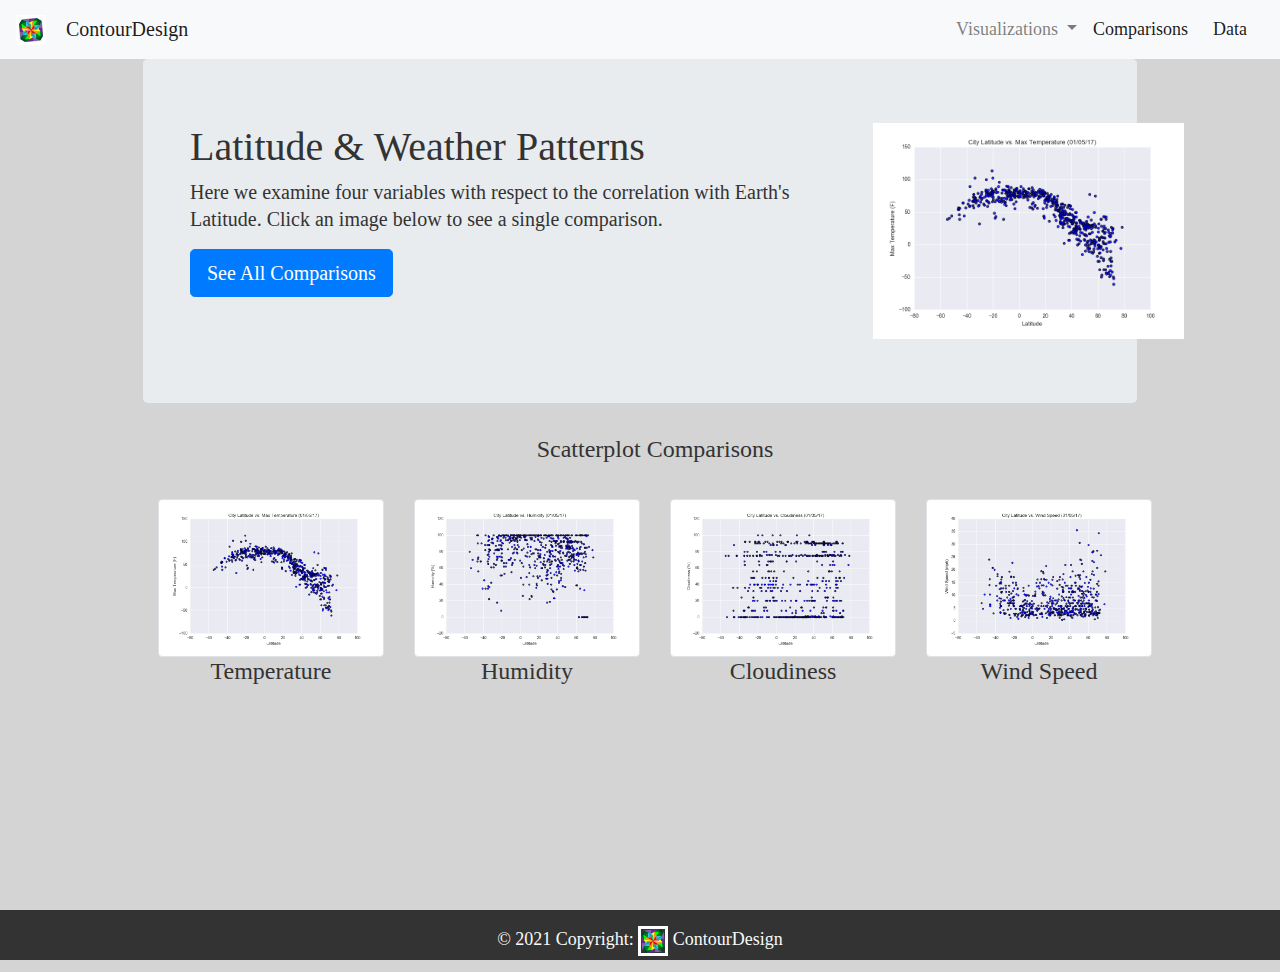
<file: index.html>
<!DOCTYPE html>
<html lang="en">
<head>
    <meta charset="UTF-8">
    <meta http-equiv="X-UA-Compatible" content="IE=edge">
    <meta name="viewport" content="width=device-width, initial-scale=1.0">
    <title>Analytics | ContourDesign</title>
    <link rel="stylesheet" href="https://stackpath.bootstrapcdn.com/bootstrap/4.3.1/css/bootstrap.min.css" integrity="sha384-ggOyR0iXCbMQv3Xipma34MD+dH/1fQ784/j6cY/iJTQUOhcWr7x9JvoRxT2MZw1T" crossorigin="anonymous">
    <link rel="stylesheet" href="https://contourdesign.github.io/web-visualization-challenge/style.css">
  
</head>
<body>

    <nav class="navbar navbar-expand-lg navbar-light bg-light">
        <img class="logo" src="Resources/polygons.png" width="30" height="30">
        <a class="navbar-brand" href="https://contourdesign.github.io/web-visualization-challenge/index.html"> &nbsp;&nbsp;&nbsp;&nbsp;ContourDesign</a>
        <button class="navbar-toggler" type="button" data-toggle="collapse" data-target="#navbarSupportedContent" aria-controls="navbarSupportedContent" aria-expanded="false" aria-label="Toggle navigation">
          <span class="navbar-toggler-icon"></span>
        </button>
    
        <div class="collapse navbar-collapse" id="navbarSupportedContent">
          <ul class="navbar-nav mr-auto">
            <li class="nav-item active">
              <a class="nav-link" href="#"> <span class="sr-only"> </span></a>
            </li>
            <li class="nav-item">
              <a class="nav-link" href="#"> </a>
            </li>
            
          </ul>
          <ul class="nav navbar-nav navbar-right">
            <li class="nav-item dropdown">
              <a class="nav-link dropdown-toggle" href="#" id="navbarDropdown" role="button" data-toggle="dropdown" aria-haspopup="true" aria-expanded="false">
                &nbsp;&nbsp;Visualizations
              </a>
              <div class="dropdown-menu" aria-labelledby="navbarDropdown">
                <a class="dropdown-item" href="https://contourdesign.github.io/web-visualization-challenge/temp.html">Temperature</a>
                <a class="dropdown-item" href="https://contourdesign.github.io/web-visualization-challenge/humidity.html">Humidity</a>
                <a class="dropdown-item" href="https://contourdesign.github.io/web-visualization-challenge/cloudiness.html">Cloudiness</a>
                <a class="dropdown-item" href="https://contourdesign.github.io/web-visualization-challenge/windspeed.html">Wind Speed</a>
              </div>
            </li>
            <li class="nav-item active">
              <a class="nav-link" href="https://contourdesign.github.io/web-visualization-challenge/comparisons.html"> Comparisons&nbsp;&nbsp;<span class="sr-only">(current)</span></a>
            </li>
            <li class="nav-item active">
              <a class="nav-link" href="https://contourdesign.github.io/web-visualization-challenge/Data.html"> Data&nbsp;&nbsp;<span class="sr-only">(current)</span></a>
            </li>
          </ul>

        </div>
      </nav>

      


      <div class="container">
        <div class="jumbotron">
            <div class="container text-center text-lg-left">
    
                <div class="row">
                  <div class="col-lg-8">
                      <h1 class="display-5" >Latitude & Weather Patterns</h1>
              <p class="lead">Here we examine four variables with respect to the correlation with Earth's Latitude. Click an image below to see a single comparison.</p>
                    <span class="text-center d-inline-block">
                      <a class="btn btn-primary btn-lg w-100" href="https://contourdesign.github.io/web-visualization-challenge/comparisons.html" role="button">See All Comparisons</a>
                    </span>
                    
                  </div>
                  <div class="col-lg-4 align-items-center d-flex">
                    <img src="Resources/Fig1.png" alt="Temperature vs. Latitiude" class="img-fluid">
                  </div>
                </div>
            
             
            </div>
        </div>
        

    
        <div class="container">
          <h3 class="text-center">Scatterplot Comparisons</h3><br>
            <div class="row">
                <div class="col-md-3">
                  <div class="thumbnail">
                    <a href="https://contourdesign.github.io/web-visualization-challenge/temp.html"><img src="Resources/Fig1.png" alt="Temperature vs. Latitiude" class="img-thumbnail"></a>
                  </div>
                  <div class="caption">
                      <h3 style="text-align:center">Temperature</h3>
                      </div>
                </div>
                <div class="col-md-3">
                    <div class="thumbnail">
                        <a href="https://contourdesign.github.io/web-visualization-challenge/humidity.html"><img src="Resources/Fig2.png" alt="Humidity vs. Latitiude" class="img-thumbnail"></a>
                    </div>
                  <div class="caption">
                      <h3 style="text-align:center">Humidity</h3>
                      </div>
                </div>
                <div class="col-md-3">
                    <div class="thumbnail">
                        <a href="https://contourdesign.github.io/web-visualization-challenge/cloudiness.html"><img src="Resources/Fig3.png" alt="Cloudiness vs. Latitiude" class="img-thumbnail"></a>
                    </div>
                    <div class="caption">
                        <h3 style="text-align:center">Cloudiness</h3>
                        </div>
                </div>
                <div class="col-md-3">
                    <div class="thumbnail">
                        <a href="https://contourdesign.github.io/web-visualization-challenge/windspeed.html"><img src="Resources/Fig4.png" alt="Wind Speed vs. Latitiude" class="img-thumbnail"></a>
                    </div>
                    <div class="caption">
                        <h3 style="text-align:center">Wind Speed</h3>
                        </div>
                </div>
            </div>
    
    
    
      </div>
        <br><br><br><br><br><br><br><br>
    
    

    <script src="https://code.jquery.com/jquery-3.3.1.slim.min.js" integrity="sha384-q8i/X+965DzO0rT7abK41JStQIAqVgRVzpbzo5smXKp4YfRvH+8abtTE1Pi6jizo" crossorigin="anonymous"></script>
    <script src="https://cdnjs.cloudflare.com/ajax/libs/popper.js/1.14.7/umd/popper.min.js" integrity="sha384-UO2eT0CpHqdSJQ6hJty5KVphtPhzWj9WO1clHTMGa3JDZwrnQq4sF86dIHNDz0W1" crossorigin="anonymous"></script>
    <script src="https://stackpath.bootstrapcdn.com/bootstrap/4.3.1/js/bootstrap.min.js" integrity="sha384-JjSmVgyd0p3pXB1rRibZUAYoIIy6OrQ6VrjIEaFf/nJGzIxFDsf4x0xIM+B07jRM" crossorigin="anonymous"></script>
    <footer class="footer">
        <div class="container">
            <div class="text-center p-3" class="text-light">
                <a class="text-light">© 2021 Copyright:</a>
                <img class="logo" src="Resources/polygons.png" width="30" height="30">
                <a class="text-light" href="#">ContourDesign</a>
              </div>
        </div>
      </footer>
</body>
</html>
</file>
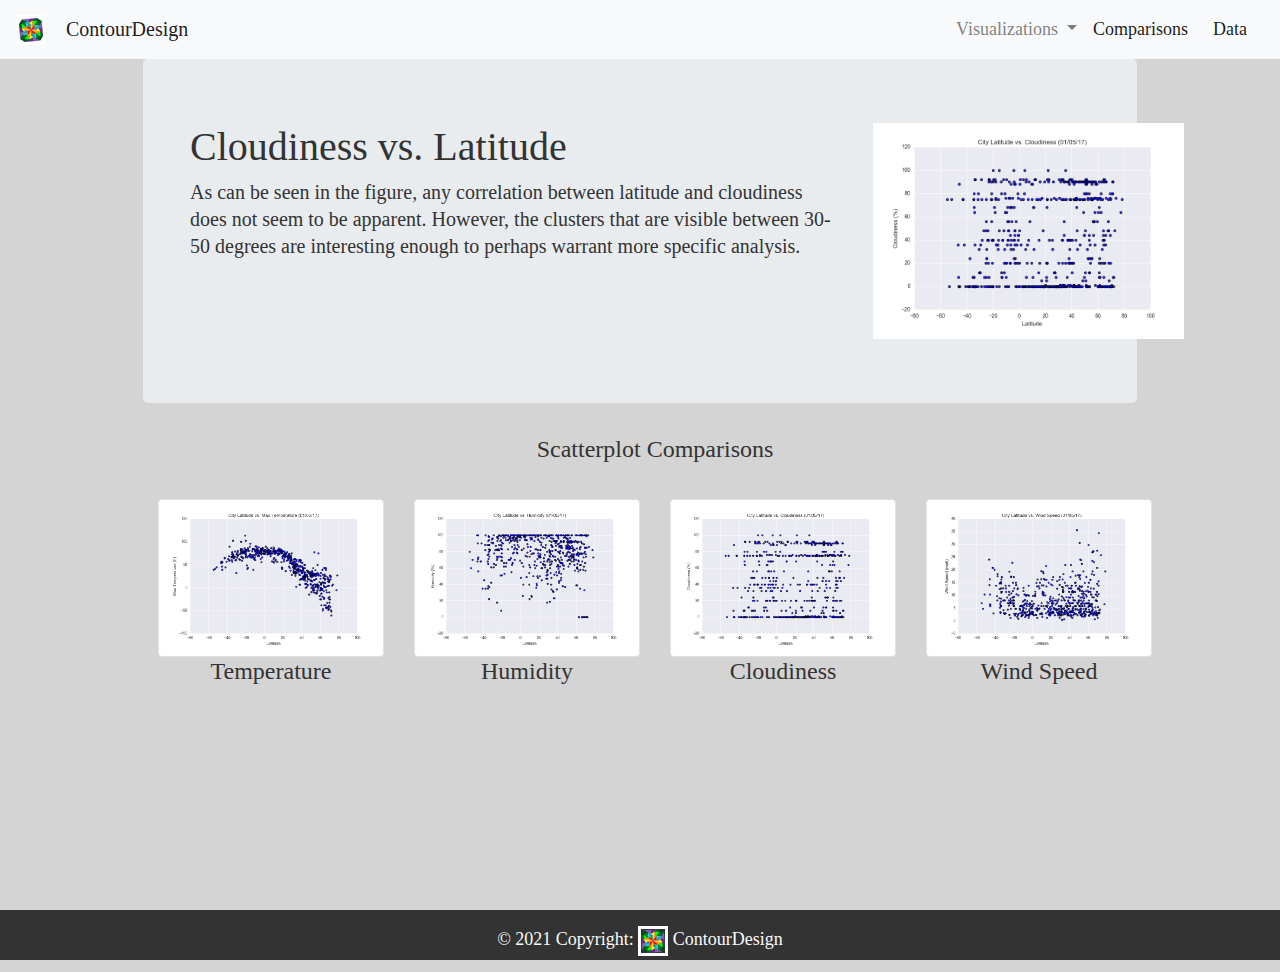
<file: cloudiness.html>
<!DOCTYPE html>
<html lang="en">
<head>
    <meta charset="UTF-8">
    <meta http-equiv="X-UA-Compatible" content="IE=edge">
    <meta name="viewport" content="width=device-width, initial-scale=1.0">
    <title>Cloudiness | ContourDesign</title>
    <link rel="stylesheet" href="https://stackpath.bootstrapcdn.com/bootstrap/4.3.1/css/bootstrap.min.css" integrity="sha384-ggOyR0iXCbMQv3Xipma34MD+dH/1fQ784/j6cY/iJTQUOhcWr7x9JvoRxT2MZw1T" crossorigin="anonymous">
    <link rel="stylesheet" href="style.css">
  
</head>
<body>

    <nav class="navbar navbar-expand-lg navbar-light bg-light">
        <img class="logo" src="Resources/polygons.png" width="30" height="30">
        <a class="navbar-brand" href="https://contourdesign.github.io/web-visualization-challenge/index.html"> &nbsp;&nbsp;&nbsp;&nbsp;ContourDesign</a>
        <button class="navbar-toggler" type="button" data-toggle="collapse" data-target="#navbarSupportedContent" aria-controls="navbarSupportedContent" aria-expanded="false" aria-label="Toggle navigation">
          <span class="navbar-toggler-icon"></span>
        </button>
    
        <div class="collapse navbar-collapse" id="navbarSupportedContent">
          <ul class="navbar-nav mr-auto">
            <li class="nav-item active">
              <a class="nav-link" href="#"> <span class="sr-only"> </span></a>
            </li>
            <li class="nav-item">
              <a class="nav-link" href="#"> </a>
            </li>
            
          </ul>
          <ul class="nav navbar-nav navbar-right">
            <li class="nav-item dropdown">
              <a class="nav-link dropdown-toggle" href="#" id="navbarDropdown" role="button" data-toggle="dropdown" aria-haspopup="true" aria-expanded="false">
                &nbsp;&nbsp;Visualizations
              </a>
              <div class="dropdown-menu" aria-labelledby="navbarDropdown">
                <a class="dropdown-item" href="https://contourdesign.github.io/web-visualization-challenge/temp.html">Temperature</a>
                <a class="dropdown-item" href="https://contourdesign.github.io/web-visualization-challenge/humidity.html">Humidity</a>
                <a class="dropdown-item" href="https://contourdesign.github.io/web-visualization-challenge/cloudiness.html">Cloudiness</a>
                <a class="dropdown-item" href="https://contourdesign.github.io/web-visualization-challenge/windspeed.html">Wind Speed</a>
              </div>
            </li>
            <li class="nav-item active">
              <a class="nav-link" href="https://contourdesign.github.io/web-visualization-challenge/comparisons.html"> Comparisons&nbsp;&nbsp;<span class="sr-only">(current)</span></a>
            </li>
            <li class="nav-item active">
              <a class="nav-link" href="https://contourdesign.github.io/web-visualization-challenge/Data.html"> Data&nbsp;&nbsp;<span class="sr-only">(current)</span></a>
            </li>
          </ul>

        </div>
      </nav>

      


      <div class="container">
        <div class="jumbotron">
            <div class="container text-center text-lg-left">
    
                <div class="row">
                  <div class="col-lg-8">
                      <h1 class="display-5" >Cloudiness vs. Latitude</h1>
              <p class="lead">As can be seen in the figure, any correlation between latitude and cloudiness does not seem to be apparent. However, the clusters that are visible between 30-50 degrees are interesting enough to perhaps warrant more specific analysis.</p>

                  </div>
                  <div class="col-lg-4 align-items-center d-flex">
                    <img src="Resources/Fig3.png" alt="Cloudiness vs. Latitiude" class="img-fluid">
                  </div>
                </div>
            </div>
        </div>
        

    
        <div class="container">
          <h3 class="text-center">Scatterplot Comparisons</h3><br>
            <div class="row">
                <div class="col-md-3">
                  <div class="thumbnail">
                    <a href="https://contourdesign.github.io/web-visualization-challenge/temp.html"><img src="Resources/Fig1.png" alt="Temperature vs. Latitiude" class="img-thumbnail"></a>
                  </div>
                  <div class="caption">
                      <h3 style="text-align:center">Temperature</h3>
                      </div>
                </div>
                <div class="col-md-3">
                    <div class="thumbnail">
                        <a href="https://contourdesign.github.io/web-visualization-challenge/humidity.html"><img src="Resources/Fig2.png" alt="Humidity vs. Latitiude" class="img-thumbnail"></a>
                    </div>
                  <div class="caption">
                      <h3 style="text-align:center">Humidity</h3>
                      </div>
                </div>
                <div class="col-md-3">
                    <div class="thumbnail">
                        <a href="https://contourdesign.github.io/web-visualization-challenge/cloudiness.html"><img src="Resources/Fig3.png" alt="Cloudiness vs. Latitiude" class="img-thumbnail"></a>
                    </div>
                    <div class="caption">
                        <h3 style="text-align:center">Cloudiness</h3>
                        </div>
                </div>
                <div class="col-md-3">
                    <div class="thumbnail">
                        <a href="https://contourdesign.github.io/web-visualization-challenge/windspeed.html"><img src="Resources/Fig4.png" alt="Wind Speed vs. Latitiude" class="img-thumbnail"></a>
                    </div>
                    <div class="caption">
                        <h3 style="text-align:center">Wind Speed</h3>
                        </div>
                </div>
            </div>
    
    
    
      </div>
        <br><br><br><br><br><br><br><br>
    
    

    <script src="https://code.jquery.com/jquery-3.3.1.slim.min.js" integrity="sha384-q8i/X+965DzO0rT7abK41JStQIAqVgRVzpbzo5smXKp4YfRvH+8abtTE1Pi6jizo" crossorigin="anonymous"></script>
    <script src="https://cdnjs.cloudflare.com/ajax/libs/popper.js/1.14.7/umd/popper.min.js" integrity="sha384-UO2eT0CpHqdSJQ6hJty5KVphtPhzWj9WO1clHTMGa3JDZwrnQq4sF86dIHNDz0W1" crossorigin="anonymous"></script>
    <script src="https://stackpath.bootstrapcdn.com/bootstrap/4.3.1/js/bootstrap.min.js" integrity="sha384-JjSmVgyd0p3pXB1rRibZUAYoIIy6OrQ6VrjIEaFf/nJGzIxFDsf4x0xIM+B07jRM" crossorigin="anonymous"></script>
    <footer class="footer">
        <div class="container">
            <div class="text-center p-3" class="text-light">
                <a class="text-light">© 2021 Copyright:</a>
                <img class="logo" src="Resources/polygons.png" width="30" height="30">
                <a class="text-light" href="#">ContourDesign</a>
              </div>
        </div>
      </footer>
</body>
</html>
</file>
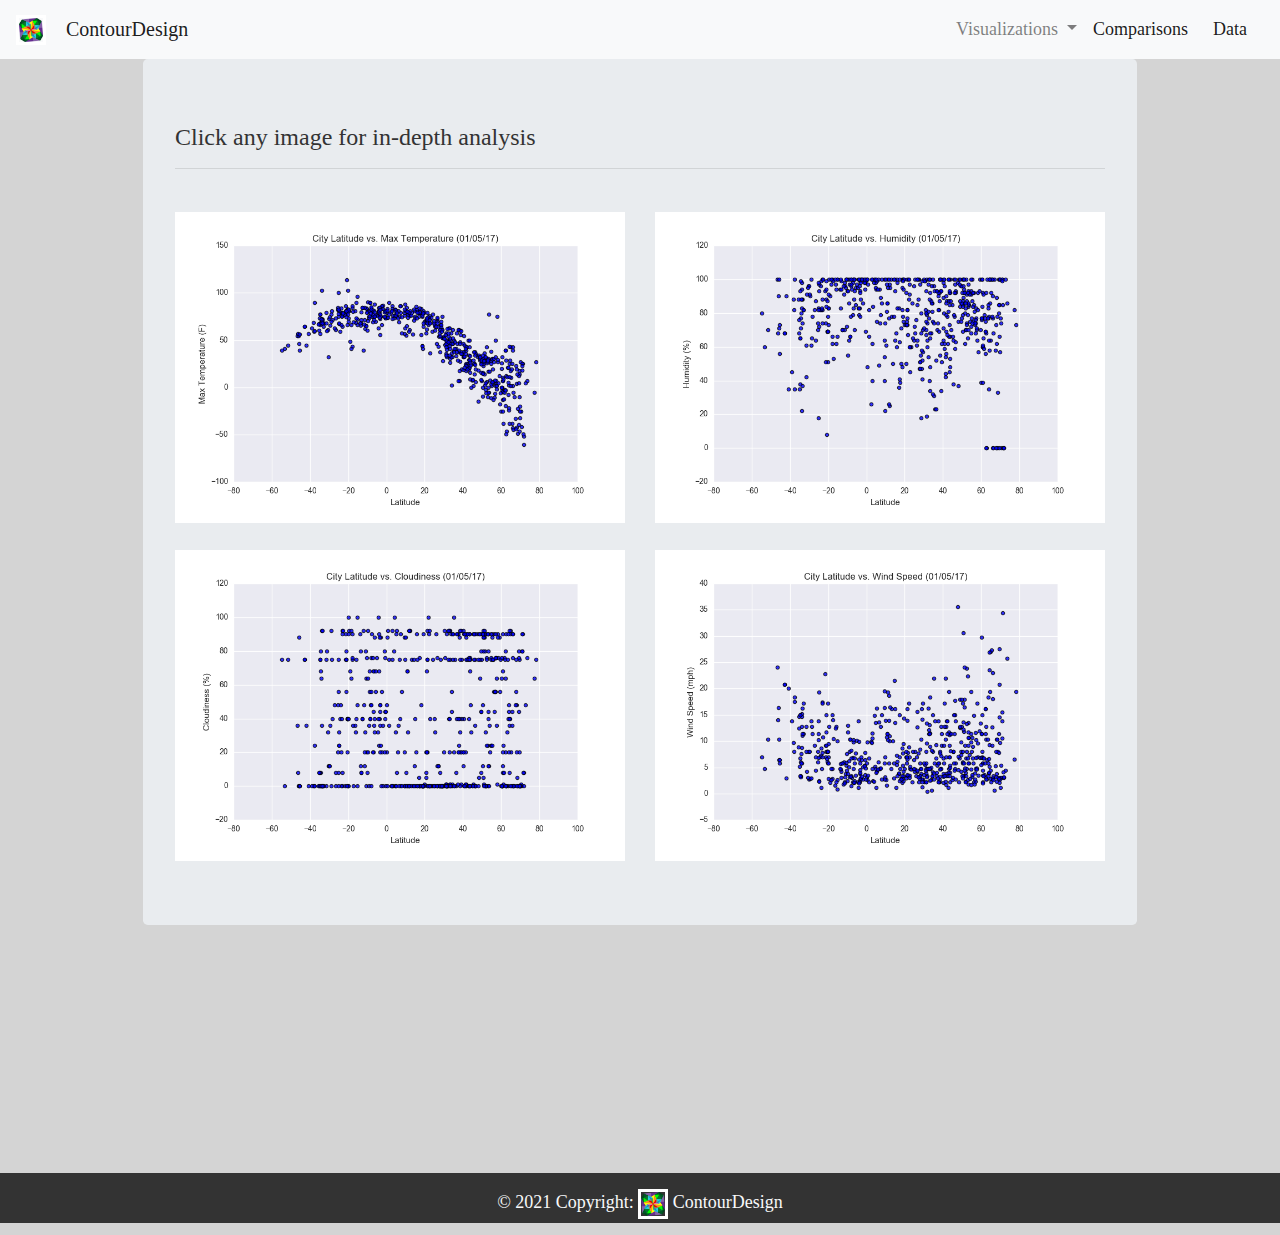
<file: comparisons.html>
<!DOCTYPE html>
<html lang="en">
<head>
    <meta charset="UTF-8">
    <meta http-equiv="X-UA-Compatible" content="IE=edge">
    <meta name="viewport" content="width=device-width, initial-scale=1.0">
    <title>Comparisons | ContourDesign</title>
    <link rel="stylesheet" href="https://stackpath.bootstrapcdn.com/bootstrap/4.3.1/css/bootstrap.min.css" integrity="sha384-ggOyR0iXCbMQv3Xipma34MD+dH/1fQ784/j6cY/iJTQUOhcWr7x9JvoRxT2MZw1T" crossorigin="anonymous">
    <link rel="stylesheet" href="style.css">
  
</head>
<body>

    <nav class="navbar navbar-expand-lg navbar-light bg-light">
        <img class="logo" src="Resources/polygons.png" width="30" height="30">
        <a class="navbar-brand" href="https://contourdesign.github.io/web-visualization-challenge/index.html"> &nbsp;&nbsp;&nbsp;&nbsp;ContourDesign</a>
        <button class="navbar-toggler" type="button" data-toggle="collapse" data-target="#navbarSupportedContent" aria-controls="navbarSupportedContent" aria-expanded="false" aria-label="Toggle navigation">
          <span class="navbar-toggler-icon"></span>
        </button>
    
        <div class="collapse navbar-collapse" id="navbarSupportedContent">
          <ul class="navbar-nav mr-auto">
            <li class="nav-item active">
              <a class="nav-link" href="#"> <span class="sr-only"> </span></a>
            </li>
            <li class="nav-item">
              <a class="nav-link" href="#"> </a>
            </li>
            
          </ul>
          <ul class="nav navbar-nav navbar-right">
            <li class="nav-item dropdown">
              <a class="nav-link dropdown-toggle" href="#" id="navbarDropdown" role="button" data-toggle="dropdown" aria-haspopup="true" aria-expanded="false">
                &nbsp;&nbsp;Visualizations
              </a>
              <div class="dropdown-menu" aria-labelledby="navbarDropdown">
                <a class="dropdown-item" href="https://contourdesign.github.io/web-visualization-challenge/temp.html">Temperature</a>
                <a class="dropdown-item" href="https://contourdesign.github.io/web-visualization-challenge/humidity.html">Humidity</a>
                <a class="dropdown-item" href="https://contourdesign.github.io/web-visualization-challenge/cloudiness.html">Cloudiness</a>
                <a class="dropdown-item" href="https://contourdesign.github.io/web-visualization-challenge/windspeed.html">Wind Speed</a>
              </div>
            </li>
            <li class="nav-item active">
              <a class="nav-link" href="#"> Comparisons&nbsp;&nbsp;<span class="sr-only">(current)</span></a>
            </li>
            <li class="nav-item active">
              <a class="nav-link" href="https://contourdesign.github.io/web-visualization-challenge/Data.html"> Data&nbsp;&nbsp;<span class="sr-only">(current)</span></a>
            </li>
          </ul>

        </div>
      </nav>
      <div class='container'>
      <div class="jumbotron">
        <div width=80%>
            <div><h3>Click any image for in-depth analysis</h3></div><hr><br>
            <div class="row">
              <div class="col-md-6"><a href="https://contourdesign.github.io/web-visualization-challenge/temp.html"><img src="Resources/Fig1.png" alt="Temperature vs. Latitiude" class="img-fluid"></a></div>
              <div class="col-md-6"><a href="https://contourdesign.github.io/web-visualization-challenge/humidity.html"><img src="Resources/Fig2.png" alt="Humidity vs. Latitiude" class="img-fluid"></div>
            </div><br>
            <div class="row">
              <div class="col-md-6"><a href="https://contourdesign.github.io/web-visualization-challenge/cloudiness.html"><img src="Resources/Fig3.png" alt="Cloudiness vs. Latitiude" class="img-fluid"></div>
              <div class="col-md-6"><a href="https://contourdesign.github.io/web-visualization-challenge/windspeed.html"><img src="Resources/Fig4.png" alt="Wind Speed vs. Latitiude" class="img-fluid"></div>
            </div>
          </div>
      </div></div>



      <br><br><br><br><br><br><br><br>

      <script src="https://code.jquery.com/jquery-3.3.1.slim.min.js" integrity="sha384-q8i/X+965DzO0rT7abK41JStQIAqVgRVzpbzo5smXKp4YfRvH+8abtTE1Pi6jizo" crossorigin="anonymous"></script>
      <script src="https://cdnjs.cloudflare.com/ajax/libs/popper.js/1.14.7/umd/popper.min.js" integrity="sha384-UO2eT0CpHqdSJQ6hJty5KVphtPhzWj9WO1clHTMGa3JDZwrnQq4sF86dIHNDz0W1" crossorigin="anonymous"></script>
      <script src="https://stackpath.bootstrapcdn.com/bootstrap/4.3.1/js/bootstrap.min.js" integrity="sha384-JjSmVgyd0p3pXB1rRibZUAYoIIy6OrQ6VrjIEaFf/nJGzIxFDsf4x0xIM+B07jRM" crossorigin="anonymous"></script>
      <footer class="footer">
          <div class="container">
              <div class="text-center p-3" class="text-light">
                  <a class="text-light">© 2021 Copyright:</a>
                  <img class="logo" src="Resources/polygons.png" width="30" height="30">
                  <a class="text-light" href="#">ContourDesign</a>
                </div>
          </div>
        </footer>
  </body>
  </html>
</file>
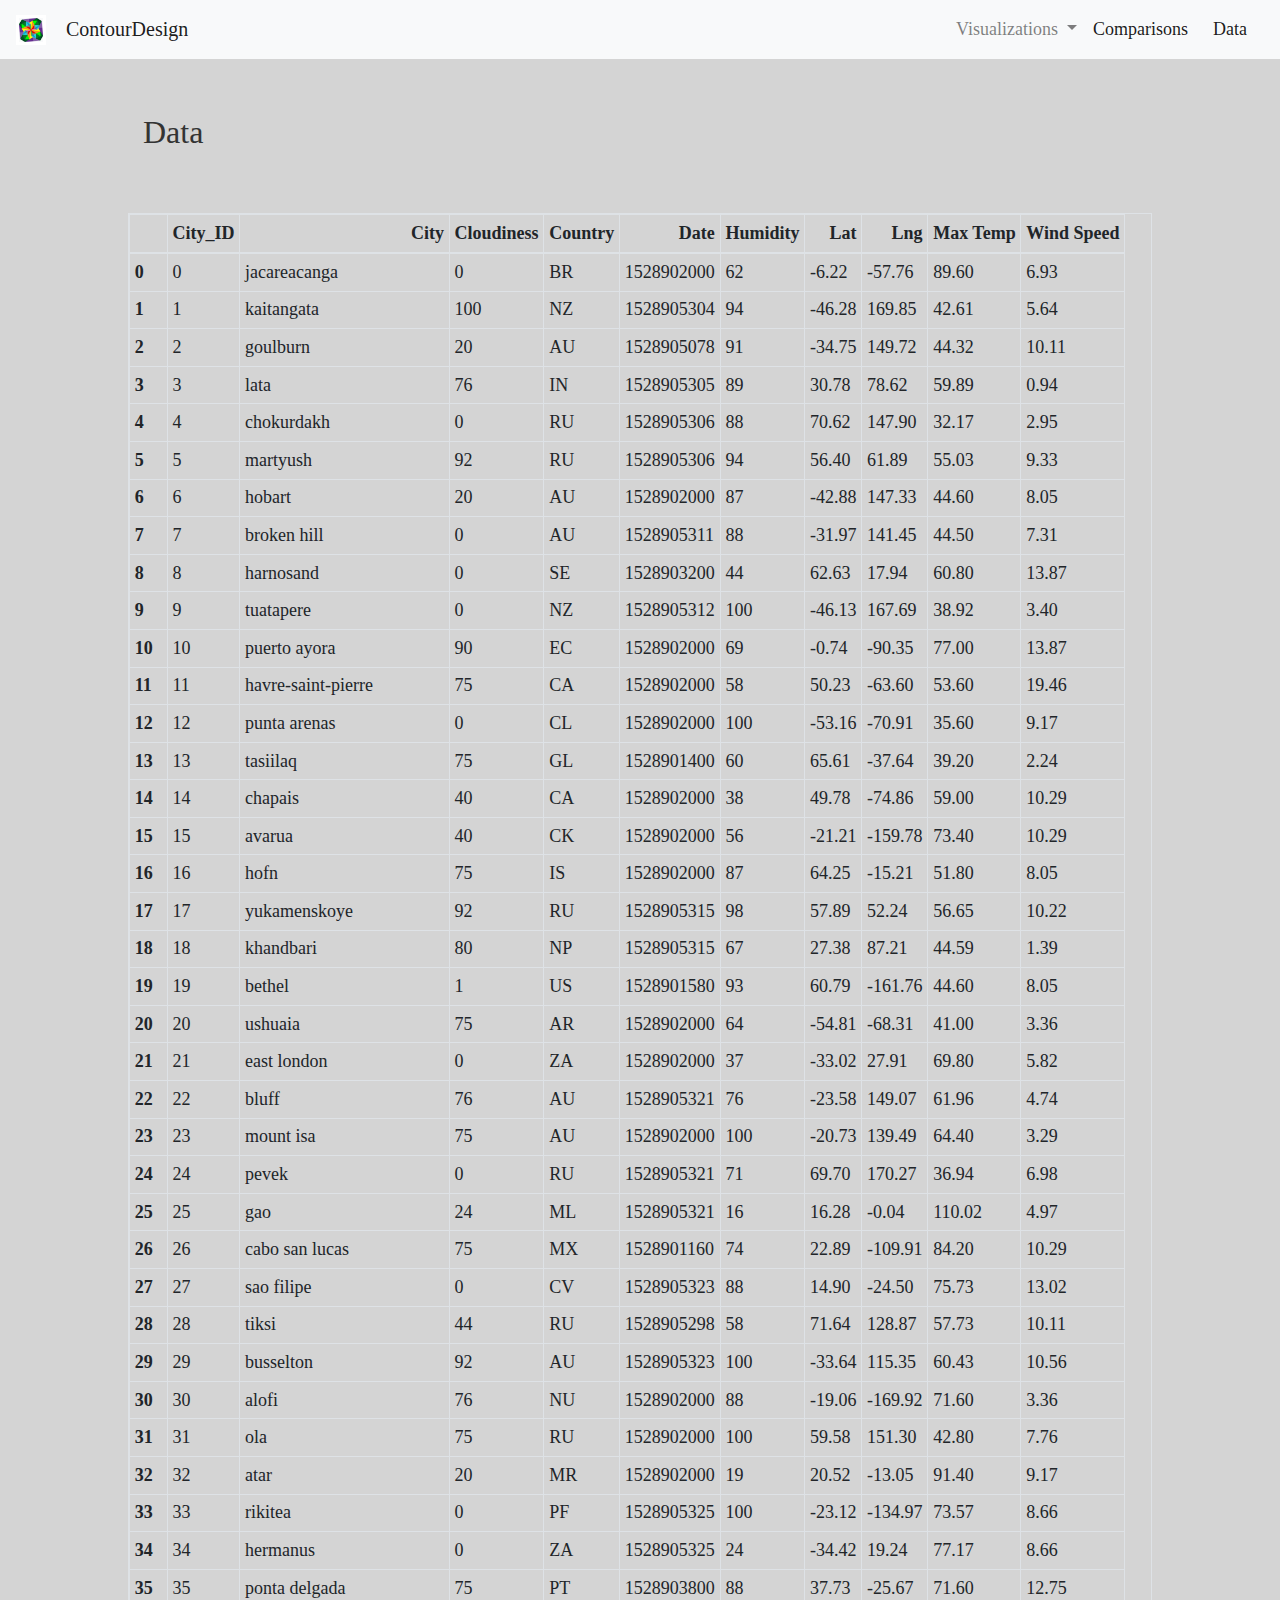
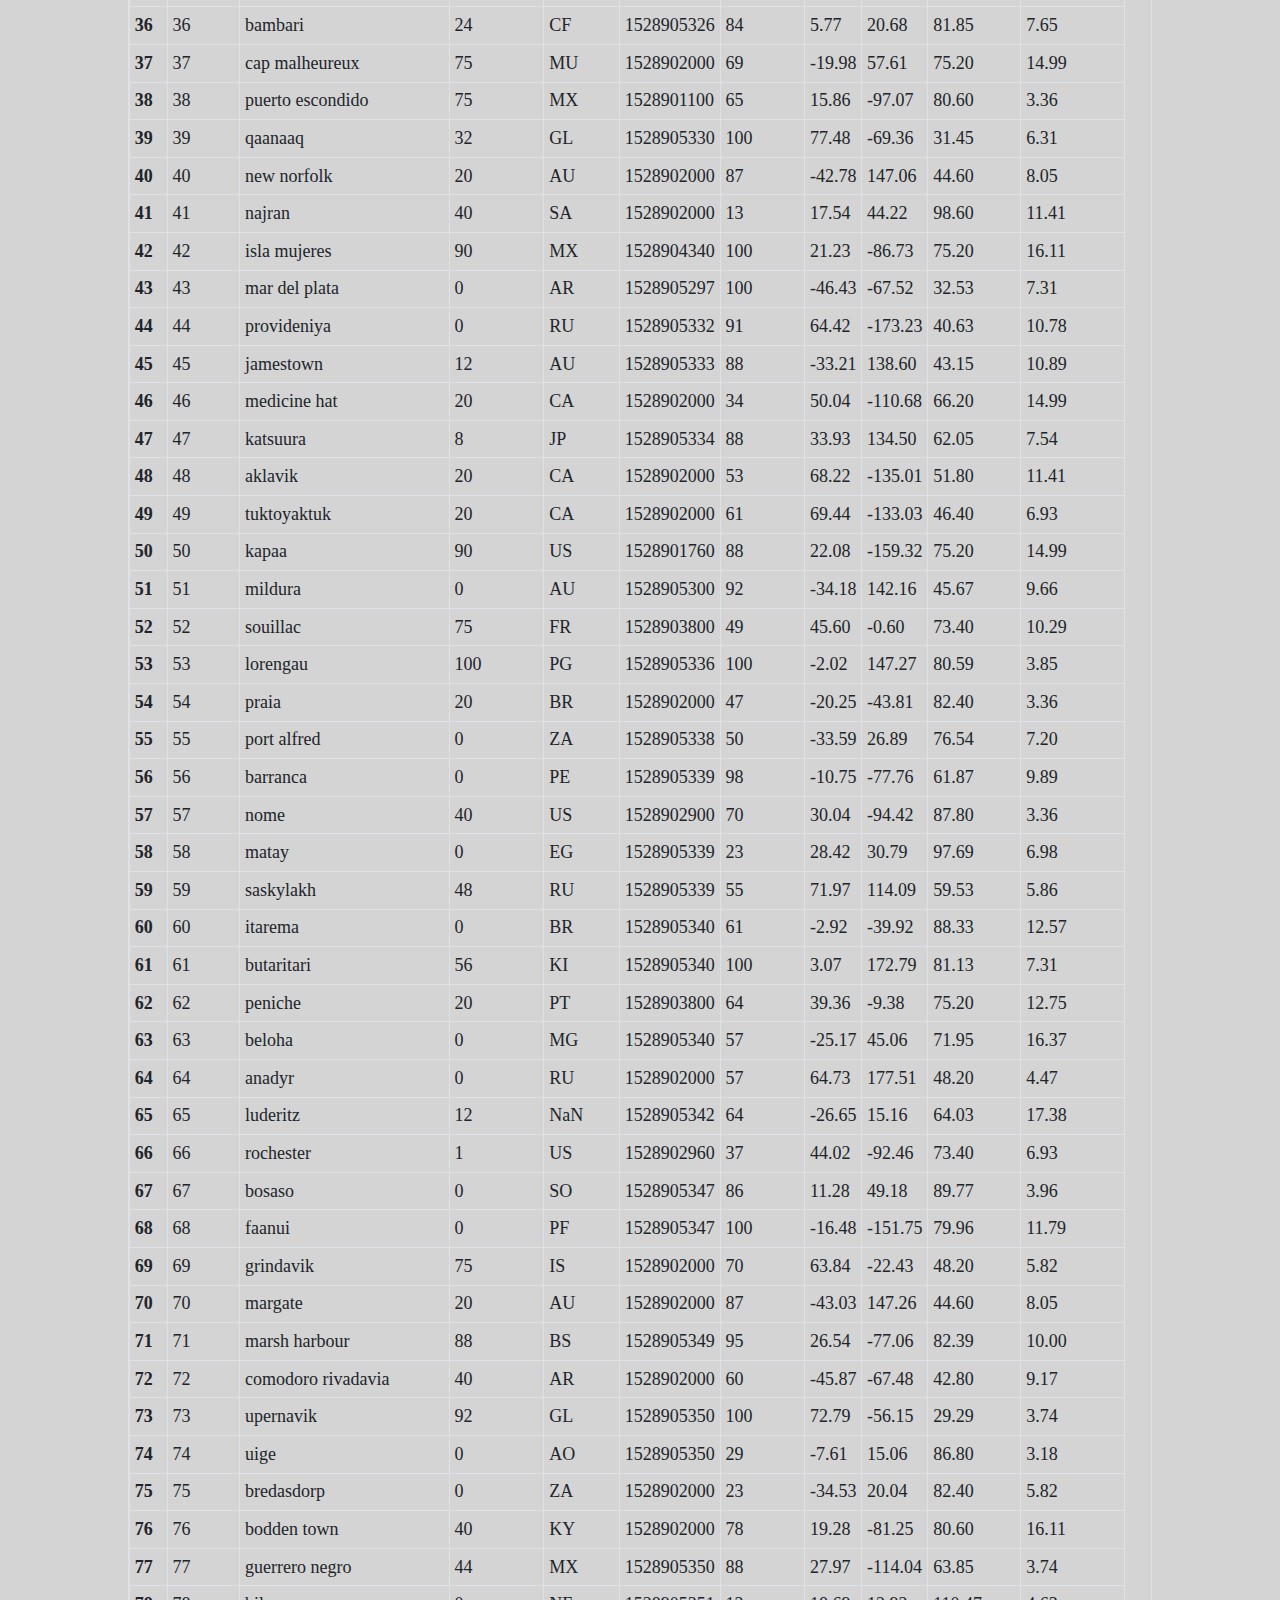
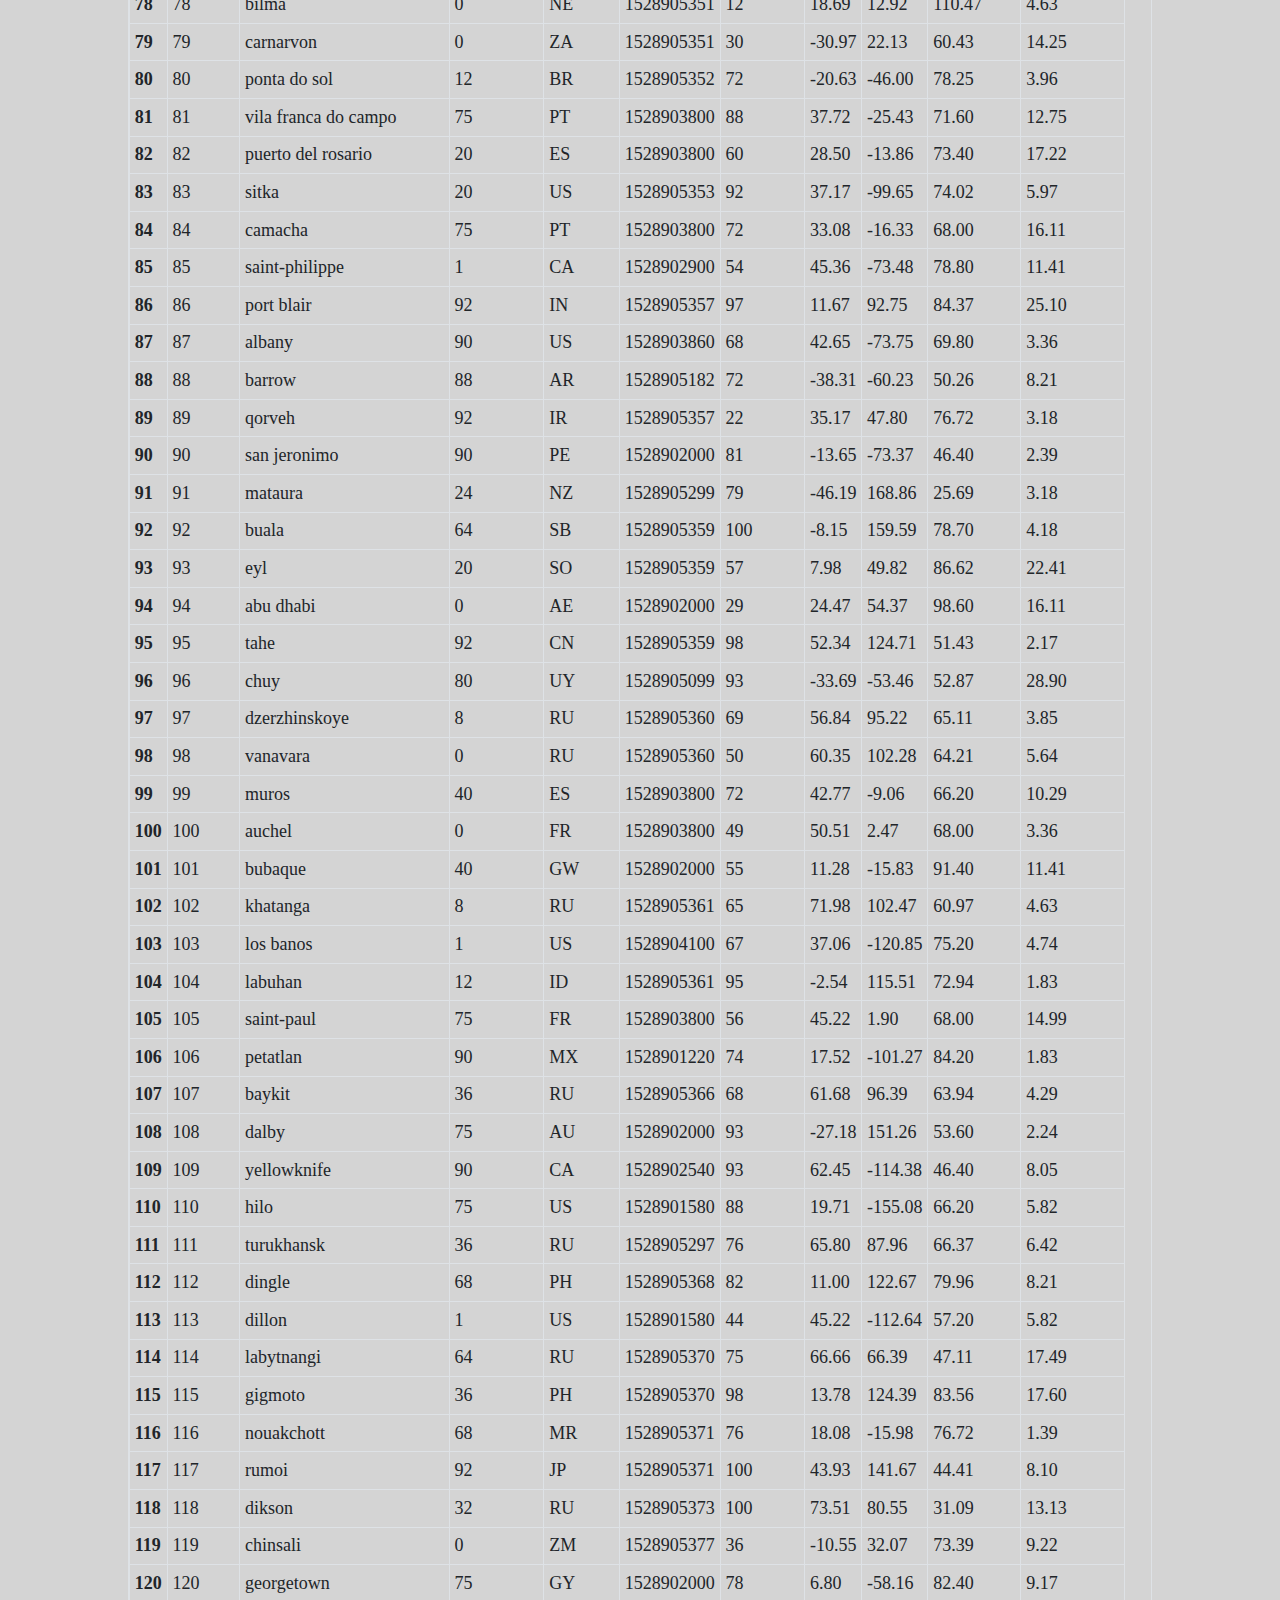
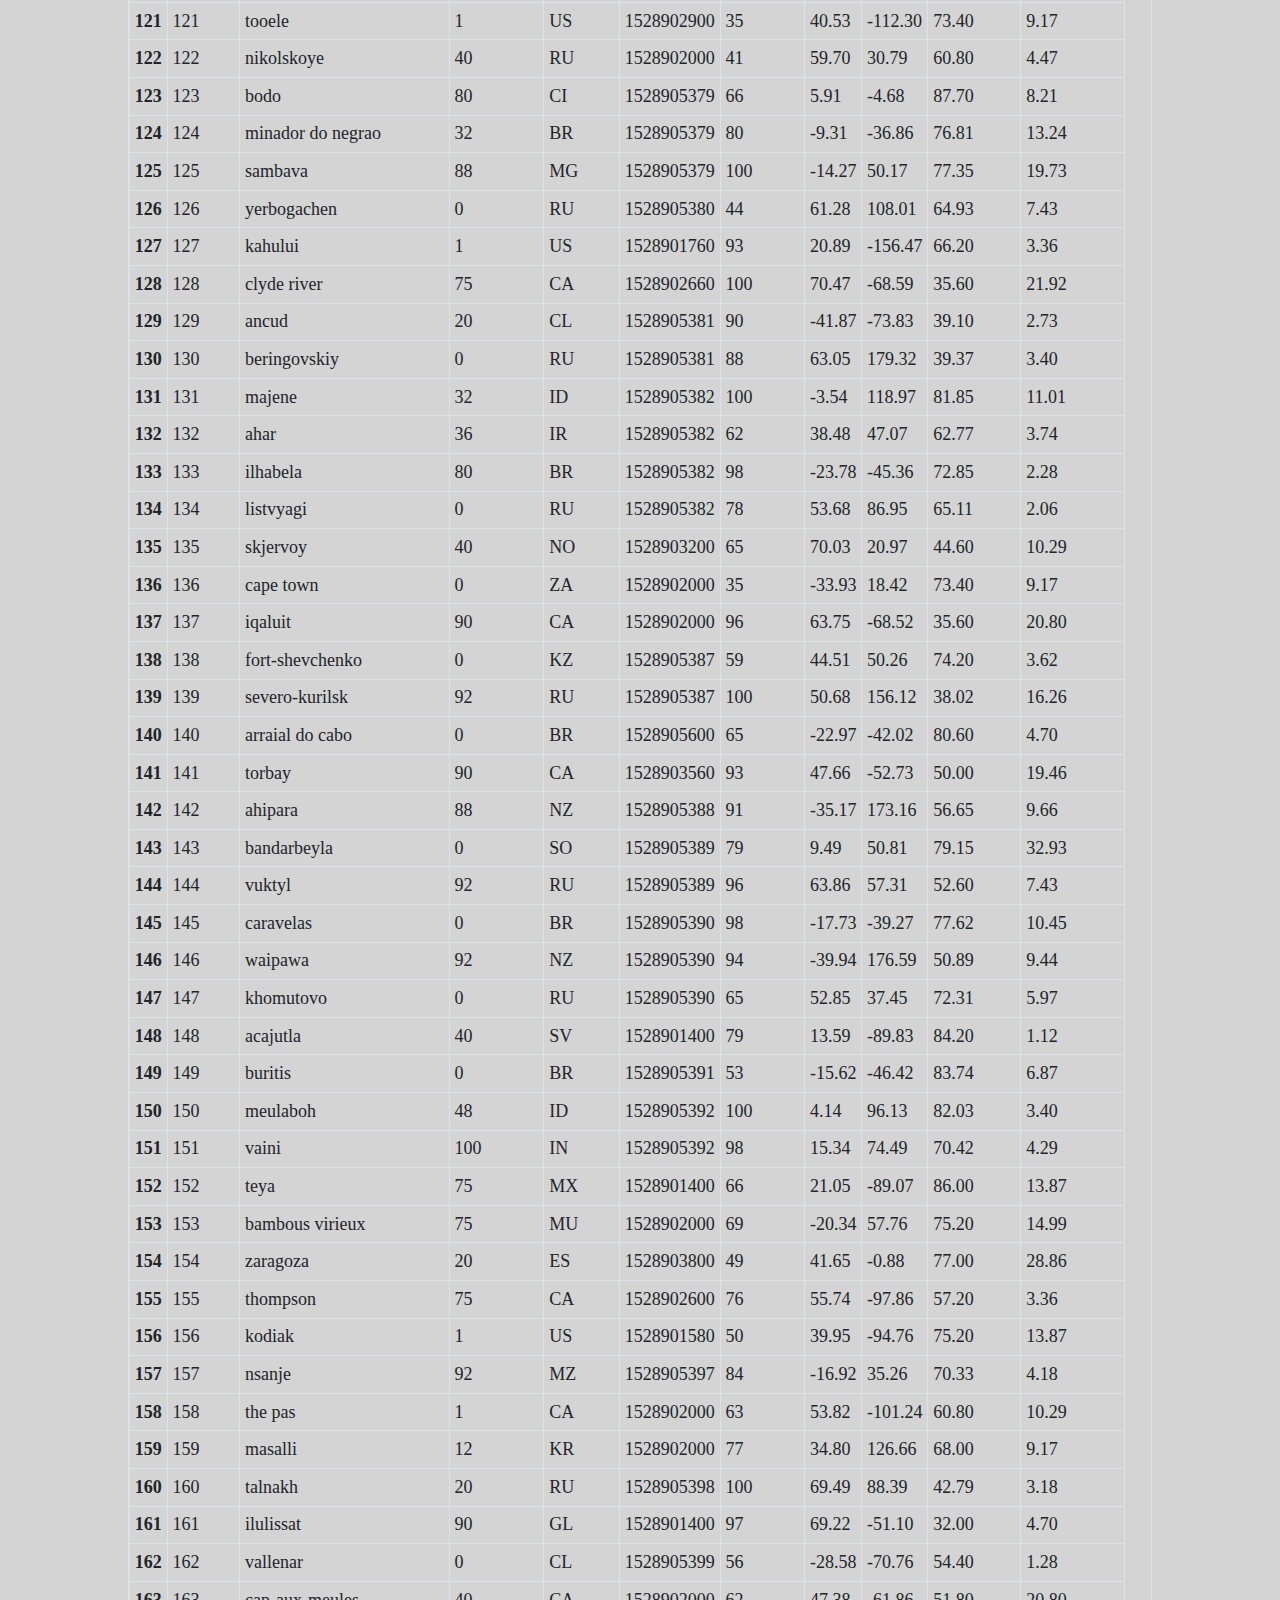
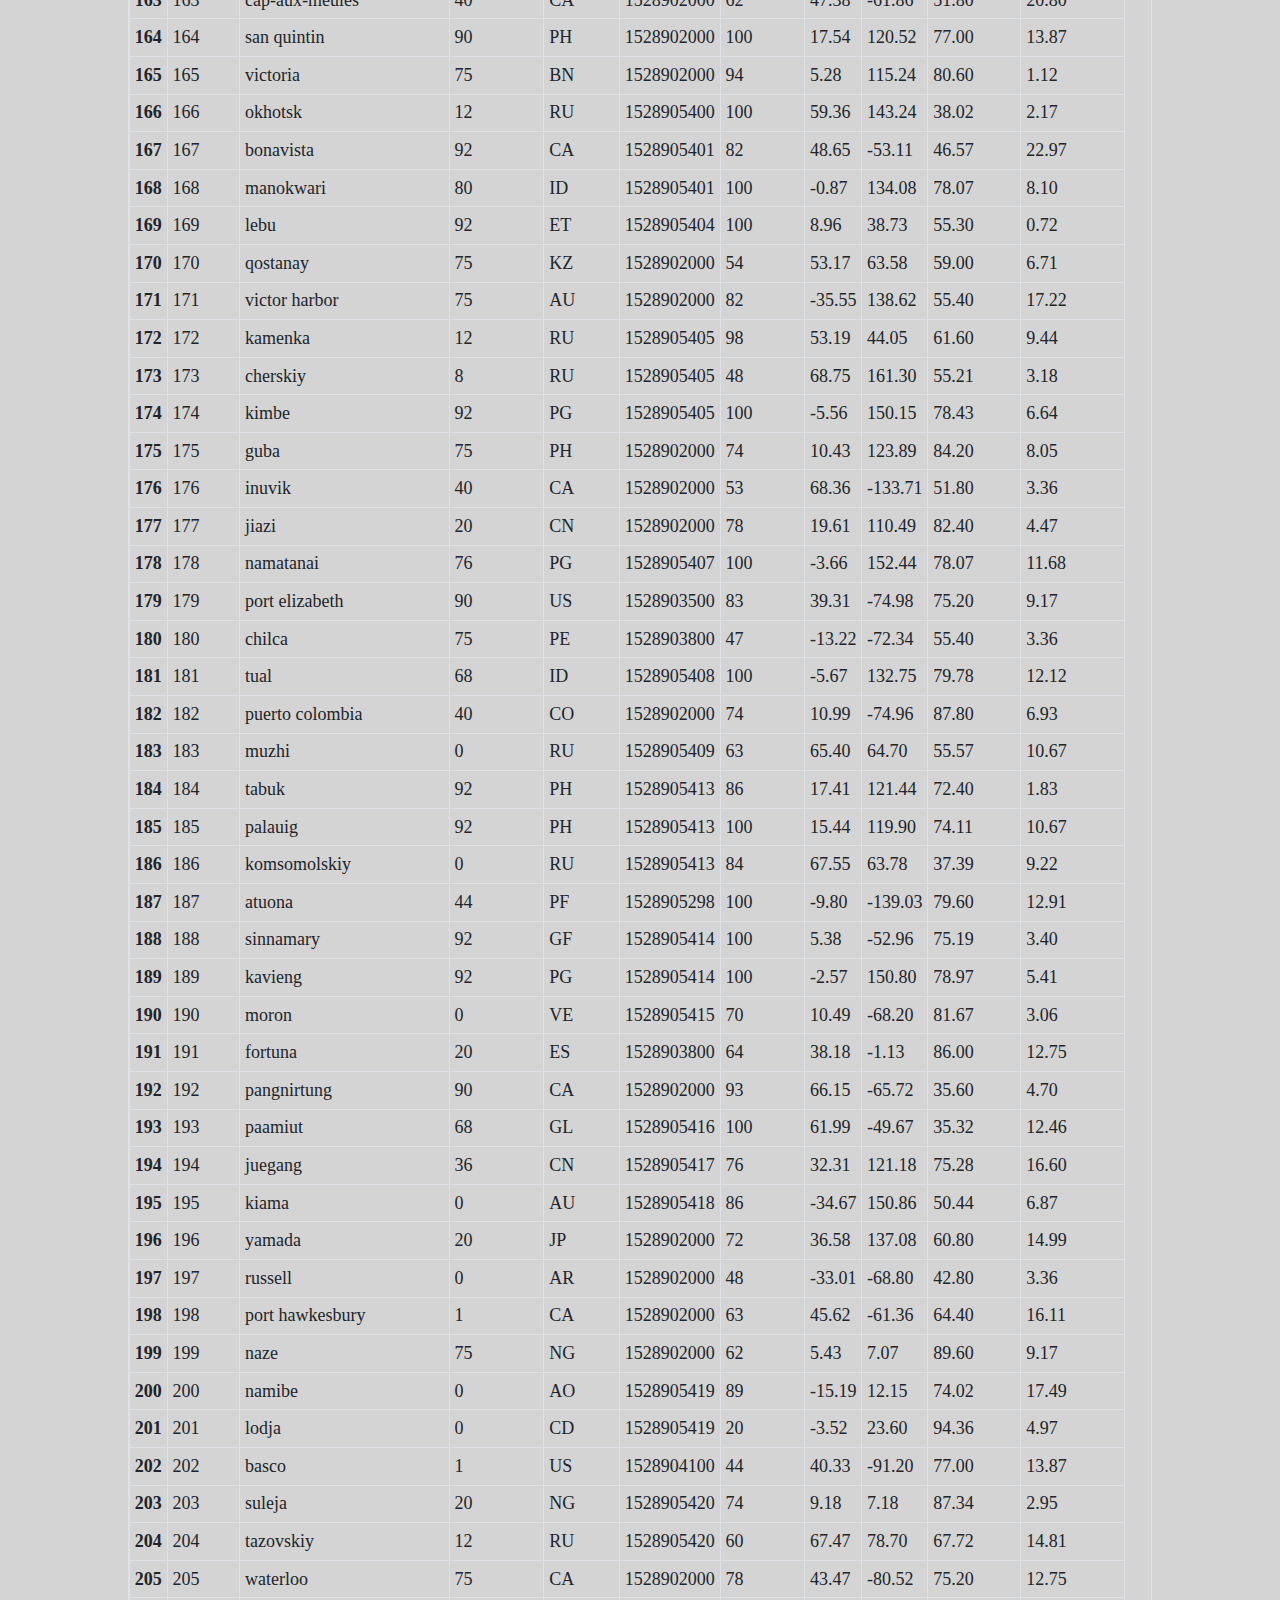
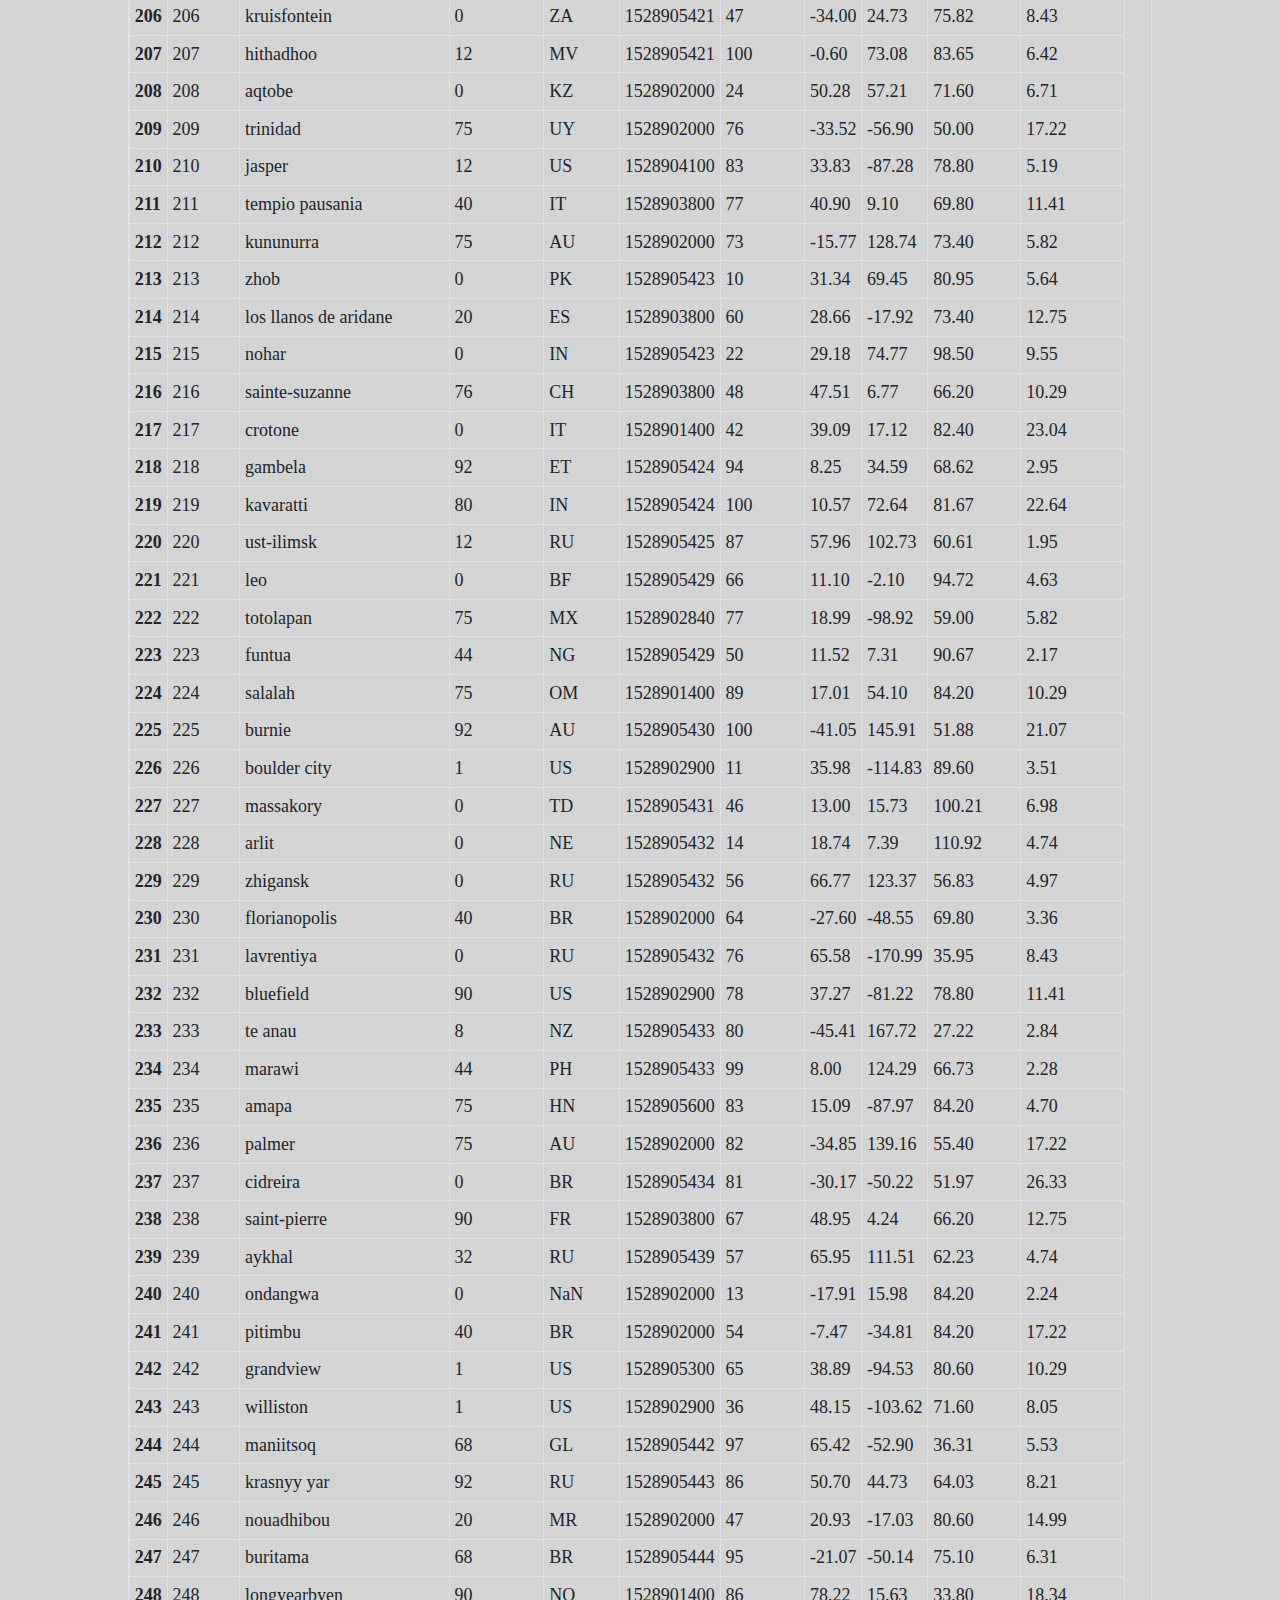
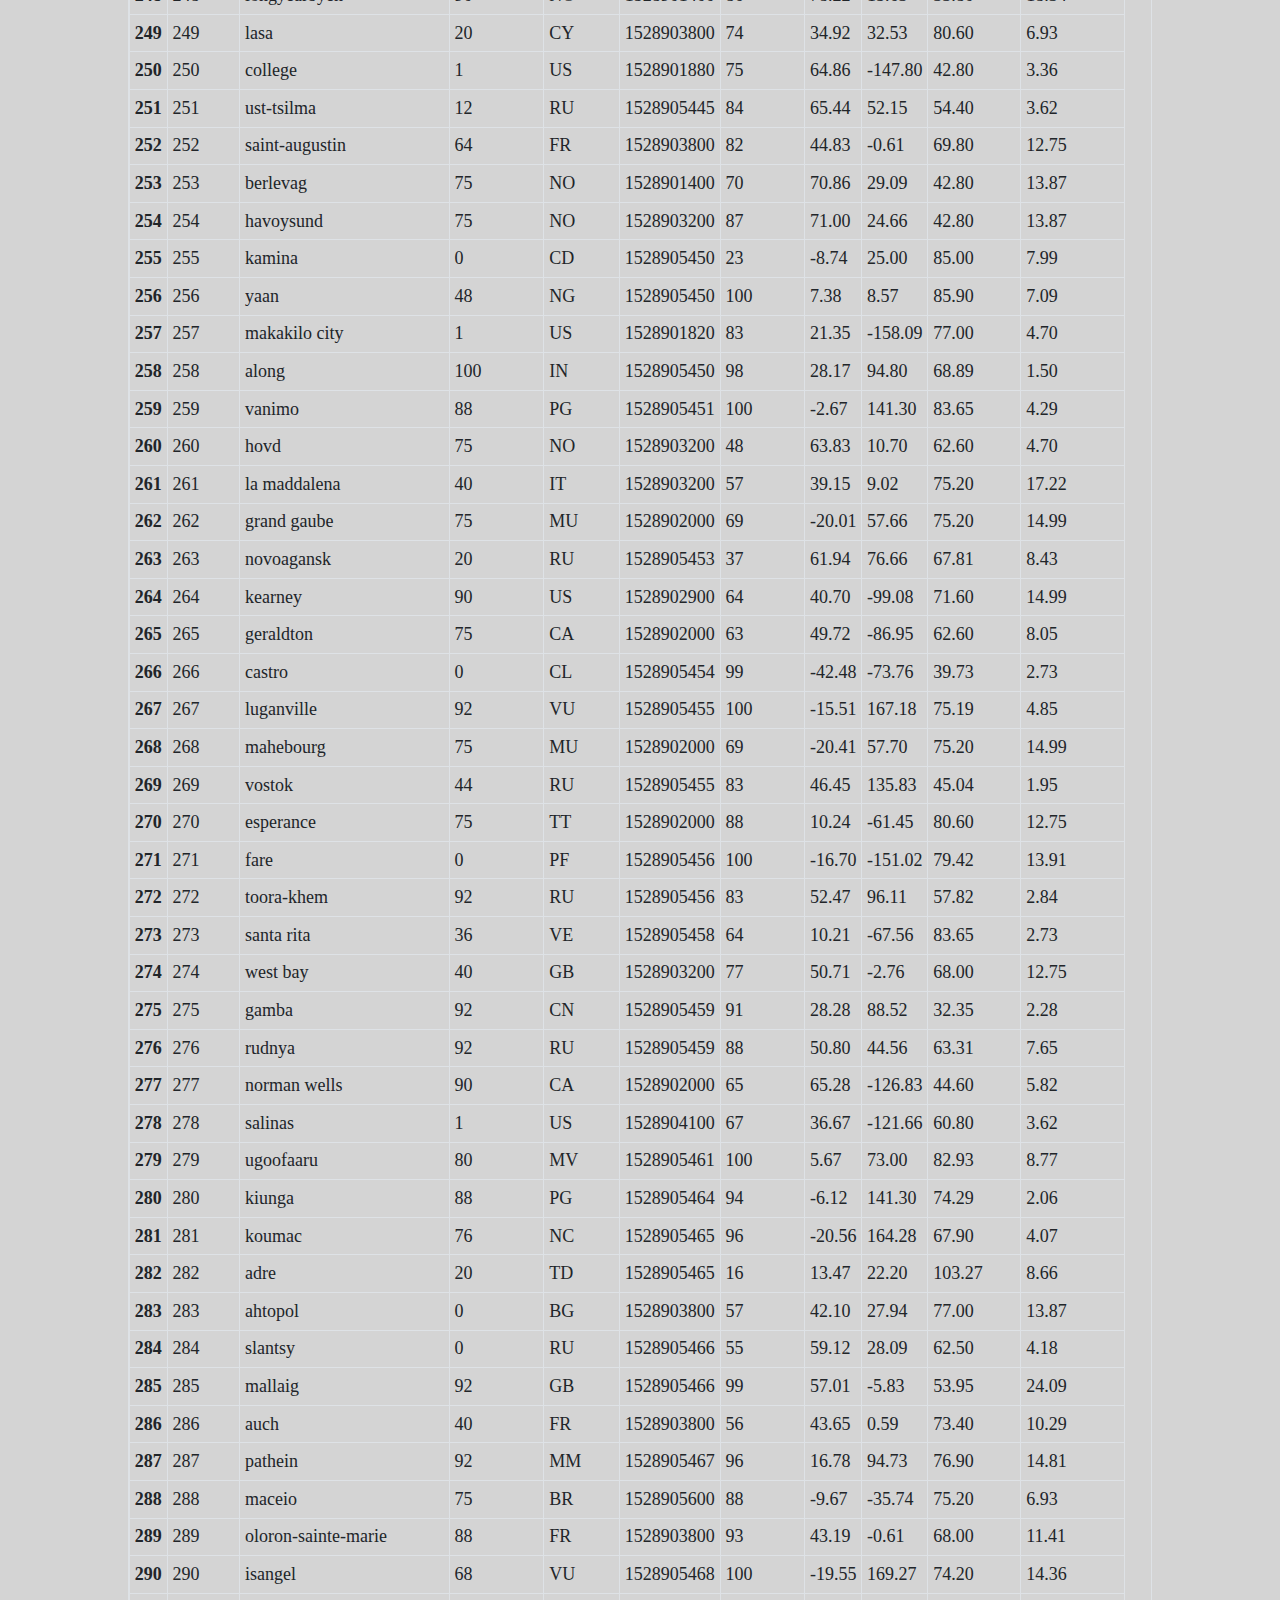
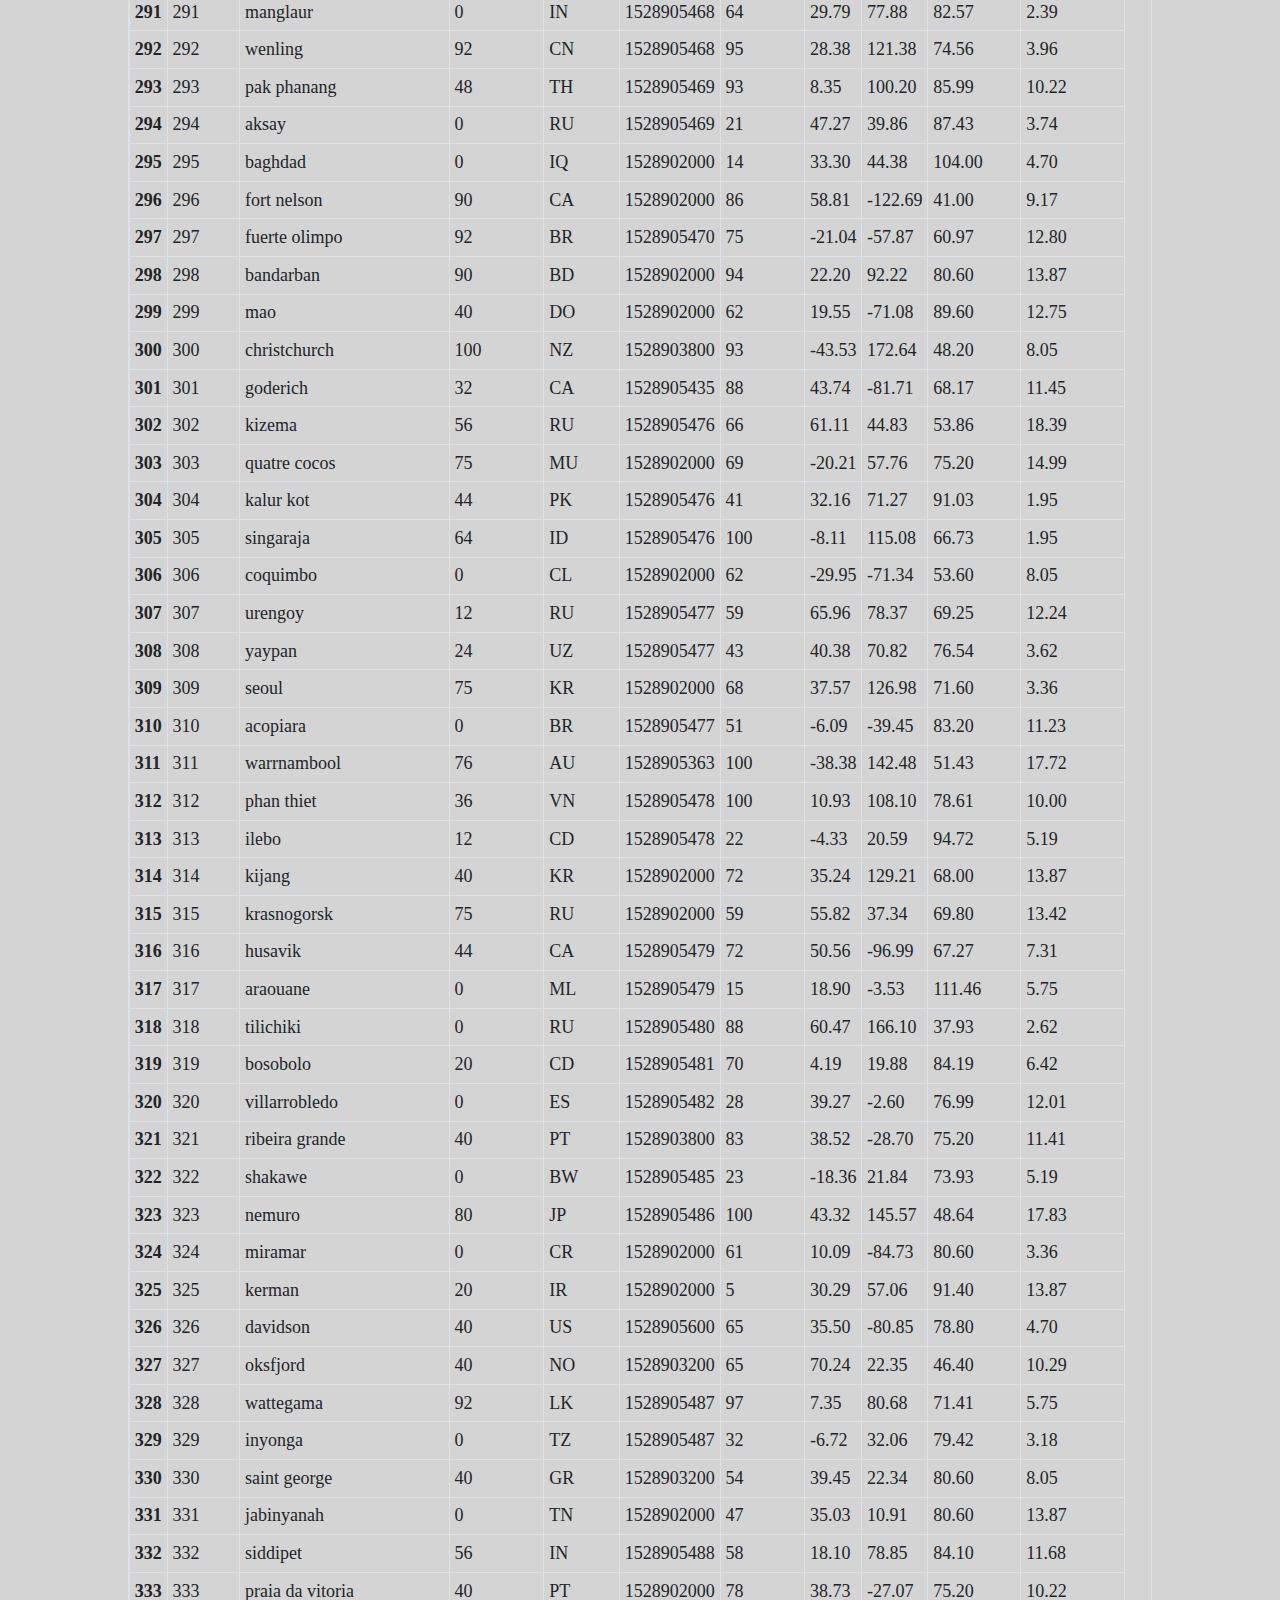
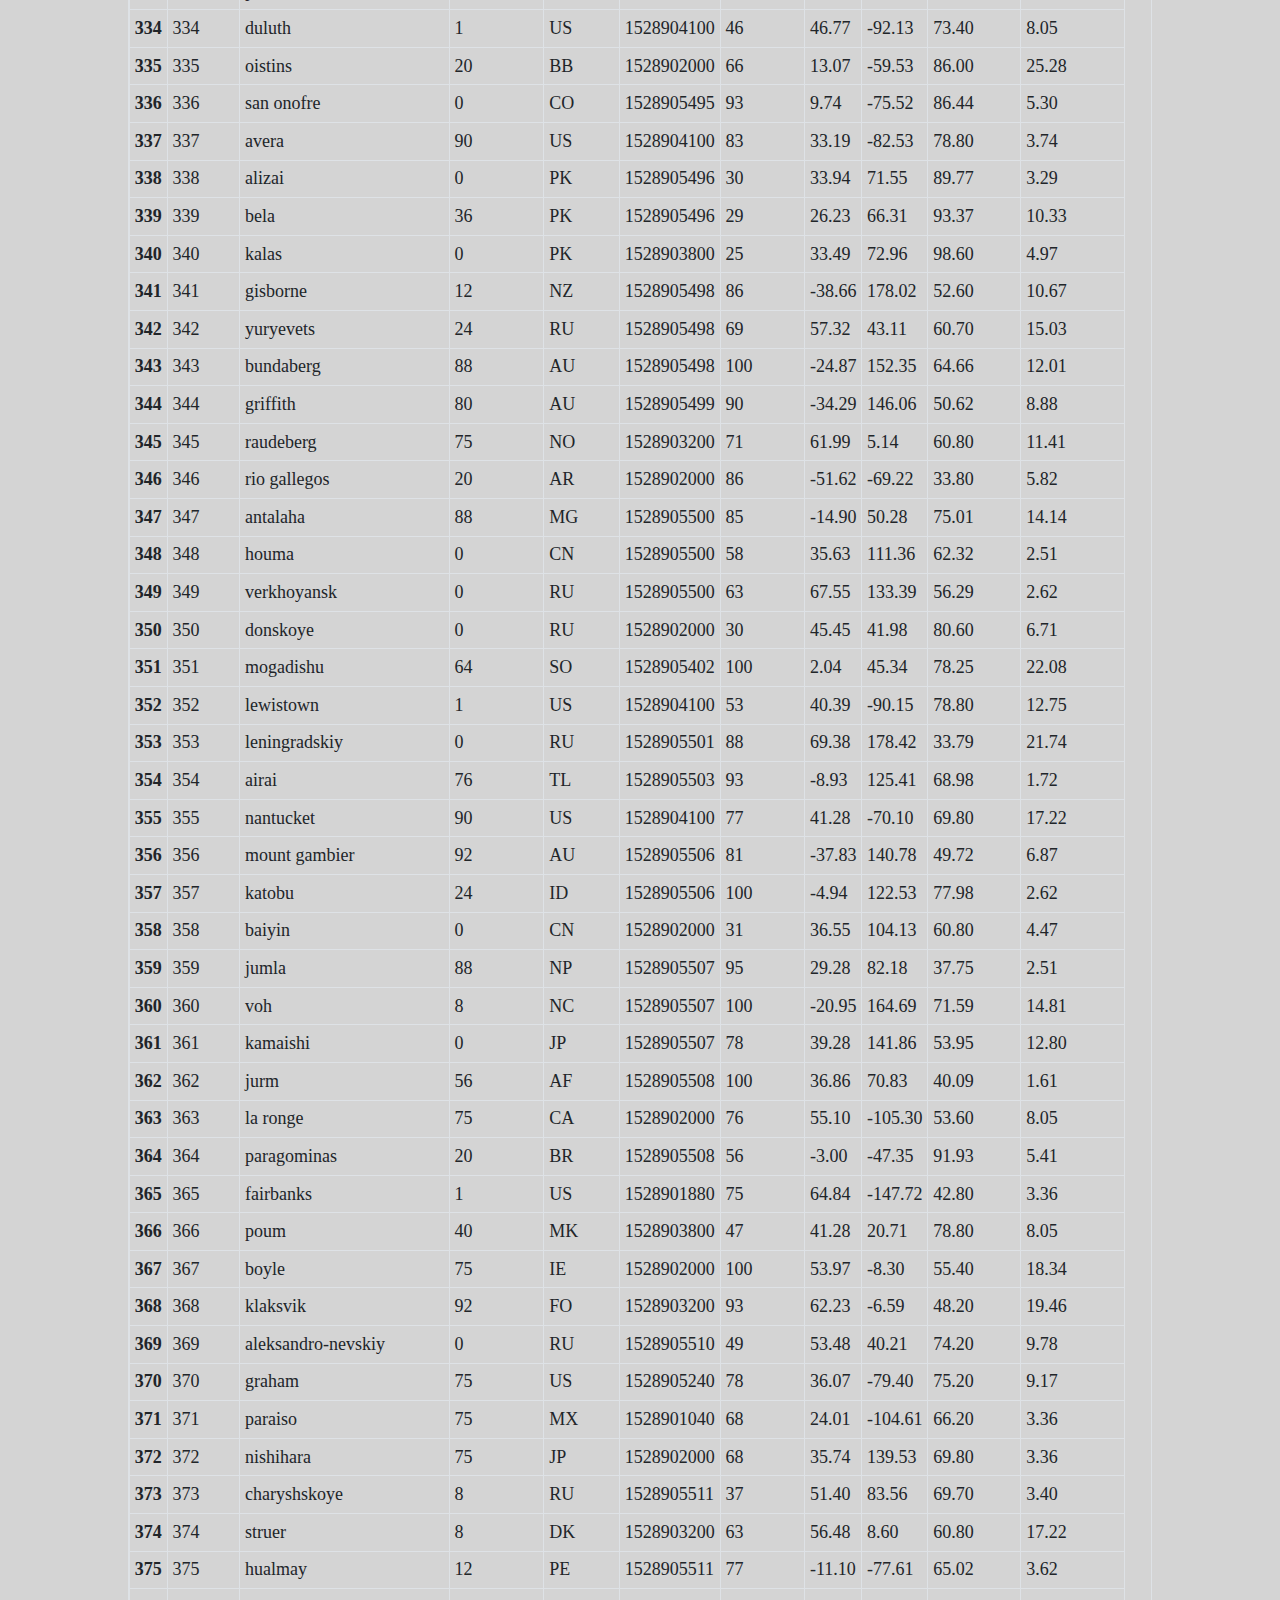
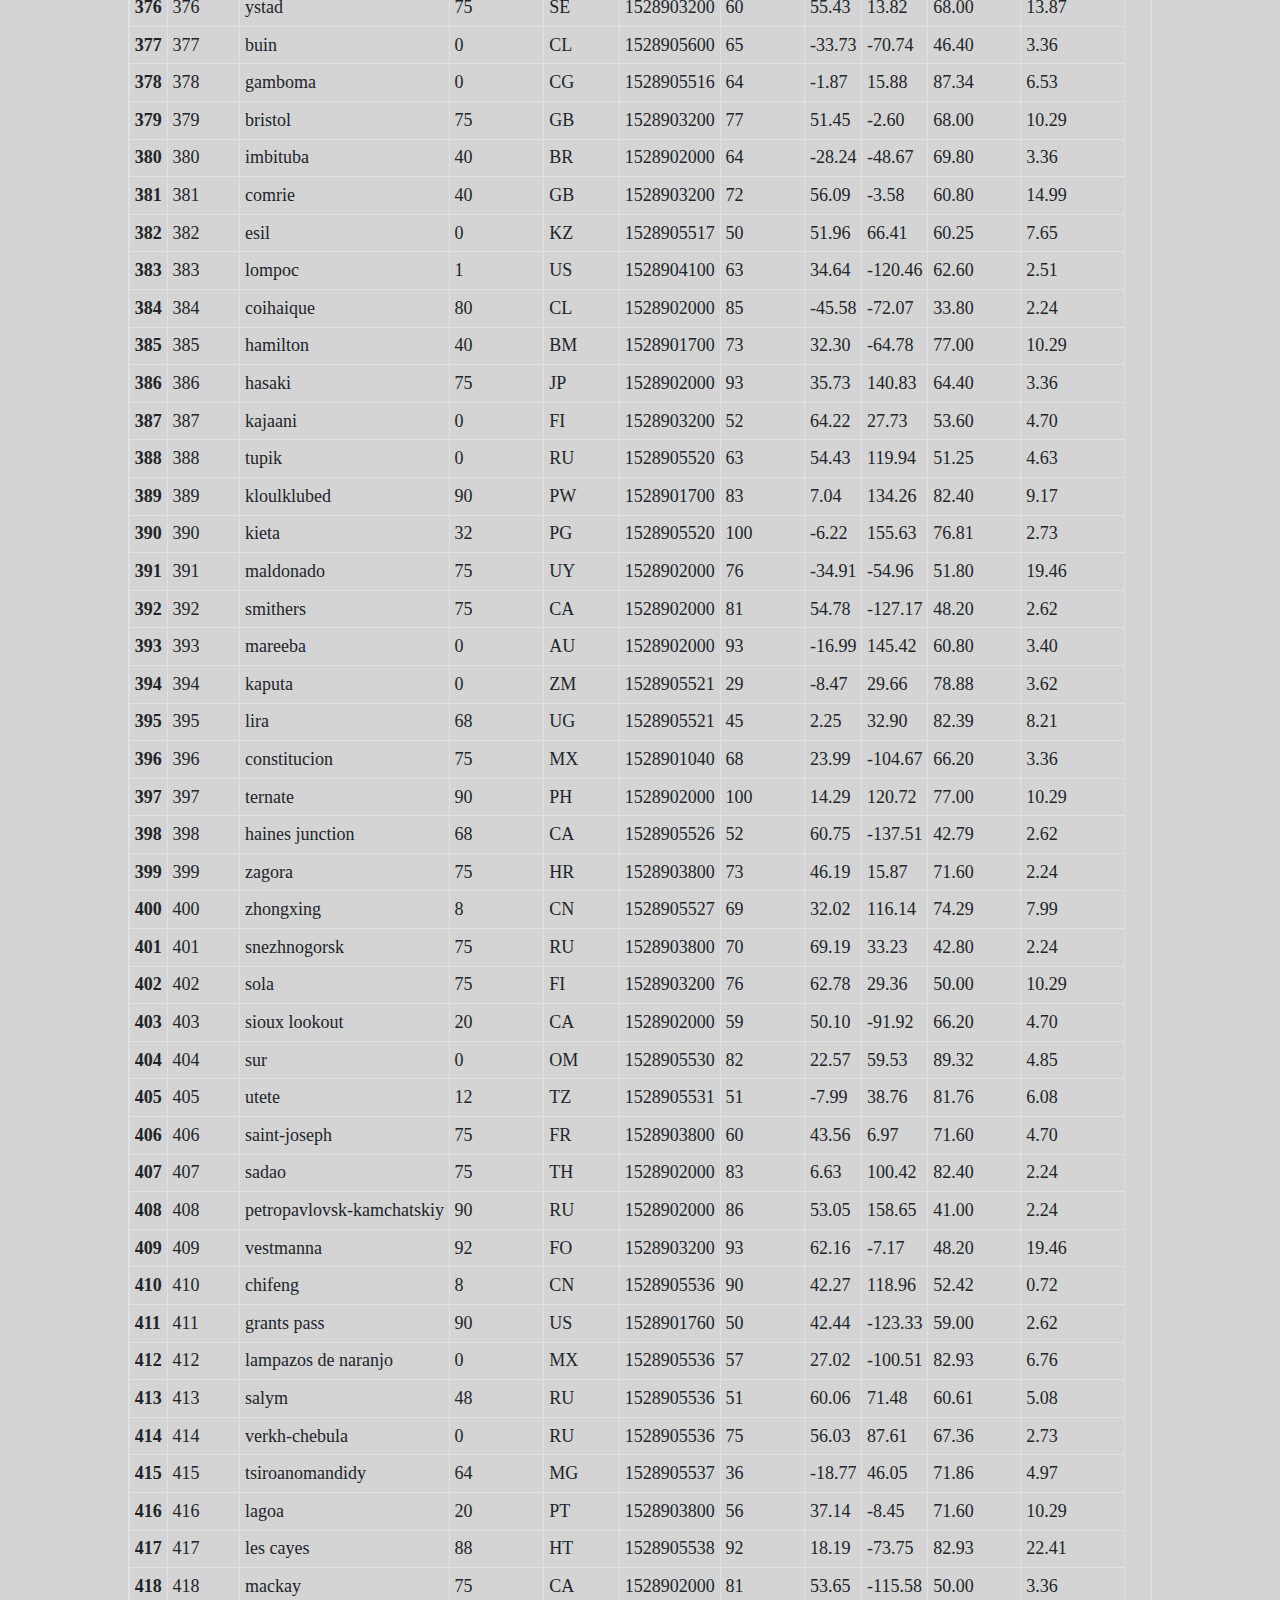
<file: Data.html>
<!DOCTYPE html>
<html lang="en">
<head>
    <meta charset="UTF-8">
    <meta http-equiv="X-UA-Compatible" content="IE=edge">
    <meta name="viewport" content="width=device-width, initial-scale=1.0">
    <title>DATA | ContourDesign</title>
    <link rel="stylesheet" href="https://stackpath.bootstrapcdn.com/bootstrap/4.3.1/css/bootstrap.min.css" integrity="sha384-ggOyR0iXCbMQv3Xipma34MD+dH/1fQ784/j6cY/iJTQUOhcWr7x9JvoRxT2MZw1T" crossorigin="anonymous">
    <link rel="stylesheet" href="style.css">
  
</head>
<body>

  <nav class="navbar navbar-expand-lg navbar-light bg-light">
    <img class="logo" src="Resources/polygons.png" width="30" height="30">
    <a class="navbar-brand" href="https://contourdesign.github.io/web-visualization-challenge/index.html"> &nbsp;&nbsp;&nbsp;&nbsp;ContourDesign</a>
    <button class="navbar-toggler" type="button" data-toggle="collapse" data-target="#navbarSupportedContent" aria-controls="navbarSupportedContent" aria-expanded="false" aria-label="Toggle navigation">
      <span class="navbar-toggler-icon"></span>
    </button>

    <div class="collapse navbar-collapse" id="navbarSupportedContent">
      <ul class="navbar-nav mr-auto">
        <li class="nav-item active">
          <a class="nav-link" href="#"> <span class="sr-only"> </span></a>
        </li>
        <li class="nav-item">
          <a class="nav-link" href="#"> </a>
        </li>
        
      </ul>
      <ul class="nav navbar-nav navbar-right">
        <li class="nav-item dropdown">
          <a class="nav-link dropdown-toggle" href="#" id="navbarDropdown" role="button" data-toggle="dropdown" aria-haspopup="true" aria-expanded="false">
            &nbsp;&nbsp;Visualizations
          </a>
          <div class="dropdown-menu" aria-labelledby="navbarDropdown">
            <a class="dropdown-item" href="https://contourdesign.github.io/web-visualization-challenge/temp.html">Temperature</a>
            <a class="dropdown-item" href="https://contourdesign.github.io/web-visualization-challenge/humidity.html">Humidity</a>
            <a class="dropdown-item" href="https://contourdesign.github.io/web-visualization-challenge/cloudiness.html">Cloudiness</a>
            <a class="dropdown-item" href="https://contourdesign.github.io/web-visualization-challenge/windspeed.html">Wind Speed</a>
          </div>
        </li>
        <li class="nav-item active">
          <a class="nav-link" href="https://contourdesign.github.io/web-visualization-challenge/comparisons.html"> Comparisons&nbsp;&nbsp;<span class="sr-only">(current)</span></a>
        </li>
        <li class="nav-item active">
          <a class="nav-link" href="#"> Data&nbsp;&nbsp;<span class="sr-only">(current)</span></a>
        </li>
      </ul>

    </div>
  </nav>

<div class="container"><br><br>
  <div class="row">
    <div class="col-md-6">
      <h2> Data</h2><br><br>
    </div>
    <div class="col-md-6">
      <h2> </h2>
  </div>
<table class="table table-bordered table-hover table-sm table-responsive {-sm|-md|-lg|-xl}">
  <thead>
    <tr style="text-align: right;">
      <th></th>
      <th>City_ID</th>
      <th>City</th>
      <th>Cloudiness</th>
      <th>Country</th>
      <th>Date</th>
      <th>Humidity</th>
      <th>Lat</th>
      <th>Lng</th>
      <th>Max Temp</th>
      <th>Wind Speed</th>
    </tr>
  </thead>
  <tbody>
    <tr>
      <th>0</th>
      <td>0</td>
      <td>jacareacanga</td>
      <td>0</td>
      <td>BR</td>
      <td>1528902000</td>
      <td>62</td>
      <td>-6.22</td>
      <td>-57.76</td>
      <td>89.60</td>
      <td>6.93</td>
    </tr>
    <tr>
      <th>1</th>
      <td>1</td>
      <td>kaitangata</td>
      <td>100</td>
      <td>NZ</td>
      <td>1528905304</td>
      <td>94</td>
      <td>-46.28</td>
      <td>169.85</td>
      <td>42.61</td>
      <td>5.64</td>
    </tr>
    <tr>
      <th>2</th>
      <td>2</td>
      <td>goulburn</td>
      <td>20</td>
      <td>AU</td>
      <td>1528905078</td>
      <td>91</td>
      <td>-34.75</td>
      <td>149.72</td>
      <td>44.32</td>
      <td>10.11</td>
    </tr>
    <tr>
      <th>3</th>
      <td>3</td>
      <td>lata</td>
      <td>76</td>
      <td>IN</td>
      <td>1528905305</td>
      <td>89</td>
      <td>30.78</td>
      <td>78.62</td>
      <td>59.89</td>
      <td>0.94</td>
    </tr>
    <tr>
      <th>4</th>
      <td>4</td>
      <td>chokurdakh</td>
      <td>0</td>
      <td>RU</td>
      <td>1528905306</td>
      <td>88</td>
      <td>70.62</td>
      <td>147.90</td>
      <td>32.17</td>
      <td>2.95</td>
    </tr>
    <tr>
      <th>5</th>
      <td>5</td>
      <td>martyush</td>
      <td>92</td>
      <td>RU</td>
      <td>1528905306</td>
      <td>94</td>
      <td>56.40</td>
      <td>61.89</td>
      <td>55.03</td>
      <td>9.33</td>
    </tr>
    <tr>
      <th>6</th>
      <td>6</td>
      <td>hobart</td>
      <td>20</td>
      <td>AU</td>
      <td>1528902000</td>
      <td>87</td>
      <td>-42.88</td>
      <td>147.33</td>
      <td>44.60</td>
      <td>8.05</td>
    </tr>
    <tr>
      <th>7</th>
      <td>7</td>
      <td>broken hill</td>
      <td>0</td>
      <td>AU</td>
      <td>1528905311</td>
      <td>88</td>
      <td>-31.97</td>
      <td>141.45</td>
      <td>44.50</td>
      <td>7.31</td>
    </tr>
    <tr>
      <th>8</th>
      <td>8</td>
      <td>harnosand</td>
      <td>0</td>
      <td>SE</td>
      <td>1528903200</td>
      <td>44</td>
      <td>62.63</td>
      <td>17.94</td>
      <td>60.80</td>
      <td>13.87</td>
    </tr>
    <tr>
      <th>9</th>
      <td>9</td>
      <td>tuatapere</td>
      <td>0</td>
      <td>NZ</td>
      <td>1528905312</td>
      <td>100</td>
      <td>-46.13</td>
      <td>167.69</td>
      <td>38.92</td>
      <td>3.40</td>
    </tr>
    <tr>
      <th>10</th>
      <td>10</td>
      <td>puerto ayora</td>
      <td>90</td>
      <td>EC</td>
      <td>1528902000</td>
      <td>69</td>
      <td>-0.74</td>
      <td>-90.35</td>
      <td>77.00</td>
      <td>13.87</td>
    </tr>
    <tr>
      <th>11</th>
      <td>11</td>
      <td>havre-saint-pierre</td>
      <td>75</td>
      <td>CA</td>
      <td>1528902000</td>
      <td>58</td>
      <td>50.23</td>
      <td>-63.60</td>
      <td>53.60</td>
      <td>19.46</td>
    </tr>
    <tr>
      <th>12</th>
      <td>12</td>
      <td>punta arenas</td>
      <td>0</td>
      <td>CL</td>
      <td>1528902000</td>
      <td>100</td>
      <td>-53.16</td>
      <td>-70.91</td>
      <td>35.60</td>
      <td>9.17</td>
    </tr>
    <tr>
      <th>13</th>
      <td>13</td>
      <td>tasiilaq</td>
      <td>75</td>
      <td>GL</td>
      <td>1528901400</td>
      <td>60</td>
      <td>65.61</td>
      <td>-37.64</td>
      <td>39.20</td>
      <td>2.24</td>
    </tr>
    <tr>
      <th>14</th>
      <td>14</td>
      <td>chapais</td>
      <td>40</td>
      <td>CA</td>
      <td>1528902000</td>
      <td>38</td>
      <td>49.78</td>
      <td>-74.86</td>
      <td>59.00</td>
      <td>10.29</td>
    </tr>
    <tr>
      <th>15</th>
      <td>15</td>
      <td>avarua</td>
      <td>40</td>
      <td>CK</td>
      <td>1528902000</td>
      <td>56</td>
      <td>-21.21</td>
      <td>-159.78</td>
      <td>73.40</td>
      <td>10.29</td>
    </tr>
    <tr>
      <th>16</th>
      <td>16</td>
      <td>hofn</td>
      <td>75</td>
      <td>IS</td>
      <td>1528902000</td>
      <td>87</td>
      <td>64.25</td>
      <td>-15.21</td>
      <td>51.80</td>
      <td>8.05</td>
    </tr>
    <tr>
      <th>17</th>
      <td>17</td>
      <td>yukamenskoye</td>
      <td>92</td>
      <td>RU</td>
      <td>1528905315</td>
      <td>98</td>
      <td>57.89</td>
      <td>52.24</td>
      <td>56.65</td>
      <td>10.22</td>
    </tr>
    <tr>
      <th>18</th>
      <td>18</td>
      <td>khandbari</td>
      <td>80</td>
      <td>NP</td>
      <td>1528905315</td>
      <td>67</td>
      <td>27.38</td>
      <td>87.21</td>
      <td>44.59</td>
      <td>1.39</td>
    </tr>
    <tr>
      <th>19</th>
      <td>19</td>
      <td>bethel</td>
      <td>1</td>
      <td>US</td>
      <td>1528901580</td>
      <td>93</td>
      <td>60.79</td>
      <td>-161.76</td>
      <td>44.60</td>
      <td>8.05</td>
    </tr>
    <tr>
      <th>20</th>
      <td>20</td>
      <td>ushuaia</td>
      <td>75</td>
      <td>AR</td>
      <td>1528902000</td>
      <td>64</td>
      <td>-54.81</td>
      <td>-68.31</td>
      <td>41.00</td>
      <td>3.36</td>
    </tr>
    <tr>
      <th>21</th>
      <td>21</td>
      <td>east london</td>
      <td>0</td>
      <td>ZA</td>
      <td>1528902000</td>
      <td>37</td>
      <td>-33.02</td>
      <td>27.91</td>
      <td>69.80</td>
      <td>5.82</td>
    </tr>
    <tr>
      <th>22</th>
      <td>22</td>
      <td>bluff</td>
      <td>76</td>
      <td>AU</td>
      <td>1528905321</td>
      <td>76</td>
      <td>-23.58</td>
      <td>149.07</td>
      <td>61.96</td>
      <td>4.74</td>
    </tr>
    <tr>
      <th>23</th>
      <td>23</td>
      <td>mount isa</td>
      <td>75</td>
      <td>AU</td>
      <td>1528902000</td>
      <td>100</td>
      <td>-20.73</td>
      <td>139.49</td>
      <td>64.40</td>
      <td>3.29</td>
    </tr>
    <tr>
      <th>24</th>
      <td>24</td>
      <td>pevek</td>
      <td>0</td>
      <td>RU</td>
      <td>1528905321</td>
      <td>71</td>
      <td>69.70</td>
      <td>170.27</td>
      <td>36.94</td>
      <td>6.98</td>
    </tr>
    <tr>
      <th>25</th>
      <td>25</td>
      <td>gao</td>
      <td>24</td>
      <td>ML</td>
      <td>1528905321</td>
      <td>16</td>
      <td>16.28</td>
      <td>-0.04</td>
      <td>110.02</td>
      <td>4.97</td>
    </tr>
    <tr>
      <th>26</th>
      <td>26</td>
      <td>cabo san lucas</td>
      <td>75</td>
      <td>MX</td>
      <td>1528901160</td>
      <td>74</td>
      <td>22.89</td>
      <td>-109.91</td>
      <td>84.20</td>
      <td>10.29</td>
    </tr>
    <tr>
      <th>27</th>
      <td>27</td>
      <td>sao filipe</td>
      <td>0</td>
      <td>CV</td>
      <td>1528905323</td>
      <td>88</td>
      <td>14.90</td>
      <td>-24.50</td>
      <td>75.73</td>
      <td>13.02</td>
    </tr>
    <tr>
      <th>28</th>
      <td>28</td>
      <td>tiksi</td>
      <td>44</td>
      <td>RU</td>
      <td>1528905298</td>
      <td>58</td>
      <td>71.64</td>
      <td>128.87</td>
      <td>57.73</td>
      <td>10.11</td>
    </tr>
    <tr>
      <th>29</th>
      <td>29</td>
      <td>busselton</td>
      <td>92</td>
      <td>AU</td>
      <td>1528905323</td>
      <td>100</td>
      <td>-33.64</td>
      <td>115.35</td>
      <td>60.43</td>
      <td>10.56</td>
    </tr>
    <tr>
      <th>30</th>
      <td>30</td>
      <td>alofi</td>
      <td>76</td>
      <td>NU</td>
      <td>1528902000</td>
      <td>88</td>
      <td>-19.06</td>
      <td>-169.92</td>
      <td>71.60</td>
      <td>3.36</td>
    </tr>
    <tr>
      <th>31</th>
      <td>31</td>
      <td>ola</td>
      <td>75</td>
      <td>RU</td>
      <td>1528902000</td>
      <td>100</td>
      <td>59.58</td>
      <td>151.30</td>
      <td>42.80</td>
      <td>7.76</td>
    </tr>
    <tr>
      <th>32</th>
      <td>32</td>
      <td>atar</td>
      <td>20</td>
      <td>MR</td>
      <td>1528902000</td>
      <td>19</td>
      <td>20.52</td>
      <td>-13.05</td>
      <td>91.40</td>
      <td>9.17</td>
    </tr>
    <tr>
      <th>33</th>
      <td>33</td>
      <td>rikitea</td>
      <td>0</td>
      <td>PF</td>
      <td>1528905325</td>
      <td>100</td>
      <td>-23.12</td>
      <td>-134.97</td>
      <td>73.57</td>
      <td>8.66</td>
    </tr>
    <tr>
      <th>34</th>
      <td>34</td>
      <td>hermanus</td>
      <td>0</td>
      <td>ZA</td>
      <td>1528905325</td>
      <td>24</td>
      <td>-34.42</td>
      <td>19.24</td>
      <td>77.17</td>
      <td>8.66</td>
    </tr>
    <tr>
      <th>35</th>
      <td>35</td>
      <td>ponta delgada</td>
      <td>75</td>
      <td>PT</td>
      <td>1528903800</td>
      <td>88</td>
      <td>37.73</td>
      <td>-25.67</td>
      <td>71.60</td>
      <td>12.75</td>
    </tr>
    <tr>
      <th>36</th>
      <td>36</td>
      <td>bambari</td>
      <td>24</td>
      <td>CF</td>
      <td>1528905326</td>
      <td>84</td>
      <td>5.77</td>
      <td>20.68</td>
      <td>81.85</td>
      <td>7.65</td>
    </tr>
    <tr>
      <th>37</th>
      <td>37</td>
      <td>cap malheureux</td>
      <td>75</td>
      <td>MU</td>
      <td>1528902000</td>
      <td>69</td>
      <td>-19.98</td>
      <td>57.61</td>
      <td>75.20</td>
      <td>14.99</td>
    </tr>
    <tr>
      <th>38</th>
      <td>38</td>
      <td>puerto escondido</td>
      <td>75</td>
      <td>MX</td>
      <td>1528901100</td>
      <td>65</td>
      <td>15.86</td>
      <td>-97.07</td>
      <td>80.60</td>
      <td>3.36</td>
    </tr>
    <tr>
      <th>39</th>
      <td>39</td>
      <td>qaanaaq</td>
      <td>32</td>
      <td>GL</td>
      <td>1528905330</td>
      <td>100</td>
      <td>77.48</td>
      <td>-69.36</td>
      <td>31.45</td>
      <td>6.31</td>
    </tr>
    <tr>
      <th>40</th>
      <td>40</td>
      <td>new norfolk</td>
      <td>20</td>
      <td>AU</td>
      <td>1528902000</td>
      <td>87</td>
      <td>-42.78</td>
      <td>147.06</td>
      <td>44.60</td>
      <td>8.05</td>
    </tr>
    <tr>
      <th>41</th>
      <td>41</td>
      <td>najran</td>
      <td>40</td>
      <td>SA</td>
      <td>1528902000</td>
      <td>13</td>
      <td>17.54</td>
      <td>44.22</td>
      <td>98.60</td>
      <td>11.41</td>
    </tr>
    <tr>
      <th>42</th>
      <td>42</td>
      <td>isla mujeres</td>
      <td>90</td>
      <td>MX</td>
      <td>1528904340</td>
      <td>100</td>
      <td>21.23</td>
      <td>-86.73</td>
      <td>75.20</td>
      <td>16.11</td>
    </tr>
    <tr>
      <th>43</th>
      <td>43</td>
      <td>mar del plata</td>
      <td>0</td>
      <td>AR</td>
      <td>1528905297</td>
      <td>100</td>
      <td>-46.43</td>
      <td>-67.52</td>
      <td>32.53</td>
      <td>7.31</td>
    </tr>
    <tr>
      <th>44</th>
      <td>44</td>
      <td>provideniya</td>
      <td>0</td>
      <td>RU</td>
      <td>1528905332</td>
      <td>91</td>
      <td>64.42</td>
      <td>-173.23</td>
      <td>40.63</td>
      <td>10.78</td>
    </tr>
    <tr>
      <th>45</th>
      <td>45</td>
      <td>jamestown</td>
      <td>12</td>
      <td>AU</td>
      <td>1528905333</td>
      <td>88</td>
      <td>-33.21</td>
      <td>138.60</td>
      <td>43.15</td>
      <td>10.89</td>
    </tr>
    <tr>
      <th>46</th>
      <td>46</td>
      <td>medicine hat</td>
      <td>20</td>
      <td>CA</td>
      <td>1528902000</td>
      <td>34</td>
      <td>50.04</td>
      <td>-110.68</td>
      <td>66.20</td>
      <td>14.99</td>
    </tr>
    <tr>
      <th>47</th>
      <td>47</td>
      <td>katsuura</td>
      <td>8</td>
      <td>JP</td>
      <td>1528905334</td>
      <td>88</td>
      <td>33.93</td>
      <td>134.50</td>
      <td>62.05</td>
      <td>7.54</td>
    </tr>
    <tr>
      <th>48</th>
      <td>48</td>
      <td>aklavik</td>
      <td>20</td>
      <td>CA</td>
      <td>1528902000</td>
      <td>53</td>
      <td>68.22</td>
      <td>-135.01</td>
      <td>51.80</td>
      <td>11.41</td>
    </tr>
    <tr>
      <th>49</th>
      <td>49</td>
      <td>tuktoyaktuk</td>
      <td>20</td>
      <td>CA</td>
      <td>1528902000</td>
      <td>61</td>
      <td>69.44</td>
      <td>-133.03</td>
      <td>46.40</td>
      <td>6.93</td>
    </tr>
    <tr>
      <th>50</th>
      <td>50</td>
      <td>kapaa</td>
      <td>90</td>
      <td>US</td>
      <td>1528901760</td>
      <td>88</td>
      <td>22.08</td>
      <td>-159.32</td>
      <td>75.20</td>
      <td>14.99</td>
    </tr>
    <tr>
      <th>51</th>
      <td>51</td>
      <td>mildura</td>
      <td>0</td>
      <td>AU</td>
      <td>1528905300</td>
      <td>92</td>
      <td>-34.18</td>
      <td>142.16</td>
      <td>45.67</td>
      <td>9.66</td>
    </tr>
    <tr>
      <th>52</th>
      <td>52</td>
      <td>souillac</td>
      <td>75</td>
      <td>FR</td>
      <td>1528903800</td>
      <td>49</td>
      <td>45.60</td>
      <td>-0.60</td>
      <td>73.40</td>
      <td>10.29</td>
    </tr>
    <tr>
      <th>53</th>
      <td>53</td>
      <td>lorengau</td>
      <td>100</td>
      <td>PG</td>
      <td>1528905336</td>
      <td>100</td>
      <td>-2.02</td>
      <td>147.27</td>
      <td>80.59</td>
      <td>3.85</td>
    </tr>
    <tr>
      <th>54</th>
      <td>54</td>
      <td>praia</td>
      <td>20</td>
      <td>BR</td>
      <td>1528902000</td>
      <td>47</td>
      <td>-20.25</td>
      <td>-43.81</td>
      <td>82.40</td>
      <td>3.36</td>
    </tr>
    <tr>
      <th>55</th>
      <td>55</td>
      <td>port alfred</td>
      <td>0</td>
      <td>ZA</td>
      <td>1528905338</td>
      <td>50</td>
      <td>-33.59</td>
      <td>26.89</td>
      <td>76.54</td>
      <td>7.20</td>
    </tr>
    <tr>
      <th>56</th>
      <td>56</td>
      <td>barranca</td>
      <td>0</td>
      <td>PE</td>
      <td>1528905339</td>
      <td>98</td>
      <td>-10.75</td>
      <td>-77.76</td>
      <td>61.87</td>
      <td>9.89</td>
    </tr>
    <tr>
      <th>57</th>
      <td>57</td>
      <td>nome</td>
      <td>40</td>
      <td>US</td>
      <td>1528902900</td>
      <td>70</td>
      <td>30.04</td>
      <td>-94.42</td>
      <td>87.80</td>
      <td>3.36</td>
    </tr>
    <tr>
      <th>58</th>
      <td>58</td>
      <td>matay</td>
      <td>0</td>
      <td>EG</td>
      <td>1528905339</td>
      <td>23</td>
      <td>28.42</td>
      <td>30.79</td>
      <td>97.69</td>
      <td>6.98</td>
    </tr>
    <tr>
      <th>59</th>
      <td>59</td>
      <td>saskylakh</td>
      <td>48</td>
      <td>RU</td>
      <td>1528905339</td>
      <td>55</td>
      <td>71.97</td>
      <td>114.09</td>
      <td>59.53</td>
      <td>5.86</td>
    </tr>
    <tr>
      <th>60</th>
      <td>60</td>
      <td>itarema</td>
      <td>0</td>
      <td>BR</td>
      <td>1528905340</td>
      <td>61</td>
      <td>-2.92</td>
      <td>-39.92</td>
      <td>88.33</td>
      <td>12.57</td>
    </tr>
    <tr>
      <th>61</th>
      <td>61</td>
      <td>butaritari</td>
      <td>56</td>
      <td>KI</td>
      <td>1528905340</td>
      <td>100</td>
      <td>3.07</td>
      <td>172.79</td>
      <td>81.13</td>
      <td>7.31</td>
    </tr>
    <tr>
      <th>62</th>
      <td>62</td>
      <td>peniche</td>
      <td>20</td>
      <td>PT</td>
      <td>1528903800</td>
      <td>64</td>
      <td>39.36</td>
      <td>-9.38</td>
      <td>75.20</td>
      <td>12.75</td>
    </tr>
    <tr>
      <th>63</th>
      <td>63</td>
      <td>beloha</td>
      <td>0</td>
      <td>MG</td>
      <td>1528905340</td>
      <td>57</td>
      <td>-25.17</td>
      <td>45.06</td>
      <td>71.95</td>
      <td>16.37</td>
    </tr>
    <tr>
      <th>64</th>
      <td>64</td>
      <td>anadyr</td>
      <td>0</td>
      <td>RU</td>
      <td>1528902000</td>
      <td>57</td>
      <td>64.73</td>
      <td>177.51</td>
      <td>48.20</td>
      <td>4.47</td>
    </tr>
    <tr>
      <th>65</th>
      <td>65</td>
      <td>luderitz</td>
      <td>12</td>
      <td>NaN</td>
      <td>1528905342</td>
      <td>64</td>
      <td>-26.65</td>
      <td>15.16</td>
      <td>64.03</td>
      <td>17.38</td>
    </tr>
    <tr>
      <th>66</th>
      <td>66</td>
      <td>rochester</td>
      <td>1</td>
      <td>US</td>
      <td>1528902960</td>
      <td>37</td>
      <td>44.02</td>
      <td>-92.46</td>
      <td>73.40</td>
      <td>6.93</td>
    </tr>
    <tr>
      <th>67</th>
      <td>67</td>
      <td>bosaso</td>
      <td>0</td>
      <td>SO</td>
      <td>1528905347</td>
      <td>86</td>
      <td>11.28</td>
      <td>49.18</td>
      <td>89.77</td>
      <td>3.96</td>
    </tr>
    <tr>
      <th>68</th>
      <td>68</td>
      <td>faanui</td>
      <td>0</td>
      <td>PF</td>
      <td>1528905347</td>
      <td>100</td>
      <td>-16.48</td>
      <td>-151.75</td>
      <td>79.96</td>
      <td>11.79</td>
    </tr>
    <tr>
      <th>69</th>
      <td>69</td>
      <td>grindavik</td>
      <td>75</td>
      <td>IS</td>
      <td>1528902000</td>
      <td>70</td>
      <td>63.84</td>
      <td>-22.43</td>
      <td>48.20</td>
      <td>5.82</td>
    </tr>
    <tr>
      <th>70</th>
      <td>70</td>
      <td>margate</td>
      <td>20</td>
      <td>AU</td>
      <td>1528902000</td>
      <td>87</td>
      <td>-43.03</td>
      <td>147.26</td>
      <td>44.60</td>
      <td>8.05</td>
    </tr>
    <tr>
      <th>71</th>
      <td>71</td>
      <td>marsh harbour</td>
      <td>88</td>
      <td>BS</td>
      <td>1528905349</td>
      <td>95</td>
      <td>26.54</td>
      <td>-77.06</td>
      <td>82.39</td>
      <td>10.00</td>
    </tr>
    <tr>
      <th>72</th>
      <td>72</td>
      <td>comodoro rivadavia</td>
      <td>40</td>
      <td>AR</td>
      <td>1528902000</td>
      <td>60</td>
      <td>-45.87</td>
      <td>-67.48</td>
      <td>42.80</td>
      <td>9.17</td>
    </tr>
    <tr>
      <th>73</th>
      <td>73</td>
      <td>upernavik</td>
      <td>92</td>
      <td>GL</td>
      <td>1528905350</td>
      <td>100</td>
      <td>72.79</td>
      <td>-56.15</td>
      <td>29.29</td>
      <td>3.74</td>
    </tr>
    <tr>
      <th>74</th>
      <td>74</td>
      <td>uige</td>
      <td>0</td>
      <td>AO</td>
      <td>1528905350</td>
      <td>29</td>
      <td>-7.61</td>
      <td>15.06</td>
      <td>86.80</td>
      <td>3.18</td>
    </tr>
    <tr>
      <th>75</th>
      <td>75</td>
      <td>bredasdorp</td>
      <td>0</td>
      <td>ZA</td>
      <td>1528902000</td>
      <td>23</td>
      <td>-34.53</td>
      <td>20.04</td>
      <td>82.40</td>
      <td>5.82</td>
    </tr>
    <tr>
      <th>76</th>
      <td>76</td>
      <td>bodden town</td>
      <td>40</td>
      <td>KY</td>
      <td>1528902000</td>
      <td>78</td>
      <td>19.28</td>
      <td>-81.25</td>
      <td>80.60</td>
      <td>16.11</td>
    </tr>
    <tr>
      <th>77</th>
      <td>77</td>
      <td>guerrero negro</td>
      <td>44</td>
      <td>MX</td>
      <td>1528905350</td>
      <td>88</td>
      <td>27.97</td>
      <td>-114.04</td>
      <td>63.85</td>
      <td>3.74</td>
    </tr>
    <tr>
      <th>78</th>
      <td>78</td>
      <td>bilma</td>
      <td>0</td>
      <td>NE</td>
      <td>1528905351</td>
      <td>12</td>
      <td>18.69</td>
      <td>12.92</td>
      <td>110.47</td>
      <td>4.63</td>
    </tr>
    <tr>
      <th>79</th>
      <td>79</td>
      <td>carnarvon</td>
      <td>0</td>
      <td>ZA</td>
      <td>1528905351</td>
      <td>30</td>
      <td>-30.97</td>
      <td>22.13</td>
      <td>60.43</td>
      <td>14.25</td>
    </tr>
    <tr>
      <th>80</th>
      <td>80</td>
      <td>ponta do sol</td>
      <td>12</td>
      <td>BR</td>
      <td>1528905352</td>
      <td>72</td>
      <td>-20.63</td>
      <td>-46.00</td>
      <td>78.25</td>
      <td>3.96</td>
    </tr>
    <tr>
      <th>81</th>
      <td>81</td>
      <td>vila franca do campo</td>
      <td>75</td>
      <td>PT</td>
      <td>1528903800</td>
      <td>88</td>
      <td>37.72</td>
      <td>-25.43</td>
      <td>71.60</td>
      <td>12.75</td>
    </tr>
    <tr>
      <th>82</th>
      <td>82</td>
      <td>puerto del rosario</td>
      <td>20</td>
      <td>ES</td>
      <td>1528903800</td>
      <td>60</td>
      <td>28.50</td>
      <td>-13.86</td>
      <td>73.40</td>
      <td>17.22</td>
    </tr>
    <tr>
      <th>83</th>
      <td>83</td>
      <td>sitka</td>
      <td>20</td>
      <td>US</td>
      <td>1528905353</td>
      <td>92</td>
      <td>37.17</td>
      <td>-99.65</td>
      <td>74.02</td>
      <td>5.97</td>
    </tr>
    <tr>
      <th>84</th>
      <td>84</td>
      <td>camacha</td>
      <td>75</td>
      <td>PT</td>
      <td>1528903800</td>
      <td>72</td>
      <td>33.08</td>
      <td>-16.33</td>
      <td>68.00</td>
      <td>16.11</td>
    </tr>
    <tr>
      <th>85</th>
      <td>85</td>
      <td>saint-philippe</td>
      <td>1</td>
      <td>CA</td>
      <td>1528902900</td>
      <td>54</td>
      <td>45.36</td>
      <td>-73.48</td>
      <td>78.80</td>
      <td>11.41</td>
    </tr>
    <tr>
      <th>86</th>
      <td>86</td>
      <td>port blair</td>
      <td>92</td>
      <td>IN</td>
      <td>1528905357</td>
      <td>97</td>
      <td>11.67</td>
      <td>92.75</td>
      <td>84.37</td>
      <td>25.10</td>
    </tr>
    <tr>
      <th>87</th>
      <td>87</td>
      <td>albany</td>
      <td>90</td>
      <td>US</td>
      <td>1528903860</td>
      <td>68</td>
      <td>42.65</td>
      <td>-73.75</td>
      <td>69.80</td>
      <td>3.36</td>
    </tr>
    <tr>
      <th>88</th>
      <td>88</td>
      <td>barrow</td>
      <td>88</td>
      <td>AR</td>
      <td>1528905182</td>
      <td>72</td>
      <td>-38.31</td>
      <td>-60.23</td>
      <td>50.26</td>
      <td>8.21</td>
    </tr>
    <tr>
      <th>89</th>
      <td>89</td>
      <td>qorveh</td>
      <td>92</td>
      <td>IR</td>
      <td>1528905357</td>
      <td>22</td>
      <td>35.17</td>
      <td>47.80</td>
      <td>76.72</td>
      <td>3.18</td>
    </tr>
    <tr>
      <th>90</th>
      <td>90</td>
      <td>san jeronimo</td>
      <td>90</td>
      <td>PE</td>
      <td>1528902000</td>
      <td>81</td>
      <td>-13.65</td>
      <td>-73.37</td>
      <td>46.40</td>
      <td>2.39</td>
    </tr>
    <tr>
      <th>91</th>
      <td>91</td>
      <td>mataura</td>
      <td>24</td>
      <td>NZ</td>
      <td>1528905299</td>
      <td>79</td>
      <td>-46.19</td>
      <td>168.86</td>
      <td>25.69</td>
      <td>3.18</td>
    </tr>
    <tr>
      <th>92</th>
      <td>92</td>
      <td>buala</td>
      <td>64</td>
      <td>SB</td>
      <td>1528905359</td>
      <td>100</td>
      <td>-8.15</td>
      <td>159.59</td>
      <td>78.70</td>
      <td>4.18</td>
    </tr>
    <tr>
      <th>93</th>
      <td>93</td>
      <td>eyl</td>
      <td>20</td>
      <td>SO</td>
      <td>1528905359</td>
      <td>57</td>
      <td>7.98</td>
      <td>49.82</td>
      <td>86.62</td>
      <td>22.41</td>
    </tr>
    <tr>
      <th>94</th>
      <td>94</td>
      <td>abu dhabi</td>
      <td>0</td>
      <td>AE</td>
      <td>1528902000</td>
      <td>29</td>
      <td>24.47</td>
      <td>54.37</td>
      <td>98.60</td>
      <td>16.11</td>
    </tr>
    <tr>
      <th>95</th>
      <td>95</td>
      <td>tahe</td>
      <td>92</td>
      <td>CN</td>
      <td>1528905359</td>
      <td>98</td>
      <td>52.34</td>
      <td>124.71</td>
      <td>51.43</td>
      <td>2.17</td>
    </tr>
    <tr>
      <th>96</th>
      <td>96</td>
      <td>chuy</td>
      <td>80</td>
      <td>UY</td>
      <td>1528905099</td>
      <td>93</td>
      <td>-33.69</td>
      <td>-53.46</td>
      <td>52.87</td>
      <td>28.90</td>
    </tr>
    <tr>
      <th>97</th>
      <td>97</td>
      <td>dzerzhinskoye</td>
      <td>8</td>
      <td>RU</td>
      <td>1528905360</td>
      <td>69</td>
      <td>56.84</td>
      <td>95.22</td>
      <td>65.11</td>
      <td>3.85</td>
    </tr>
    <tr>
      <th>98</th>
      <td>98</td>
      <td>vanavara</td>
      <td>0</td>
      <td>RU</td>
      <td>1528905360</td>
      <td>50</td>
      <td>60.35</td>
      <td>102.28</td>
      <td>64.21</td>
      <td>5.64</td>
    </tr>
    <tr>
      <th>99</th>
      <td>99</td>
      <td>muros</td>
      <td>40</td>
      <td>ES</td>
      <td>1528903800</td>
      <td>72</td>
      <td>42.77</td>
      <td>-9.06</td>
      <td>66.20</td>
      <td>10.29</td>
    </tr>
    <tr>
      <th>100</th>
      <td>100</td>
      <td>auchel</td>
      <td>0</td>
      <td>FR</td>
      <td>1528903800</td>
      <td>49</td>
      <td>50.51</td>
      <td>2.47</td>
      <td>68.00</td>
      <td>3.36</td>
    </tr>
    <tr>
      <th>101</th>
      <td>101</td>
      <td>bubaque</td>
      <td>40</td>
      <td>GW</td>
      <td>1528902000</td>
      <td>55</td>
      <td>11.28</td>
      <td>-15.83</td>
      <td>91.40</td>
      <td>11.41</td>
    </tr>
    <tr>
      <th>102</th>
      <td>102</td>
      <td>khatanga</td>
      <td>8</td>
      <td>RU</td>
      <td>1528905361</td>
      <td>65</td>
      <td>71.98</td>
      <td>102.47</td>
      <td>60.97</td>
      <td>4.63</td>
    </tr>
    <tr>
      <th>103</th>
      <td>103</td>
      <td>los banos</td>
      <td>1</td>
      <td>US</td>
      <td>1528904100</td>
      <td>67</td>
      <td>37.06</td>
      <td>-120.85</td>
      <td>75.20</td>
      <td>4.74</td>
    </tr>
    <tr>
      <th>104</th>
      <td>104</td>
      <td>labuhan</td>
      <td>12</td>
      <td>ID</td>
      <td>1528905361</td>
      <td>95</td>
      <td>-2.54</td>
      <td>115.51</td>
      <td>72.94</td>
      <td>1.83</td>
    </tr>
    <tr>
      <th>105</th>
      <td>105</td>
      <td>saint-paul</td>
      <td>75</td>
      <td>FR</td>
      <td>1528903800</td>
      <td>56</td>
      <td>45.22</td>
      <td>1.90</td>
      <td>68.00</td>
      <td>14.99</td>
    </tr>
    <tr>
      <th>106</th>
      <td>106</td>
      <td>petatlan</td>
      <td>90</td>
      <td>MX</td>
      <td>1528901220</td>
      <td>74</td>
      <td>17.52</td>
      <td>-101.27</td>
      <td>84.20</td>
      <td>1.83</td>
    </tr>
    <tr>
      <th>107</th>
      <td>107</td>
      <td>baykit</td>
      <td>36</td>
      <td>RU</td>
      <td>1528905366</td>
      <td>68</td>
      <td>61.68</td>
      <td>96.39</td>
      <td>63.94</td>
      <td>4.29</td>
    </tr>
    <tr>
      <th>108</th>
      <td>108</td>
      <td>dalby</td>
      <td>75</td>
      <td>AU</td>
      <td>1528902000</td>
      <td>93</td>
      <td>-27.18</td>
      <td>151.26</td>
      <td>53.60</td>
      <td>2.24</td>
    </tr>
    <tr>
      <th>109</th>
      <td>109</td>
      <td>yellowknife</td>
      <td>90</td>
      <td>CA</td>
      <td>1528902540</td>
      <td>93</td>
      <td>62.45</td>
      <td>-114.38</td>
      <td>46.40</td>
      <td>8.05</td>
    </tr>
    <tr>
      <th>110</th>
      <td>110</td>
      <td>hilo</td>
      <td>75</td>
      <td>US</td>
      <td>1528901580</td>
      <td>88</td>
      <td>19.71</td>
      <td>-155.08</td>
      <td>66.20</td>
      <td>5.82</td>
    </tr>
    <tr>
      <th>111</th>
      <td>111</td>
      <td>turukhansk</td>
      <td>36</td>
      <td>RU</td>
      <td>1528905297</td>
      <td>76</td>
      <td>65.80</td>
      <td>87.96</td>
      <td>66.37</td>
      <td>6.42</td>
    </tr>
    <tr>
      <th>112</th>
      <td>112</td>
      <td>dingle</td>
      <td>68</td>
      <td>PH</td>
      <td>1528905368</td>
      <td>82</td>
      <td>11.00</td>
      <td>122.67</td>
      <td>79.96</td>
      <td>8.21</td>
    </tr>
    <tr>
      <th>113</th>
      <td>113</td>
      <td>dillon</td>
      <td>1</td>
      <td>US</td>
      <td>1528901580</td>
      <td>44</td>
      <td>45.22</td>
      <td>-112.64</td>
      <td>57.20</td>
      <td>5.82</td>
    </tr>
    <tr>
      <th>114</th>
      <td>114</td>
      <td>labytnangi</td>
      <td>64</td>
      <td>RU</td>
      <td>1528905370</td>
      <td>75</td>
      <td>66.66</td>
      <td>66.39</td>
      <td>47.11</td>
      <td>17.49</td>
    </tr>
    <tr>
      <th>115</th>
      <td>115</td>
      <td>gigmoto</td>
      <td>36</td>
      <td>PH</td>
      <td>1528905370</td>
      <td>98</td>
      <td>13.78</td>
      <td>124.39</td>
      <td>83.56</td>
      <td>17.60</td>
    </tr>
    <tr>
      <th>116</th>
      <td>116</td>
      <td>nouakchott</td>
      <td>68</td>
      <td>MR</td>
      <td>1528905371</td>
      <td>76</td>
      <td>18.08</td>
      <td>-15.98</td>
      <td>76.72</td>
      <td>1.39</td>
    </tr>
    <tr>
      <th>117</th>
      <td>117</td>
      <td>rumoi</td>
      <td>92</td>
      <td>JP</td>
      <td>1528905371</td>
      <td>100</td>
      <td>43.93</td>
      <td>141.67</td>
      <td>44.41</td>
      <td>8.10</td>
    </tr>
    <tr>
      <th>118</th>
      <td>118</td>
      <td>dikson</td>
      <td>32</td>
      <td>RU</td>
      <td>1528905373</td>
      <td>100</td>
      <td>73.51</td>
      <td>80.55</td>
      <td>31.09</td>
      <td>13.13</td>
    </tr>
    <tr>
      <th>119</th>
      <td>119</td>
      <td>chinsali</td>
      <td>0</td>
      <td>ZM</td>
      <td>1528905377</td>
      <td>36</td>
      <td>-10.55</td>
      <td>32.07</td>
      <td>73.39</td>
      <td>9.22</td>
    </tr>
    <tr>
      <th>120</th>
      <td>120</td>
      <td>georgetown</td>
      <td>75</td>
      <td>GY</td>
      <td>1528902000</td>
      <td>78</td>
      <td>6.80</td>
      <td>-58.16</td>
      <td>82.40</td>
      <td>9.17</td>
    </tr>
    <tr>
      <th>121</th>
      <td>121</td>
      <td>tooele</td>
      <td>1</td>
      <td>US</td>
      <td>1528902900</td>
      <td>35</td>
      <td>40.53</td>
      <td>-112.30</td>
      <td>73.40</td>
      <td>9.17</td>
    </tr>
    <tr>
      <th>122</th>
      <td>122</td>
      <td>nikolskoye</td>
      <td>40</td>
      <td>RU</td>
      <td>1528902000</td>
      <td>41</td>
      <td>59.70</td>
      <td>30.79</td>
      <td>60.80</td>
      <td>4.47</td>
    </tr>
    <tr>
      <th>123</th>
      <td>123</td>
      <td>bodo</td>
      <td>80</td>
      <td>CI</td>
      <td>1528905379</td>
      <td>66</td>
      <td>5.91</td>
      <td>-4.68</td>
      <td>87.70</td>
      <td>8.21</td>
    </tr>
    <tr>
      <th>124</th>
      <td>124</td>
      <td>minador do negrao</td>
      <td>32</td>
      <td>BR</td>
      <td>1528905379</td>
      <td>80</td>
      <td>-9.31</td>
      <td>-36.86</td>
      <td>76.81</td>
      <td>13.24</td>
    </tr>
    <tr>
      <th>125</th>
      <td>125</td>
      <td>sambava</td>
      <td>88</td>
      <td>MG</td>
      <td>1528905379</td>
      <td>100</td>
      <td>-14.27</td>
      <td>50.17</td>
      <td>77.35</td>
      <td>19.73</td>
    </tr>
    <tr>
      <th>126</th>
      <td>126</td>
      <td>yerbogachen</td>
      <td>0</td>
      <td>RU</td>
      <td>1528905380</td>
      <td>44</td>
      <td>61.28</td>
      <td>108.01</td>
      <td>64.93</td>
      <td>7.43</td>
    </tr>
    <tr>
      <th>127</th>
      <td>127</td>
      <td>kahului</td>
      <td>1</td>
      <td>US</td>
      <td>1528901760</td>
      <td>93</td>
      <td>20.89</td>
      <td>-156.47</td>
      <td>66.20</td>
      <td>3.36</td>
    </tr>
    <tr>
      <th>128</th>
      <td>128</td>
      <td>clyde river</td>
      <td>75</td>
      <td>CA</td>
      <td>1528902660</td>
      <td>100</td>
      <td>70.47</td>
      <td>-68.59</td>
      <td>35.60</td>
      <td>21.92</td>
    </tr>
    <tr>
      <th>129</th>
      <td>129</td>
      <td>ancud</td>
      <td>20</td>
      <td>CL</td>
      <td>1528905381</td>
      <td>90</td>
      <td>-41.87</td>
      <td>-73.83</td>
      <td>39.10</td>
      <td>2.73</td>
    </tr>
    <tr>
      <th>130</th>
      <td>130</td>
      <td>beringovskiy</td>
      <td>0</td>
      <td>RU</td>
      <td>1528905381</td>
      <td>88</td>
      <td>63.05</td>
      <td>179.32</td>
      <td>39.37</td>
      <td>3.40</td>
    </tr>
    <tr>
      <th>131</th>
      <td>131</td>
      <td>majene</td>
      <td>32</td>
      <td>ID</td>
      <td>1528905382</td>
      <td>100</td>
      <td>-3.54</td>
      <td>118.97</td>
      <td>81.85</td>
      <td>11.01</td>
    </tr>
    <tr>
      <th>132</th>
      <td>132</td>
      <td>ahar</td>
      <td>36</td>
      <td>IR</td>
      <td>1528905382</td>
      <td>62</td>
      <td>38.48</td>
      <td>47.07</td>
      <td>62.77</td>
      <td>3.74</td>
    </tr>
    <tr>
      <th>133</th>
      <td>133</td>
      <td>ilhabela</td>
      <td>80</td>
      <td>BR</td>
      <td>1528905382</td>
      <td>98</td>
      <td>-23.78</td>
      <td>-45.36</td>
      <td>72.85</td>
      <td>2.28</td>
    </tr>
    <tr>
      <th>134</th>
      <td>134</td>
      <td>listvyagi</td>
      <td>0</td>
      <td>RU</td>
      <td>1528905382</td>
      <td>78</td>
      <td>53.68</td>
      <td>86.95</td>
      <td>65.11</td>
      <td>2.06</td>
    </tr>
    <tr>
      <th>135</th>
      <td>135</td>
      <td>skjervoy</td>
      <td>40</td>
      <td>NO</td>
      <td>1528903200</td>
      <td>65</td>
      <td>70.03</td>
      <td>20.97</td>
      <td>44.60</td>
      <td>10.29</td>
    </tr>
    <tr>
      <th>136</th>
      <td>136</td>
      <td>cape town</td>
      <td>0</td>
      <td>ZA</td>
      <td>1528902000</td>
      <td>35</td>
      <td>-33.93</td>
      <td>18.42</td>
      <td>73.40</td>
      <td>9.17</td>
    </tr>
    <tr>
      <th>137</th>
      <td>137</td>
      <td>iqaluit</td>
      <td>90</td>
      <td>CA</td>
      <td>1528902000</td>
      <td>96</td>
      <td>63.75</td>
      <td>-68.52</td>
      <td>35.60</td>
      <td>20.80</td>
    </tr>
    <tr>
      <th>138</th>
      <td>138</td>
      <td>fort-shevchenko</td>
      <td>0</td>
      <td>KZ</td>
      <td>1528905387</td>
      <td>59</td>
      <td>44.51</td>
      <td>50.26</td>
      <td>74.20</td>
      <td>3.62</td>
    </tr>
    <tr>
      <th>139</th>
      <td>139</td>
      <td>severo-kurilsk</td>
      <td>92</td>
      <td>RU</td>
      <td>1528905387</td>
      <td>100</td>
      <td>50.68</td>
      <td>156.12</td>
      <td>38.02</td>
      <td>16.26</td>
    </tr>
    <tr>
      <th>140</th>
      <td>140</td>
      <td>arraial do cabo</td>
      <td>0</td>
      <td>BR</td>
      <td>1528905600</td>
      <td>65</td>
      <td>-22.97</td>
      <td>-42.02</td>
      <td>80.60</td>
      <td>4.70</td>
    </tr>
    <tr>
      <th>141</th>
      <td>141</td>
      <td>torbay</td>
      <td>90</td>
      <td>CA</td>
      <td>1528903560</td>
      <td>93</td>
      <td>47.66</td>
      <td>-52.73</td>
      <td>50.00</td>
      <td>19.46</td>
    </tr>
    <tr>
      <th>142</th>
      <td>142</td>
      <td>ahipara</td>
      <td>88</td>
      <td>NZ</td>
      <td>1528905388</td>
      <td>91</td>
      <td>-35.17</td>
      <td>173.16</td>
      <td>56.65</td>
      <td>9.66</td>
    </tr>
    <tr>
      <th>143</th>
      <td>143</td>
      <td>bandarbeyla</td>
      <td>0</td>
      <td>SO</td>
      <td>1528905389</td>
      <td>79</td>
      <td>9.49</td>
      <td>50.81</td>
      <td>79.15</td>
      <td>32.93</td>
    </tr>
    <tr>
      <th>144</th>
      <td>144</td>
      <td>vuktyl</td>
      <td>92</td>
      <td>RU</td>
      <td>1528905389</td>
      <td>96</td>
      <td>63.86</td>
      <td>57.31</td>
      <td>52.60</td>
      <td>7.43</td>
    </tr>
    <tr>
      <th>145</th>
      <td>145</td>
      <td>caravelas</td>
      <td>0</td>
      <td>BR</td>
      <td>1528905390</td>
      <td>98</td>
      <td>-17.73</td>
      <td>-39.27</td>
      <td>77.62</td>
      <td>10.45</td>
    </tr>
    <tr>
      <th>146</th>
      <td>146</td>
      <td>waipawa</td>
      <td>92</td>
      <td>NZ</td>
      <td>1528905390</td>
      <td>94</td>
      <td>-39.94</td>
      <td>176.59</td>
      <td>50.89</td>
      <td>9.44</td>
    </tr>
    <tr>
      <th>147</th>
      <td>147</td>
      <td>khomutovo</td>
      <td>0</td>
      <td>RU</td>
      <td>1528905390</td>
      <td>65</td>
      <td>52.85</td>
      <td>37.45</td>
      <td>72.31</td>
      <td>5.97</td>
    </tr>
    <tr>
      <th>148</th>
      <td>148</td>
      <td>acajutla</td>
      <td>40</td>
      <td>SV</td>
      <td>1528901400</td>
      <td>79</td>
      <td>13.59</td>
      <td>-89.83</td>
      <td>84.20</td>
      <td>1.12</td>
    </tr>
    <tr>
      <th>149</th>
      <td>149</td>
      <td>buritis</td>
      <td>0</td>
      <td>BR</td>
      <td>1528905391</td>
      <td>53</td>
      <td>-15.62</td>
      <td>-46.42</td>
      <td>83.74</td>
      <td>6.87</td>
    </tr>
    <tr>
      <th>150</th>
      <td>150</td>
      <td>meulaboh</td>
      <td>48</td>
      <td>ID</td>
      <td>1528905392</td>
      <td>100</td>
      <td>4.14</td>
      <td>96.13</td>
      <td>82.03</td>
      <td>3.40</td>
    </tr>
    <tr>
      <th>151</th>
      <td>151</td>
      <td>vaini</td>
      <td>100</td>
      <td>IN</td>
      <td>1528905392</td>
      <td>98</td>
      <td>15.34</td>
      <td>74.49</td>
      <td>70.42</td>
      <td>4.29</td>
    </tr>
    <tr>
      <th>152</th>
      <td>152</td>
      <td>teya</td>
      <td>75</td>
      <td>MX</td>
      <td>1528901400</td>
      <td>66</td>
      <td>21.05</td>
      <td>-89.07</td>
      <td>86.00</td>
      <td>13.87</td>
    </tr>
    <tr>
      <th>153</th>
      <td>153</td>
      <td>bambous virieux</td>
      <td>75</td>
      <td>MU</td>
      <td>1528902000</td>
      <td>69</td>
      <td>-20.34</td>
      <td>57.76</td>
      <td>75.20</td>
      <td>14.99</td>
    </tr>
    <tr>
      <th>154</th>
      <td>154</td>
      <td>zaragoza</td>
      <td>20</td>
      <td>ES</td>
      <td>1528903800</td>
      <td>49</td>
      <td>41.65</td>
      <td>-0.88</td>
      <td>77.00</td>
      <td>28.86</td>
    </tr>
    <tr>
      <th>155</th>
      <td>155</td>
      <td>thompson</td>
      <td>75</td>
      <td>CA</td>
      <td>1528902600</td>
      <td>76</td>
      <td>55.74</td>
      <td>-97.86</td>
      <td>57.20</td>
      <td>3.36</td>
    </tr>
    <tr>
      <th>156</th>
      <td>156</td>
      <td>kodiak</td>
      <td>1</td>
      <td>US</td>
      <td>1528901580</td>
      <td>50</td>
      <td>39.95</td>
      <td>-94.76</td>
      <td>75.20</td>
      <td>13.87</td>
    </tr>
    <tr>
      <th>157</th>
      <td>157</td>
      <td>nsanje</td>
      <td>92</td>
      <td>MZ</td>
      <td>1528905397</td>
      <td>84</td>
      <td>-16.92</td>
      <td>35.26</td>
      <td>70.33</td>
      <td>4.18</td>
    </tr>
    <tr>
      <th>158</th>
      <td>158</td>
      <td>the pas</td>
      <td>1</td>
      <td>CA</td>
      <td>1528902000</td>
      <td>63</td>
      <td>53.82</td>
      <td>-101.24</td>
      <td>60.80</td>
      <td>10.29</td>
    </tr>
    <tr>
      <th>159</th>
      <td>159</td>
      <td>masalli</td>
      <td>12</td>
      <td>KR</td>
      <td>1528902000</td>
      <td>77</td>
      <td>34.80</td>
      <td>126.66</td>
      <td>68.00</td>
      <td>9.17</td>
    </tr>
    <tr>
      <th>160</th>
      <td>160</td>
      <td>talnakh</td>
      <td>20</td>
      <td>RU</td>
      <td>1528905398</td>
      <td>100</td>
      <td>69.49</td>
      <td>88.39</td>
      <td>42.79</td>
      <td>3.18</td>
    </tr>
    <tr>
      <th>161</th>
      <td>161</td>
      <td>ilulissat</td>
      <td>90</td>
      <td>GL</td>
      <td>1528901400</td>
      <td>97</td>
      <td>69.22</td>
      <td>-51.10</td>
      <td>32.00</td>
      <td>4.70</td>
    </tr>
    <tr>
      <th>162</th>
      <td>162</td>
      <td>vallenar</td>
      <td>0</td>
      <td>CL</td>
      <td>1528905399</td>
      <td>56</td>
      <td>-28.58</td>
      <td>-70.76</td>
      <td>54.40</td>
      <td>1.28</td>
    </tr>
    <tr>
      <th>163</th>
      <td>163</td>
      <td>cap-aux-meules</td>
      <td>40</td>
      <td>CA</td>
      <td>1528902000</td>
      <td>62</td>
      <td>47.38</td>
      <td>-61.86</td>
      <td>51.80</td>
      <td>20.80</td>
    </tr>
    <tr>
      <th>164</th>
      <td>164</td>
      <td>san quintin</td>
      <td>90</td>
      <td>PH</td>
      <td>1528902000</td>
      <td>100</td>
      <td>17.54</td>
      <td>120.52</td>
      <td>77.00</td>
      <td>13.87</td>
    </tr>
    <tr>
      <th>165</th>
      <td>165</td>
      <td>victoria</td>
      <td>75</td>
      <td>BN</td>
      <td>1528902000</td>
      <td>94</td>
      <td>5.28</td>
      <td>115.24</td>
      <td>80.60</td>
      <td>1.12</td>
    </tr>
    <tr>
      <th>166</th>
      <td>166</td>
      <td>okhotsk</td>
      <td>12</td>
      <td>RU</td>
      <td>1528905400</td>
      <td>100</td>
      <td>59.36</td>
      <td>143.24</td>
      <td>38.02</td>
      <td>2.17</td>
    </tr>
    <tr>
      <th>167</th>
      <td>167</td>
      <td>bonavista</td>
      <td>92</td>
      <td>CA</td>
      <td>1528905401</td>
      <td>82</td>
      <td>48.65</td>
      <td>-53.11</td>
      <td>46.57</td>
      <td>22.97</td>
    </tr>
    <tr>
      <th>168</th>
      <td>168</td>
      <td>manokwari</td>
      <td>80</td>
      <td>ID</td>
      <td>1528905401</td>
      <td>100</td>
      <td>-0.87</td>
      <td>134.08</td>
      <td>78.07</td>
      <td>8.10</td>
    </tr>
    <tr>
      <th>169</th>
      <td>169</td>
      <td>lebu</td>
      <td>92</td>
      <td>ET</td>
      <td>1528905404</td>
      <td>100</td>
      <td>8.96</td>
      <td>38.73</td>
      <td>55.30</td>
      <td>0.72</td>
    </tr>
    <tr>
      <th>170</th>
      <td>170</td>
      <td>qostanay</td>
      <td>75</td>
      <td>KZ</td>
      <td>1528902000</td>
      <td>54</td>
      <td>53.17</td>
      <td>63.58</td>
      <td>59.00</td>
      <td>6.71</td>
    </tr>
    <tr>
      <th>171</th>
      <td>171</td>
      <td>victor harbor</td>
      <td>75</td>
      <td>AU</td>
      <td>1528902000</td>
      <td>82</td>
      <td>-35.55</td>
      <td>138.62</td>
      <td>55.40</td>
      <td>17.22</td>
    </tr>
    <tr>
      <th>172</th>
      <td>172</td>
      <td>kamenka</td>
      <td>12</td>
      <td>RU</td>
      <td>1528905405</td>
      <td>98</td>
      <td>53.19</td>
      <td>44.05</td>
      <td>61.60</td>
      <td>9.44</td>
    </tr>
    <tr>
      <th>173</th>
      <td>173</td>
      <td>cherskiy</td>
      <td>8</td>
      <td>RU</td>
      <td>1528905405</td>
      <td>48</td>
      <td>68.75</td>
      <td>161.30</td>
      <td>55.21</td>
      <td>3.18</td>
    </tr>
    <tr>
      <th>174</th>
      <td>174</td>
      <td>kimbe</td>
      <td>92</td>
      <td>PG</td>
      <td>1528905405</td>
      <td>100</td>
      <td>-5.56</td>
      <td>150.15</td>
      <td>78.43</td>
      <td>6.64</td>
    </tr>
    <tr>
      <th>175</th>
      <td>175</td>
      <td>guba</td>
      <td>75</td>
      <td>PH</td>
      <td>1528902000</td>
      <td>74</td>
      <td>10.43</td>
      <td>123.89</td>
      <td>84.20</td>
      <td>8.05</td>
    </tr>
    <tr>
      <th>176</th>
      <td>176</td>
      <td>inuvik</td>
      <td>40</td>
      <td>CA</td>
      <td>1528902000</td>
      <td>53</td>
      <td>68.36</td>
      <td>-133.71</td>
      <td>51.80</td>
      <td>3.36</td>
    </tr>
    <tr>
      <th>177</th>
      <td>177</td>
      <td>jiazi</td>
      <td>20</td>
      <td>CN</td>
      <td>1528902000</td>
      <td>78</td>
      <td>19.61</td>
      <td>110.49</td>
      <td>82.40</td>
      <td>4.47</td>
    </tr>
    <tr>
      <th>178</th>
      <td>178</td>
      <td>namatanai</td>
      <td>76</td>
      <td>PG</td>
      <td>1528905407</td>
      <td>100</td>
      <td>-3.66</td>
      <td>152.44</td>
      <td>78.07</td>
      <td>11.68</td>
    </tr>
    <tr>
      <th>179</th>
      <td>179</td>
      <td>port elizabeth</td>
      <td>90</td>
      <td>US</td>
      <td>1528903500</td>
      <td>83</td>
      <td>39.31</td>
      <td>-74.98</td>
      <td>75.20</td>
      <td>9.17</td>
    </tr>
    <tr>
      <th>180</th>
      <td>180</td>
      <td>chilca</td>
      <td>75</td>
      <td>PE</td>
      <td>1528903800</td>
      <td>47</td>
      <td>-13.22</td>
      <td>-72.34</td>
      <td>55.40</td>
      <td>3.36</td>
    </tr>
    <tr>
      <th>181</th>
      <td>181</td>
      <td>tual</td>
      <td>68</td>
      <td>ID</td>
      <td>1528905408</td>
      <td>100</td>
      <td>-5.67</td>
      <td>132.75</td>
      <td>79.78</td>
      <td>12.12</td>
    </tr>
    <tr>
      <th>182</th>
      <td>182</td>
      <td>puerto colombia</td>
      <td>40</td>
      <td>CO</td>
      <td>1528902000</td>
      <td>74</td>
      <td>10.99</td>
      <td>-74.96</td>
      <td>87.80</td>
      <td>6.93</td>
    </tr>
    <tr>
      <th>183</th>
      <td>183</td>
      <td>muzhi</td>
      <td>0</td>
      <td>RU</td>
      <td>1528905409</td>
      <td>63</td>
      <td>65.40</td>
      <td>64.70</td>
      <td>55.57</td>
      <td>10.67</td>
    </tr>
    <tr>
      <th>184</th>
      <td>184</td>
      <td>tabuk</td>
      <td>92</td>
      <td>PH</td>
      <td>1528905413</td>
      <td>86</td>
      <td>17.41</td>
      <td>121.44</td>
      <td>72.40</td>
      <td>1.83</td>
    </tr>
    <tr>
      <th>185</th>
      <td>185</td>
      <td>palauig</td>
      <td>92</td>
      <td>PH</td>
      <td>1528905413</td>
      <td>100</td>
      <td>15.44</td>
      <td>119.90</td>
      <td>74.11</td>
      <td>10.67</td>
    </tr>
    <tr>
      <th>186</th>
      <td>186</td>
      <td>komsomolskiy</td>
      <td>0</td>
      <td>RU</td>
      <td>1528905413</td>
      <td>84</td>
      <td>67.55</td>
      <td>63.78</td>
      <td>37.39</td>
      <td>9.22</td>
    </tr>
    <tr>
      <th>187</th>
      <td>187</td>
      <td>atuona</td>
      <td>44</td>
      <td>PF</td>
      <td>1528905298</td>
      <td>100</td>
      <td>-9.80</td>
      <td>-139.03</td>
      <td>79.60</td>
      <td>12.91</td>
    </tr>
    <tr>
      <th>188</th>
      <td>188</td>
      <td>sinnamary</td>
      <td>92</td>
      <td>GF</td>
      <td>1528905414</td>
      <td>100</td>
      <td>5.38</td>
      <td>-52.96</td>
      <td>75.19</td>
      <td>3.40</td>
    </tr>
    <tr>
      <th>189</th>
      <td>189</td>
      <td>kavieng</td>
      <td>92</td>
      <td>PG</td>
      <td>1528905414</td>
      <td>100</td>
      <td>-2.57</td>
      <td>150.80</td>
      <td>78.97</td>
      <td>5.41</td>
    </tr>
    <tr>
      <th>190</th>
      <td>190</td>
      <td>moron</td>
      <td>0</td>
      <td>VE</td>
      <td>1528905415</td>
      <td>70</td>
      <td>10.49</td>
      <td>-68.20</td>
      <td>81.67</td>
      <td>3.06</td>
    </tr>
    <tr>
      <th>191</th>
      <td>191</td>
      <td>fortuna</td>
      <td>20</td>
      <td>ES</td>
      <td>1528903800</td>
      <td>64</td>
      <td>38.18</td>
      <td>-1.13</td>
      <td>86.00</td>
      <td>12.75</td>
    </tr>
    <tr>
      <th>192</th>
      <td>192</td>
      <td>pangnirtung</td>
      <td>90</td>
      <td>CA</td>
      <td>1528902000</td>
      <td>93</td>
      <td>66.15</td>
      <td>-65.72</td>
      <td>35.60</td>
      <td>4.70</td>
    </tr>
    <tr>
      <th>193</th>
      <td>193</td>
      <td>paamiut</td>
      <td>68</td>
      <td>GL</td>
      <td>1528905416</td>
      <td>100</td>
      <td>61.99</td>
      <td>-49.67</td>
      <td>35.32</td>
      <td>12.46</td>
    </tr>
    <tr>
      <th>194</th>
      <td>194</td>
      <td>juegang</td>
      <td>36</td>
      <td>CN</td>
      <td>1528905417</td>
      <td>76</td>
      <td>32.31</td>
      <td>121.18</td>
      <td>75.28</td>
      <td>16.60</td>
    </tr>
    <tr>
      <th>195</th>
      <td>195</td>
      <td>kiama</td>
      <td>0</td>
      <td>AU</td>
      <td>1528905418</td>
      <td>86</td>
      <td>-34.67</td>
      <td>150.86</td>
      <td>50.44</td>
      <td>6.87</td>
    </tr>
    <tr>
      <th>196</th>
      <td>196</td>
      <td>yamada</td>
      <td>20</td>
      <td>JP</td>
      <td>1528902000</td>
      <td>72</td>
      <td>36.58</td>
      <td>137.08</td>
      <td>60.80</td>
      <td>14.99</td>
    </tr>
    <tr>
      <th>197</th>
      <td>197</td>
      <td>russell</td>
      <td>0</td>
      <td>AR</td>
      <td>1528902000</td>
      <td>48</td>
      <td>-33.01</td>
      <td>-68.80</td>
      <td>42.80</td>
      <td>3.36</td>
    </tr>
    <tr>
      <th>198</th>
      <td>198</td>
      <td>port hawkesbury</td>
      <td>1</td>
      <td>CA</td>
      <td>1528902000</td>
      <td>63</td>
      <td>45.62</td>
      <td>-61.36</td>
      <td>64.40</td>
      <td>16.11</td>
    </tr>
    <tr>
      <th>199</th>
      <td>199</td>
      <td>naze</td>
      <td>75</td>
      <td>NG</td>
      <td>1528902000</td>
      <td>62</td>
      <td>5.43</td>
      <td>7.07</td>
      <td>89.60</td>
      <td>9.17</td>
    </tr>
    <tr>
      <th>200</th>
      <td>200</td>
      <td>namibe</td>
      <td>0</td>
      <td>AO</td>
      <td>1528905419</td>
      <td>89</td>
      <td>-15.19</td>
      <td>12.15</td>
      <td>74.02</td>
      <td>17.49</td>
    </tr>
    <tr>
      <th>201</th>
      <td>201</td>
      <td>lodja</td>
      <td>0</td>
      <td>CD</td>
      <td>1528905419</td>
      <td>20</td>
      <td>-3.52</td>
      <td>23.60</td>
      <td>94.36</td>
      <td>4.97</td>
    </tr>
    <tr>
      <th>202</th>
      <td>202</td>
      <td>basco</td>
      <td>1</td>
      <td>US</td>
      <td>1528904100</td>
      <td>44</td>
      <td>40.33</td>
      <td>-91.20</td>
      <td>77.00</td>
      <td>13.87</td>
    </tr>
    <tr>
      <th>203</th>
      <td>203</td>
      <td>suleja</td>
      <td>20</td>
      <td>NG</td>
      <td>1528905420</td>
      <td>74</td>
      <td>9.18</td>
      <td>7.18</td>
      <td>87.34</td>
      <td>2.95</td>
    </tr>
    <tr>
      <th>204</th>
      <td>204</td>
      <td>tazovskiy</td>
      <td>12</td>
      <td>RU</td>
      <td>1528905420</td>
      <td>60</td>
      <td>67.47</td>
      <td>78.70</td>
      <td>67.72</td>
      <td>14.81</td>
    </tr>
    <tr>
      <th>205</th>
      <td>205</td>
      <td>waterloo</td>
      <td>75</td>
      <td>CA</td>
      <td>1528902000</td>
      <td>78</td>
      <td>43.47</td>
      <td>-80.52</td>
      <td>75.20</td>
      <td>12.75</td>
    </tr>
    <tr>
      <th>206</th>
      <td>206</td>
      <td>kruisfontein</td>
      <td>0</td>
      <td>ZA</td>
      <td>1528905421</td>
      <td>47</td>
      <td>-34.00</td>
      <td>24.73</td>
      <td>75.82</td>
      <td>8.43</td>
    </tr>
    <tr>
      <th>207</th>
      <td>207</td>
      <td>hithadhoo</td>
      <td>12</td>
      <td>MV</td>
      <td>1528905421</td>
      <td>100</td>
      <td>-0.60</td>
      <td>73.08</td>
      <td>83.65</td>
      <td>6.42</td>
    </tr>
    <tr>
      <th>208</th>
      <td>208</td>
      <td>aqtobe</td>
      <td>0</td>
      <td>KZ</td>
      <td>1528902000</td>
      <td>24</td>
      <td>50.28</td>
      <td>57.21</td>
      <td>71.60</td>
      <td>6.71</td>
    </tr>
    <tr>
      <th>209</th>
      <td>209</td>
      <td>trinidad</td>
      <td>75</td>
      <td>UY</td>
      <td>1528902000</td>
      <td>76</td>
      <td>-33.52</td>
      <td>-56.90</td>
      <td>50.00</td>
      <td>17.22</td>
    </tr>
    <tr>
      <th>210</th>
      <td>210</td>
      <td>jasper</td>
      <td>12</td>
      <td>US</td>
      <td>1528904100</td>
      <td>83</td>
      <td>33.83</td>
      <td>-87.28</td>
      <td>78.80</td>
      <td>5.19</td>
    </tr>
    <tr>
      <th>211</th>
      <td>211</td>
      <td>tempio pausania</td>
      <td>40</td>
      <td>IT</td>
      <td>1528903800</td>
      <td>77</td>
      <td>40.90</td>
      <td>9.10</td>
      <td>69.80</td>
      <td>11.41</td>
    </tr>
    <tr>
      <th>212</th>
      <td>212</td>
      <td>kununurra</td>
      <td>75</td>
      <td>AU</td>
      <td>1528902000</td>
      <td>73</td>
      <td>-15.77</td>
      <td>128.74</td>
      <td>73.40</td>
      <td>5.82</td>
    </tr>
    <tr>
      <th>213</th>
      <td>213</td>
      <td>zhob</td>
      <td>0</td>
      <td>PK</td>
      <td>1528905423</td>
      <td>10</td>
      <td>31.34</td>
      <td>69.45</td>
      <td>80.95</td>
      <td>5.64</td>
    </tr>
    <tr>
      <th>214</th>
      <td>214</td>
      <td>los llanos de aridane</td>
      <td>20</td>
      <td>ES</td>
      <td>1528903800</td>
      <td>60</td>
      <td>28.66</td>
      <td>-17.92</td>
      <td>73.40</td>
      <td>12.75</td>
    </tr>
    <tr>
      <th>215</th>
      <td>215</td>
      <td>nohar</td>
      <td>0</td>
      <td>IN</td>
      <td>1528905423</td>
      <td>22</td>
      <td>29.18</td>
      <td>74.77</td>
      <td>98.50</td>
      <td>9.55</td>
    </tr>
    <tr>
      <th>216</th>
      <td>216</td>
      <td>sainte-suzanne</td>
      <td>76</td>
      <td>CH</td>
      <td>1528903800</td>
      <td>48</td>
      <td>47.51</td>
      <td>6.77</td>
      <td>66.20</td>
      <td>10.29</td>
    </tr>
    <tr>
      <th>217</th>
      <td>217</td>
      <td>crotone</td>
      <td>0</td>
      <td>IT</td>
      <td>1528901400</td>
      <td>42</td>
      <td>39.09</td>
      <td>17.12</td>
      <td>82.40</td>
      <td>23.04</td>
    </tr>
    <tr>
      <th>218</th>
      <td>218</td>
      <td>gambela</td>
      <td>92</td>
      <td>ET</td>
      <td>1528905424</td>
      <td>94</td>
      <td>8.25</td>
      <td>34.59</td>
      <td>68.62</td>
      <td>2.95</td>
    </tr>
    <tr>
      <th>219</th>
      <td>219</td>
      <td>kavaratti</td>
      <td>80</td>
      <td>IN</td>
      <td>1528905424</td>
      <td>100</td>
      <td>10.57</td>
      <td>72.64</td>
      <td>81.67</td>
      <td>22.64</td>
    </tr>
    <tr>
      <th>220</th>
      <td>220</td>
      <td>ust-ilimsk</td>
      <td>12</td>
      <td>RU</td>
      <td>1528905425</td>
      <td>87</td>
      <td>57.96</td>
      <td>102.73</td>
      <td>60.61</td>
      <td>1.95</td>
    </tr>
    <tr>
      <th>221</th>
      <td>221</td>
      <td>leo</td>
      <td>0</td>
      <td>BF</td>
      <td>1528905429</td>
      <td>66</td>
      <td>11.10</td>
      <td>-2.10</td>
      <td>94.72</td>
      <td>4.63</td>
    </tr>
    <tr>
      <th>222</th>
      <td>222</td>
      <td>totolapan</td>
      <td>75</td>
      <td>MX</td>
      <td>1528902840</td>
      <td>77</td>
      <td>18.99</td>
      <td>-98.92</td>
      <td>59.00</td>
      <td>5.82</td>
    </tr>
    <tr>
      <th>223</th>
      <td>223</td>
      <td>funtua</td>
      <td>44</td>
      <td>NG</td>
      <td>1528905429</td>
      <td>50</td>
      <td>11.52</td>
      <td>7.31</td>
      <td>90.67</td>
      <td>2.17</td>
    </tr>
    <tr>
      <th>224</th>
      <td>224</td>
      <td>salalah</td>
      <td>75</td>
      <td>OM</td>
      <td>1528901400</td>
      <td>89</td>
      <td>17.01</td>
      <td>54.10</td>
      <td>84.20</td>
      <td>10.29</td>
    </tr>
    <tr>
      <th>225</th>
      <td>225</td>
      <td>burnie</td>
      <td>92</td>
      <td>AU</td>
      <td>1528905430</td>
      <td>100</td>
      <td>-41.05</td>
      <td>145.91</td>
      <td>51.88</td>
      <td>21.07</td>
    </tr>
    <tr>
      <th>226</th>
      <td>226</td>
      <td>boulder city</td>
      <td>1</td>
      <td>US</td>
      <td>1528902900</td>
      <td>11</td>
      <td>35.98</td>
      <td>-114.83</td>
      <td>89.60</td>
      <td>3.51</td>
    </tr>
    <tr>
      <th>227</th>
      <td>227</td>
      <td>massakory</td>
      <td>0</td>
      <td>TD</td>
      <td>1528905431</td>
      <td>46</td>
      <td>13.00</td>
      <td>15.73</td>
      <td>100.21</td>
      <td>6.98</td>
    </tr>
    <tr>
      <th>228</th>
      <td>228</td>
      <td>arlit</td>
      <td>0</td>
      <td>NE</td>
      <td>1528905432</td>
      <td>14</td>
      <td>18.74</td>
      <td>7.39</td>
      <td>110.92</td>
      <td>4.74</td>
    </tr>
    <tr>
      <th>229</th>
      <td>229</td>
      <td>zhigansk</td>
      <td>0</td>
      <td>RU</td>
      <td>1528905432</td>
      <td>56</td>
      <td>66.77</td>
      <td>123.37</td>
      <td>56.83</td>
      <td>4.97</td>
    </tr>
    <tr>
      <th>230</th>
      <td>230</td>
      <td>florianopolis</td>
      <td>40</td>
      <td>BR</td>
      <td>1528902000</td>
      <td>64</td>
      <td>-27.60</td>
      <td>-48.55</td>
      <td>69.80</td>
      <td>3.36</td>
    </tr>
    <tr>
      <th>231</th>
      <td>231</td>
      <td>lavrentiya</td>
      <td>0</td>
      <td>RU</td>
      <td>1528905432</td>
      <td>76</td>
      <td>65.58</td>
      <td>-170.99</td>
      <td>35.95</td>
      <td>8.43</td>
    </tr>
    <tr>
      <th>232</th>
      <td>232</td>
      <td>bluefield</td>
      <td>90</td>
      <td>US</td>
      <td>1528902900</td>
      <td>78</td>
      <td>37.27</td>
      <td>-81.22</td>
      <td>78.80</td>
      <td>11.41</td>
    </tr>
    <tr>
      <th>233</th>
      <td>233</td>
      <td>te anau</td>
      <td>8</td>
      <td>NZ</td>
      <td>1528905433</td>
      <td>80</td>
      <td>-45.41</td>
      <td>167.72</td>
      <td>27.22</td>
      <td>2.84</td>
    </tr>
    <tr>
      <th>234</th>
      <td>234</td>
      <td>marawi</td>
      <td>44</td>
      <td>PH</td>
      <td>1528905433</td>
      <td>99</td>
      <td>8.00</td>
      <td>124.29</td>
      <td>66.73</td>
      <td>2.28</td>
    </tr>
    <tr>
      <th>235</th>
      <td>235</td>
      <td>amapa</td>
      <td>75</td>
      <td>HN</td>
      <td>1528905600</td>
      <td>83</td>
      <td>15.09</td>
      <td>-87.97</td>
      <td>84.20</td>
      <td>4.70</td>
    </tr>
    <tr>
      <th>236</th>
      <td>236</td>
      <td>palmer</td>
      <td>75</td>
      <td>AU</td>
      <td>1528902000</td>
      <td>82</td>
      <td>-34.85</td>
      <td>139.16</td>
      <td>55.40</td>
      <td>17.22</td>
    </tr>
    <tr>
      <th>237</th>
      <td>237</td>
      <td>cidreira</td>
      <td>0</td>
      <td>BR</td>
      <td>1528905434</td>
      <td>81</td>
      <td>-30.17</td>
      <td>-50.22</td>
      <td>51.97</td>
      <td>26.33</td>
    </tr>
    <tr>
      <th>238</th>
      <td>238</td>
      <td>saint-pierre</td>
      <td>90</td>
      <td>FR</td>
      <td>1528903800</td>
      <td>67</td>
      <td>48.95</td>
      <td>4.24</td>
      <td>66.20</td>
      <td>12.75</td>
    </tr>
    <tr>
      <th>239</th>
      <td>239</td>
      <td>aykhal</td>
      <td>32</td>
      <td>RU</td>
      <td>1528905439</td>
      <td>57</td>
      <td>65.95</td>
      <td>111.51</td>
      <td>62.23</td>
      <td>4.74</td>
    </tr>
    <tr>
      <th>240</th>
      <td>240</td>
      <td>ondangwa</td>
      <td>0</td>
      <td>NaN</td>
      <td>1528902000</td>
      <td>13</td>
      <td>-17.91</td>
      <td>15.98</td>
      <td>84.20</td>
      <td>2.24</td>
    </tr>
    <tr>
      <th>241</th>
      <td>241</td>
      <td>pitimbu</td>
      <td>40</td>
      <td>BR</td>
      <td>1528902000</td>
      <td>54</td>
      <td>-7.47</td>
      <td>-34.81</td>
      <td>84.20</td>
      <td>17.22</td>
    </tr>
    <tr>
      <th>242</th>
      <td>242</td>
      <td>grandview</td>
      <td>1</td>
      <td>US</td>
      <td>1528905300</td>
      <td>65</td>
      <td>38.89</td>
      <td>-94.53</td>
      <td>80.60</td>
      <td>10.29</td>
    </tr>
    <tr>
      <th>243</th>
      <td>243</td>
      <td>williston</td>
      <td>1</td>
      <td>US</td>
      <td>1528902900</td>
      <td>36</td>
      <td>48.15</td>
      <td>-103.62</td>
      <td>71.60</td>
      <td>8.05</td>
    </tr>
    <tr>
      <th>244</th>
      <td>244</td>
      <td>maniitsoq</td>
      <td>68</td>
      <td>GL</td>
      <td>1528905442</td>
      <td>97</td>
      <td>65.42</td>
      <td>-52.90</td>
      <td>36.31</td>
      <td>5.53</td>
    </tr>
    <tr>
      <th>245</th>
      <td>245</td>
      <td>krasnyy yar</td>
      <td>92</td>
      <td>RU</td>
      <td>1528905443</td>
      <td>86</td>
      <td>50.70</td>
      <td>44.73</td>
      <td>64.03</td>
      <td>8.21</td>
    </tr>
    <tr>
      <th>246</th>
      <td>246</td>
      <td>nouadhibou</td>
      <td>20</td>
      <td>MR</td>
      <td>1528902000</td>
      <td>47</td>
      <td>20.93</td>
      <td>-17.03</td>
      <td>80.60</td>
      <td>14.99</td>
    </tr>
    <tr>
      <th>247</th>
      <td>247</td>
      <td>buritama</td>
      <td>68</td>
      <td>BR</td>
      <td>1528905444</td>
      <td>95</td>
      <td>-21.07</td>
      <td>-50.14</td>
      <td>75.10</td>
      <td>6.31</td>
    </tr>
    <tr>
      <th>248</th>
      <td>248</td>
      <td>longyearbyen</td>
      <td>90</td>
      <td>NO</td>
      <td>1528901400</td>
      <td>86</td>
      <td>78.22</td>
      <td>15.63</td>
      <td>33.80</td>
      <td>18.34</td>
    </tr>
    <tr>
      <th>249</th>
      <td>249</td>
      <td>lasa</td>
      <td>20</td>
      <td>CY</td>
      <td>1528903800</td>
      <td>74</td>
      <td>34.92</td>
      <td>32.53</td>
      <td>80.60</td>
      <td>6.93</td>
    </tr>
    <tr>
      <th>250</th>
      <td>250</td>
      <td>college</td>
      <td>1</td>
      <td>US</td>
      <td>1528901880</td>
      <td>75</td>
      <td>64.86</td>
      <td>-147.80</td>
      <td>42.80</td>
      <td>3.36</td>
    </tr>
    <tr>
      <th>251</th>
      <td>251</td>
      <td>ust-tsilma</td>
      <td>12</td>
      <td>RU</td>
      <td>1528905445</td>
      <td>84</td>
      <td>65.44</td>
      <td>52.15</td>
      <td>54.40</td>
      <td>3.62</td>
    </tr>
    <tr>
      <th>252</th>
      <td>252</td>
      <td>saint-augustin</td>
      <td>64</td>
      <td>FR</td>
      <td>1528903800</td>
      <td>82</td>
      <td>44.83</td>
      <td>-0.61</td>
      <td>69.80</td>
      <td>12.75</td>
    </tr>
    <tr>
      <th>253</th>
      <td>253</td>
      <td>berlevag</td>
      <td>75</td>
      <td>NO</td>
      <td>1528901400</td>
      <td>70</td>
      <td>70.86</td>
      <td>29.09</td>
      <td>42.80</td>
      <td>13.87</td>
    </tr>
    <tr>
      <th>254</th>
      <td>254</td>
      <td>havoysund</td>
      <td>75</td>
      <td>NO</td>
      <td>1528903200</td>
      <td>87</td>
      <td>71.00</td>
      <td>24.66</td>
      <td>42.80</td>
      <td>13.87</td>
    </tr>
    <tr>
      <th>255</th>
      <td>255</td>
      <td>kamina</td>
      <td>0</td>
      <td>CD</td>
      <td>1528905450</td>
      <td>23</td>
      <td>-8.74</td>
      <td>25.00</td>
      <td>85.00</td>
      <td>7.99</td>
    </tr>
    <tr>
      <th>256</th>
      <td>256</td>
      <td>yaan</td>
      <td>48</td>
      <td>NG</td>
      <td>1528905450</td>
      <td>100</td>
      <td>7.38</td>
      <td>8.57</td>
      <td>85.90</td>
      <td>7.09</td>
    </tr>
    <tr>
      <th>257</th>
      <td>257</td>
      <td>makakilo city</td>
      <td>1</td>
      <td>US</td>
      <td>1528901820</td>
      <td>83</td>
      <td>21.35</td>
      <td>-158.09</td>
      <td>77.00</td>
      <td>4.70</td>
    </tr>
    <tr>
      <th>258</th>
      <td>258</td>
      <td>along</td>
      <td>100</td>
      <td>IN</td>
      <td>1528905450</td>
      <td>98</td>
      <td>28.17</td>
      <td>94.80</td>
      <td>68.89</td>
      <td>1.50</td>
    </tr>
    <tr>
      <th>259</th>
      <td>259</td>
      <td>vanimo</td>
      <td>88</td>
      <td>PG</td>
      <td>1528905451</td>
      <td>100</td>
      <td>-2.67</td>
      <td>141.30</td>
      <td>83.65</td>
      <td>4.29</td>
    </tr>
    <tr>
      <th>260</th>
      <td>260</td>
      <td>hovd</td>
      <td>75</td>
      <td>NO</td>
      <td>1528903200</td>
      <td>48</td>
      <td>63.83</td>
      <td>10.70</td>
      <td>62.60</td>
      <td>4.70</td>
    </tr>
    <tr>
      <th>261</th>
      <td>261</td>
      <td>la maddalena</td>
      <td>40</td>
      <td>IT</td>
      <td>1528903200</td>
      <td>57</td>
      <td>39.15</td>
      <td>9.02</td>
      <td>75.20</td>
      <td>17.22</td>
    </tr>
    <tr>
      <th>262</th>
      <td>262</td>
      <td>grand gaube</td>
      <td>75</td>
      <td>MU</td>
      <td>1528902000</td>
      <td>69</td>
      <td>-20.01</td>
      <td>57.66</td>
      <td>75.20</td>
      <td>14.99</td>
    </tr>
    <tr>
      <th>263</th>
      <td>263</td>
      <td>novoagansk</td>
      <td>20</td>
      <td>RU</td>
      <td>1528905453</td>
      <td>37</td>
      <td>61.94</td>
      <td>76.66</td>
      <td>67.81</td>
      <td>8.43</td>
    </tr>
    <tr>
      <th>264</th>
      <td>264</td>
      <td>kearney</td>
      <td>90</td>
      <td>US</td>
      <td>1528902900</td>
      <td>64</td>
      <td>40.70</td>
      <td>-99.08</td>
      <td>71.60</td>
      <td>14.99</td>
    </tr>
    <tr>
      <th>265</th>
      <td>265</td>
      <td>geraldton</td>
      <td>75</td>
      <td>CA</td>
      <td>1528902000</td>
      <td>63</td>
      <td>49.72</td>
      <td>-86.95</td>
      <td>62.60</td>
      <td>8.05</td>
    </tr>
    <tr>
      <th>266</th>
      <td>266</td>
      <td>castro</td>
      <td>0</td>
      <td>CL</td>
      <td>1528905454</td>
      <td>99</td>
      <td>-42.48</td>
      <td>-73.76</td>
      <td>39.73</td>
      <td>2.73</td>
    </tr>
    <tr>
      <th>267</th>
      <td>267</td>
      <td>luganville</td>
      <td>92</td>
      <td>VU</td>
      <td>1528905455</td>
      <td>100</td>
      <td>-15.51</td>
      <td>167.18</td>
      <td>75.19</td>
      <td>4.85</td>
    </tr>
    <tr>
      <th>268</th>
      <td>268</td>
      <td>mahebourg</td>
      <td>75</td>
      <td>MU</td>
      <td>1528902000</td>
      <td>69</td>
      <td>-20.41</td>
      <td>57.70</td>
      <td>75.20</td>
      <td>14.99</td>
    </tr>
    <tr>
      <th>269</th>
      <td>269</td>
      <td>vostok</td>
      <td>44</td>
      <td>RU</td>
      <td>1528905455</td>
      <td>83</td>
      <td>46.45</td>
      <td>135.83</td>
      <td>45.04</td>
      <td>1.95</td>
    </tr>
    <tr>
      <th>270</th>
      <td>270</td>
      <td>esperance</td>
      <td>75</td>
      <td>TT</td>
      <td>1528902000</td>
      <td>88</td>
      <td>10.24</td>
      <td>-61.45</td>
      <td>80.60</td>
      <td>12.75</td>
    </tr>
    <tr>
      <th>271</th>
      <td>271</td>
      <td>fare</td>
      <td>0</td>
      <td>PF</td>
      <td>1528905456</td>
      <td>100</td>
      <td>-16.70</td>
      <td>-151.02</td>
      <td>79.42</td>
      <td>13.91</td>
    </tr>
    <tr>
      <th>272</th>
      <td>272</td>
      <td>toora-khem</td>
      <td>92</td>
      <td>RU</td>
      <td>1528905456</td>
      <td>83</td>
      <td>52.47</td>
      <td>96.11</td>
      <td>57.82</td>
      <td>2.84</td>
    </tr>
    <tr>
      <th>273</th>
      <td>273</td>
      <td>santa rita</td>
      <td>36</td>
      <td>VE</td>
      <td>1528905458</td>
      <td>64</td>
      <td>10.21</td>
      <td>-67.56</td>
      <td>83.65</td>
      <td>2.73</td>
    </tr>
    <tr>
      <th>274</th>
      <td>274</td>
      <td>west bay</td>
      <td>40</td>
      <td>GB</td>
      <td>1528903200</td>
      <td>77</td>
      <td>50.71</td>
      <td>-2.76</td>
      <td>68.00</td>
      <td>12.75</td>
    </tr>
    <tr>
      <th>275</th>
      <td>275</td>
      <td>gamba</td>
      <td>92</td>
      <td>CN</td>
      <td>1528905459</td>
      <td>91</td>
      <td>28.28</td>
      <td>88.52</td>
      <td>32.35</td>
      <td>2.28</td>
    </tr>
    <tr>
      <th>276</th>
      <td>276</td>
      <td>rudnya</td>
      <td>92</td>
      <td>RU</td>
      <td>1528905459</td>
      <td>88</td>
      <td>50.80</td>
      <td>44.56</td>
      <td>63.31</td>
      <td>7.65</td>
    </tr>
    <tr>
      <th>277</th>
      <td>277</td>
      <td>norman wells</td>
      <td>90</td>
      <td>CA</td>
      <td>1528902000</td>
      <td>65</td>
      <td>65.28</td>
      <td>-126.83</td>
      <td>44.60</td>
      <td>5.82</td>
    </tr>
    <tr>
      <th>278</th>
      <td>278</td>
      <td>salinas</td>
      <td>1</td>
      <td>US</td>
      <td>1528904100</td>
      <td>67</td>
      <td>36.67</td>
      <td>-121.66</td>
      <td>60.80</td>
      <td>3.62</td>
    </tr>
    <tr>
      <th>279</th>
      <td>279</td>
      <td>ugoofaaru</td>
      <td>80</td>
      <td>MV</td>
      <td>1528905461</td>
      <td>100</td>
      <td>5.67</td>
      <td>73.00</td>
      <td>82.93</td>
      <td>8.77</td>
    </tr>
    <tr>
      <th>280</th>
      <td>280</td>
      <td>kiunga</td>
      <td>88</td>
      <td>PG</td>
      <td>1528905464</td>
      <td>94</td>
      <td>-6.12</td>
      <td>141.30</td>
      <td>74.29</td>
      <td>2.06</td>
    </tr>
    <tr>
      <th>281</th>
      <td>281</td>
      <td>koumac</td>
      <td>76</td>
      <td>NC</td>
      <td>1528905465</td>
      <td>96</td>
      <td>-20.56</td>
      <td>164.28</td>
      <td>67.90</td>
      <td>4.07</td>
    </tr>
    <tr>
      <th>282</th>
      <td>282</td>
      <td>adre</td>
      <td>20</td>
      <td>TD</td>
      <td>1528905465</td>
      <td>16</td>
      <td>13.47</td>
      <td>22.20</td>
      <td>103.27</td>
      <td>8.66</td>
    </tr>
    <tr>
      <th>283</th>
      <td>283</td>
      <td>ahtopol</td>
      <td>0</td>
      <td>BG</td>
      <td>1528903800</td>
      <td>57</td>
      <td>42.10</td>
      <td>27.94</td>
      <td>77.00</td>
      <td>13.87</td>
    </tr>
    <tr>
      <th>284</th>
      <td>284</td>
      <td>slantsy</td>
      <td>0</td>
      <td>RU</td>
      <td>1528905466</td>
      <td>55</td>
      <td>59.12</td>
      <td>28.09</td>
      <td>62.50</td>
      <td>4.18</td>
    </tr>
    <tr>
      <th>285</th>
      <td>285</td>
      <td>mallaig</td>
      <td>92</td>
      <td>GB</td>
      <td>1528905466</td>
      <td>99</td>
      <td>57.01</td>
      <td>-5.83</td>
      <td>53.95</td>
      <td>24.09</td>
    </tr>
    <tr>
      <th>286</th>
      <td>286</td>
      <td>auch</td>
      <td>40</td>
      <td>FR</td>
      <td>1528903800</td>
      <td>56</td>
      <td>43.65</td>
      <td>0.59</td>
      <td>73.40</td>
      <td>10.29</td>
    </tr>
    <tr>
      <th>287</th>
      <td>287</td>
      <td>pathein</td>
      <td>92</td>
      <td>MM</td>
      <td>1528905467</td>
      <td>96</td>
      <td>16.78</td>
      <td>94.73</td>
      <td>76.90</td>
      <td>14.81</td>
    </tr>
    <tr>
      <th>288</th>
      <td>288</td>
      <td>maceio</td>
      <td>75</td>
      <td>BR</td>
      <td>1528905600</td>
      <td>88</td>
      <td>-9.67</td>
      <td>-35.74</td>
      <td>75.20</td>
      <td>6.93</td>
    </tr>
    <tr>
      <th>289</th>
      <td>289</td>
      <td>oloron-sainte-marie</td>
      <td>88</td>
      <td>FR</td>
      <td>1528903800</td>
      <td>93</td>
      <td>43.19</td>
      <td>-0.61</td>
      <td>68.00</td>
      <td>11.41</td>
    </tr>
    <tr>
      <th>290</th>
      <td>290</td>
      <td>isangel</td>
      <td>68</td>
      <td>VU</td>
      <td>1528905468</td>
      <td>100</td>
      <td>-19.55</td>
      <td>169.27</td>
      <td>74.20</td>
      <td>14.36</td>
    </tr>
    <tr>
      <th>291</th>
      <td>291</td>
      <td>manglaur</td>
      <td>0</td>
      <td>IN</td>
      <td>1528905468</td>
      <td>64</td>
      <td>29.79</td>
      <td>77.88</td>
      <td>82.57</td>
      <td>2.39</td>
    </tr>
    <tr>
      <th>292</th>
      <td>292</td>
      <td>wenling</td>
      <td>92</td>
      <td>CN</td>
      <td>1528905468</td>
      <td>95</td>
      <td>28.38</td>
      <td>121.38</td>
      <td>74.56</td>
      <td>3.96</td>
    </tr>
    <tr>
      <th>293</th>
      <td>293</td>
      <td>pak phanang</td>
      <td>48</td>
      <td>TH</td>
      <td>1528905469</td>
      <td>93</td>
      <td>8.35</td>
      <td>100.20</td>
      <td>85.99</td>
      <td>10.22</td>
    </tr>
    <tr>
      <th>294</th>
      <td>294</td>
      <td>aksay</td>
      <td>0</td>
      <td>RU</td>
      <td>1528905469</td>
      <td>21</td>
      <td>47.27</td>
      <td>39.86</td>
      <td>87.43</td>
      <td>3.74</td>
    </tr>
    <tr>
      <th>295</th>
      <td>295</td>
      <td>baghdad</td>
      <td>0</td>
      <td>IQ</td>
      <td>1528902000</td>
      <td>14</td>
      <td>33.30</td>
      <td>44.38</td>
      <td>104.00</td>
      <td>4.70</td>
    </tr>
    <tr>
      <th>296</th>
      <td>296</td>
      <td>fort nelson</td>
      <td>90</td>
      <td>CA</td>
      <td>1528902000</td>
      <td>86</td>
      <td>58.81</td>
      <td>-122.69</td>
      <td>41.00</td>
      <td>9.17</td>
    </tr>
    <tr>
      <th>297</th>
      <td>297</td>
      <td>fuerte olimpo</td>
      <td>92</td>
      <td>BR</td>
      <td>1528905470</td>
      <td>75</td>
      <td>-21.04</td>
      <td>-57.87</td>
      <td>60.97</td>
      <td>12.80</td>
    </tr>
    <tr>
      <th>298</th>
      <td>298</td>
      <td>bandarban</td>
      <td>90</td>
      <td>BD</td>
      <td>1528902000</td>
      <td>94</td>
      <td>22.20</td>
      <td>92.22</td>
      <td>80.60</td>
      <td>13.87</td>
    </tr>
    <tr>
      <th>299</th>
      <td>299</td>
      <td>mao</td>
      <td>40</td>
      <td>DO</td>
      <td>1528902000</td>
      <td>62</td>
      <td>19.55</td>
      <td>-71.08</td>
      <td>89.60</td>
      <td>12.75</td>
    </tr>
    <tr>
      <th>300</th>
      <td>300</td>
      <td>christchurch</td>
      <td>100</td>
      <td>NZ</td>
      <td>1528903800</td>
      <td>93</td>
      <td>-43.53</td>
      <td>172.64</td>
      <td>48.20</td>
      <td>8.05</td>
    </tr>
    <tr>
      <th>301</th>
      <td>301</td>
      <td>goderich</td>
      <td>32</td>
      <td>CA</td>
      <td>1528905435</td>
      <td>88</td>
      <td>43.74</td>
      <td>-81.71</td>
      <td>68.17</td>
      <td>11.45</td>
    </tr>
    <tr>
      <th>302</th>
      <td>302</td>
      <td>kizema</td>
      <td>56</td>
      <td>RU</td>
      <td>1528905476</td>
      <td>66</td>
      <td>61.11</td>
      <td>44.83</td>
      <td>53.86</td>
      <td>18.39</td>
    </tr>
    <tr>
      <th>303</th>
      <td>303</td>
      <td>quatre cocos</td>
      <td>75</td>
      <td>MU</td>
      <td>1528902000</td>
      <td>69</td>
      <td>-20.21</td>
      <td>57.76</td>
      <td>75.20</td>
      <td>14.99</td>
    </tr>
    <tr>
      <th>304</th>
      <td>304</td>
      <td>kalur kot</td>
      <td>44</td>
      <td>PK</td>
      <td>1528905476</td>
      <td>41</td>
      <td>32.16</td>
      <td>71.27</td>
      <td>91.03</td>
      <td>1.95</td>
    </tr>
    <tr>
      <th>305</th>
      <td>305</td>
      <td>singaraja</td>
      <td>64</td>
      <td>ID</td>
      <td>1528905476</td>
      <td>100</td>
      <td>-8.11</td>
      <td>115.08</td>
      <td>66.73</td>
      <td>1.95</td>
    </tr>
    <tr>
      <th>306</th>
      <td>306</td>
      <td>coquimbo</td>
      <td>0</td>
      <td>CL</td>
      <td>1528902000</td>
      <td>62</td>
      <td>-29.95</td>
      <td>-71.34</td>
      <td>53.60</td>
      <td>8.05</td>
    </tr>
    <tr>
      <th>307</th>
      <td>307</td>
      <td>urengoy</td>
      <td>12</td>
      <td>RU</td>
      <td>1528905477</td>
      <td>59</td>
      <td>65.96</td>
      <td>78.37</td>
      <td>69.25</td>
      <td>12.24</td>
    </tr>
    <tr>
      <th>308</th>
      <td>308</td>
      <td>yaypan</td>
      <td>24</td>
      <td>UZ</td>
      <td>1528905477</td>
      <td>43</td>
      <td>40.38</td>
      <td>70.82</td>
      <td>76.54</td>
      <td>3.62</td>
    </tr>
    <tr>
      <th>309</th>
      <td>309</td>
      <td>seoul</td>
      <td>75</td>
      <td>KR</td>
      <td>1528902000</td>
      <td>68</td>
      <td>37.57</td>
      <td>126.98</td>
      <td>71.60</td>
      <td>3.36</td>
    </tr>
    <tr>
      <th>310</th>
      <td>310</td>
      <td>acopiara</td>
      <td>0</td>
      <td>BR</td>
      <td>1528905477</td>
      <td>51</td>
      <td>-6.09</td>
      <td>-39.45</td>
      <td>83.20</td>
      <td>11.23</td>
    </tr>
    <tr>
      <th>311</th>
      <td>311</td>
      <td>warrnambool</td>
      <td>76</td>
      <td>AU</td>
      <td>1528905363</td>
      <td>100</td>
      <td>-38.38</td>
      <td>142.48</td>
      <td>51.43</td>
      <td>17.72</td>
    </tr>
    <tr>
      <th>312</th>
      <td>312</td>
      <td>phan thiet</td>
      <td>36</td>
      <td>VN</td>
      <td>1528905478</td>
      <td>100</td>
      <td>10.93</td>
      <td>108.10</td>
      <td>78.61</td>
      <td>10.00</td>
    </tr>
    <tr>
      <th>313</th>
      <td>313</td>
      <td>ilebo</td>
      <td>12</td>
      <td>CD</td>
      <td>1528905478</td>
      <td>22</td>
      <td>-4.33</td>
      <td>20.59</td>
      <td>94.72</td>
      <td>5.19</td>
    </tr>
    <tr>
      <th>314</th>
      <td>314</td>
      <td>kijang</td>
      <td>40</td>
      <td>KR</td>
      <td>1528902000</td>
      <td>72</td>
      <td>35.24</td>
      <td>129.21</td>
      <td>68.00</td>
      <td>13.87</td>
    </tr>
    <tr>
      <th>315</th>
      <td>315</td>
      <td>krasnogorsk</td>
      <td>75</td>
      <td>RU</td>
      <td>1528902000</td>
      <td>59</td>
      <td>55.82</td>
      <td>37.34</td>
      <td>69.80</td>
      <td>13.42</td>
    </tr>
    <tr>
      <th>316</th>
      <td>316</td>
      <td>husavik</td>
      <td>44</td>
      <td>CA</td>
      <td>1528905479</td>
      <td>72</td>
      <td>50.56</td>
      <td>-96.99</td>
      <td>67.27</td>
      <td>7.31</td>
    </tr>
    <tr>
      <th>317</th>
      <td>317</td>
      <td>araouane</td>
      <td>0</td>
      <td>ML</td>
      <td>1528905479</td>
      <td>15</td>
      <td>18.90</td>
      <td>-3.53</td>
      <td>111.46</td>
      <td>5.75</td>
    </tr>
    <tr>
      <th>318</th>
      <td>318</td>
      <td>tilichiki</td>
      <td>0</td>
      <td>RU</td>
      <td>1528905480</td>
      <td>88</td>
      <td>60.47</td>
      <td>166.10</td>
      <td>37.93</td>
      <td>2.62</td>
    </tr>
    <tr>
      <th>319</th>
      <td>319</td>
      <td>bosobolo</td>
      <td>20</td>
      <td>CD</td>
      <td>1528905481</td>
      <td>70</td>
      <td>4.19</td>
      <td>19.88</td>
      <td>84.19</td>
      <td>6.42</td>
    </tr>
    <tr>
      <th>320</th>
      <td>320</td>
      <td>villarrobledo</td>
      <td>0</td>
      <td>ES</td>
      <td>1528905482</td>
      <td>28</td>
      <td>39.27</td>
      <td>-2.60</td>
      <td>76.99</td>
      <td>12.01</td>
    </tr>
    <tr>
      <th>321</th>
      <td>321</td>
      <td>ribeira grande</td>
      <td>40</td>
      <td>PT</td>
      <td>1528903800</td>
      <td>83</td>
      <td>38.52</td>
      <td>-28.70</td>
      <td>75.20</td>
      <td>11.41</td>
    </tr>
    <tr>
      <th>322</th>
      <td>322</td>
      <td>shakawe</td>
      <td>0</td>
      <td>BW</td>
      <td>1528905485</td>
      <td>23</td>
      <td>-18.36</td>
      <td>21.84</td>
      <td>73.93</td>
      <td>5.19</td>
    </tr>
    <tr>
      <th>323</th>
      <td>323</td>
      <td>nemuro</td>
      <td>80</td>
      <td>JP</td>
      <td>1528905486</td>
      <td>100</td>
      <td>43.32</td>
      <td>145.57</td>
      <td>48.64</td>
      <td>17.83</td>
    </tr>
    <tr>
      <th>324</th>
      <td>324</td>
      <td>miramar</td>
      <td>0</td>
      <td>CR</td>
      <td>1528902000</td>
      <td>61</td>
      <td>10.09</td>
      <td>-84.73</td>
      <td>80.60</td>
      <td>3.36</td>
    </tr>
    <tr>
      <th>325</th>
      <td>325</td>
      <td>kerman</td>
      <td>20</td>
      <td>IR</td>
      <td>1528902000</td>
      <td>5</td>
      <td>30.29</td>
      <td>57.06</td>
      <td>91.40</td>
      <td>13.87</td>
    </tr>
    <tr>
      <th>326</th>
      <td>326</td>
      <td>davidson</td>
      <td>40</td>
      <td>US</td>
      <td>1528905600</td>
      <td>65</td>
      <td>35.50</td>
      <td>-80.85</td>
      <td>78.80</td>
      <td>4.70</td>
    </tr>
    <tr>
      <th>327</th>
      <td>327</td>
      <td>oksfjord</td>
      <td>40</td>
      <td>NO</td>
      <td>1528903200</td>
      <td>65</td>
      <td>70.24</td>
      <td>22.35</td>
      <td>46.40</td>
      <td>10.29</td>
    </tr>
    <tr>
      <th>328</th>
      <td>328</td>
      <td>wattegama</td>
      <td>92</td>
      <td>LK</td>
      <td>1528905487</td>
      <td>97</td>
      <td>7.35</td>
      <td>80.68</td>
      <td>71.41</td>
      <td>5.75</td>
    </tr>
    <tr>
      <th>329</th>
      <td>329</td>
      <td>inyonga</td>
      <td>0</td>
      <td>TZ</td>
      <td>1528905487</td>
      <td>32</td>
      <td>-6.72</td>
      <td>32.06</td>
      <td>79.42</td>
      <td>3.18</td>
    </tr>
    <tr>
      <th>330</th>
      <td>330</td>
      <td>saint george</td>
      <td>40</td>
      <td>GR</td>
      <td>1528903200</td>
      <td>54</td>
      <td>39.45</td>
      <td>22.34</td>
      <td>80.60</td>
      <td>8.05</td>
    </tr>
    <tr>
      <th>331</th>
      <td>331</td>
      <td>jabinyanah</td>
      <td>0</td>
      <td>TN</td>
      <td>1528902000</td>
      <td>47</td>
      <td>35.03</td>
      <td>10.91</td>
      <td>80.60</td>
      <td>13.87</td>
    </tr>
    <tr>
      <th>332</th>
      <td>332</td>
      <td>siddipet</td>
      <td>56</td>
      <td>IN</td>
      <td>1528905488</td>
      <td>58</td>
      <td>18.10</td>
      <td>78.85</td>
      <td>84.10</td>
      <td>11.68</td>
    </tr>
    <tr>
      <th>333</th>
      <td>333</td>
      <td>praia da vitoria</td>
      <td>40</td>
      <td>PT</td>
      <td>1528902000</td>
      <td>78</td>
      <td>38.73</td>
      <td>-27.07</td>
      <td>75.20</td>
      <td>10.22</td>
    </tr>
    <tr>
      <th>334</th>
      <td>334</td>
      <td>duluth</td>
      <td>1</td>
      <td>US</td>
      <td>1528904100</td>
      <td>46</td>
      <td>46.77</td>
      <td>-92.13</td>
      <td>73.40</td>
      <td>8.05</td>
    </tr>
    <tr>
      <th>335</th>
      <td>335</td>
      <td>oistins</td>
      <td>20</td>
      <td>BB</td>
      <td>1528902000</td>
      <td>66</td>
      <td>13.07</td>
      <td>-59.53</td>
      <td>86.00</td>
      <td>25.28</td>
    </tr>
    <tr>
      <th>336</th>
      <td>336</td>
      <td>san onofre</td>
      <td>0</td>
      <td>CO</td>
      <td>1528905495</td>
      <td>93</td>
      <td>9.74</td>
      <td>-75.52</td>
      <td>86.44</td>
      <td>5.30</td>
    </tr>
    <tr>
      <th>337</th>
      <td>337</td>
      <td>avera</td>
      <td>90</td>
      <td>US</td>
      <td>1528904100</td>
      <td>83</td>
      <td>33.19</td>
      <td>-82.53</td>
      <td>78.80</td>
      <td>3.74</td>
    </tr>
    <tr>
      <th>338</th>
      <td>338</td>
      <td>alizai</td>
      <td>0</td>
      <td>PK</td>
      <td>1528905496</td>
      <td>30</td>
      <td>33.94</td>
      <td>71.55</td>
      <td>89.77</td>
      <td>3.29</td>
    </tr>
    <tr>
      <th>339</th>
      <td>339</td>
      <td>bela</td>
      <td>36</td>
      <td>PK</td>
      <td>1528905496</td>
      <td>29</td>
      <td>26.23</td>
      <td>66.31</td>
      <td>93.37</td>
      <td>10.33</td>
    </tr>
    <tr>
      <th>340</th>
      <td>340</td>
      <td>kalas</td>
      <td>0</td>
      <td>PK</td>
      <td>1528903800</td>
      <td>25</td>
      <td>33.49</td>
      <td>72.96</td>
      <td>98.60</td>
      <td>4.97</td>
    </tr>
    <tr>
      <th>341</th>
      <td>341</td>
      <td>gisborne</td>
      <td>12</td>
      <td>NZ</td>
      <td>1528905498</td>
      <td>86</td>
      <td>-38.66</td>
      <td>178.02</td>
      <td>52.60</td>
      <td>10.67</td>
    </tr>
    <tr>
      <th>342</th>
      <td>342</td>
      <td>yuryevets</td>
      <td>24</td>
      <td>RU</td>
      <td>1528905498</td>
      <td>69</td>
      <td>57.32</td>
      <td>43.11</td>
      <td>60.70</td>
      <td>15.03</td>
    </tr>
    <tr>
      <th>343</th>
      <td>343</td>
      <td>bundaberg</td>
      <td>88</td>
      <td>AU</td>
      <td>1528905498</td>
      <td>100</td>
      <td>-24.87</td>
      <td>152.35</td>
      <td>64.66</td>
      <td>12.01</td>
    </tr>
    <tr>
      <th>344</th>
      <td>344</td>
      <td>griffith</td>
      <td>80</td>
      <td>AU</td>
      <td>1528905499</td>
      <td>90</td>
      <td>-34.29</td>
      <td>146.06</td>
      <td>50.62</td>
      <td>8.88</td>
    </tr>
    <tr>
      <th>345</th>
      <td>345</td>
      <td>raudeberg</td>
      <td>75</td>
      <td>NO</td>
      <td>1528903200</td>
      <td>71</td>
      <td>61.99</td>
      <td>5.14</td>
      <td>60.80</td>
      <td>11.41</td>
    </tr>
    <tr>
      <th>346</th>
      <td>346</td>
      <td>rio gallegos</td>
      <td>20</td>
      <td>AR</td>
      <td>1528902000</td>
      <td>86</td>
      <td>-51.62</td>
      <td>-69.22</td>
      <td>33.80</td>
      <td>5.82</td>
    </tr>
    <tr>
      <th>347</th>
      <td>347</td>
      <td>antalaha</td>
      <td>88</td>
      <td>MG</td>
      <td>1528905500</td>
      <td>85</td>
      <td>-14.90</td>
      <td>50.28</td>
      <td>75.01</td>
      <td>14.14</td>
    </tr>
    <tr>
      <th>348</th>
      <td>348</td>
      <td>houma</td>
      <td>0</td>
      <td>CN</td>
      <td>1528905500</td>
      <td>58</td>
      <td>35.63</td>
      <td>111.36</td>
      <td>62.32</td>
      <td>2.51</td>
    </tr>
    <tr>
      <th>349</th>
      <td>349</td>
      <td>verkhoyansk</td>
      <td>0</td>
      <td>RU</td>
      <td>1528905500</td>
      <td>63</td>
      <td>67.55</td>
      <td>133.39</td>
      <td>56.29</td>
      <td>2.62</td>
    </tr>
    <tr>
      <th>350</th>
      <td>350</td>
      <td>donskoye</td>
      <td>0</td>
      <td>RU</td>
      <td>1528902000</td>
      <td>30</td>
      <td>45.45</td>
      <td>41.98</td>
      <td>80.60</td>
      <td>6.71</td>
    </tr>
    <tr>
      <th>351</th>
      <td>351</td>
      <td>mogadishu</td>
      <td>64</td>
      <td>SO</td>
      <td>1528905402</td>
      <td>100</td>
      <td>2.04</td>
      <td>45.34</td>
      <td>78.25</td>
      <td>22.08</td>
    </tr>
    <tr>
      <th>352</th>
      <td>352</td>
      <td>lewistown</td>
      <td>1</td>
      <td>US</td>
      <td>1528904100</td>
      <td>53</td>
      <td>40.39</td>
      <td>-90.15</td>
      <td>78.80</td>
      <td>12.75</td>
    </tr>
    <tr>
      <th>353</th>
      <td>353</td>
      <td>leningradskiy</td>
      <td>0</td>
      <td>RU</td>
      <td>1528905501</td>
      <td>88</td>
      <td>69.38</td>
      <td>178.42</td>
      <td>33.79</td>
      <td>21.74</td>
    </tr>
    <tr>
      <th>354</th>
      <td>354</td>
      <td>airai</td>
      <td>76</td>
      <td>TL</td>
      <td>1528905503</td>
      <td>93</td>
      <td>-8.93</td>
      <td>125.41</td>
      <td>68.98</td>
      <td>1.72</td>
    </tr>
    <tr>
      <th>355</th>
      <td>355</td>
      <td>nantucket</td>
      <td>90</td>
      <td>US</td>
      <td>1528904100</td>
      <td>77</td>
      <td>41.28</td>
      <td>-70.10</td>
      <td>69.80</td>
      <td>17.22</td>
    </tr>
    <tr>
      <th>356</th>
      <td>356</td>
      <td>mount gambier</td>
      <td>92</td>
      <td>AU</td>
      <td>1528905506</td>
      <td>81</td>
      <td>-37.83</td>
      <td>140.78</td>
      <td>49.72</td>
      <td>6.87</td>
    </tr>
    <tr>
      <th>357</th>
      <td>357</td>
      <td>katobu</td>
      <td>24</td>
      <td>ID</td>
      <td>1528905506</td>
      <td>100</td>
      <td>-4.94</td>
      <td>122.53</td>
      <td>77.98</td>
      <td>2.62</td>
    </tr>
    <tr>
      <th>358</th>
      <td>358</td>
      <td>baiyin</td>
      <td>0</td>
      <td>CN</td>
      <td>1528902000</td>
      <td>31</td>
      <td>36.55</td>
      <td>104.13</td>
      <td>60.80</td>
      <td>4.47</td>
    </tr>
    <tr>
      <th>359</th>
      <td>359</td>
      <td>jumla</td>
      <td>88</td>
      <td>NP</td>
      <td>1528905507</td>
      <td>95</td>
      <td>29.28</td>
      <td>82.18</td>
      <td>37.75</td>
      <td>2.51</td>
    </tr>
    <tr>
      <th>360</th>
      <td>360</td>
      <td>voh</td>
      <td>8</td>
      <td>NC</td>
      <td>1528905507</td>
      <td>100</td>
      <td>-20.95</td>
      <td>164.69</td>
      <td>71.59</td>
      <td>14.81</td>
    </tr>
    <tr>
      <th>361</th>
      <td>361</td>
      <td>kamaishi</td>
      <td>0</td>
      <td>JP</td>
      <td>1528905507</td>
      <td>78</td>
      <td>39.28</td>
      <td>141.86</td>
      <td>53.95</td>
      <td>12.80</td>
    </tr>
    <tr>
      <th>362</th>
      <td>362</td>
      <td>jurm</td>
      <td>56</td>
      <td>AF</td>
      <td>1528905508</td>
      <td>100</td>
      <td>36.86</td>
      <td>70.83</td>
      <td>40.09</td>
      <td>1.61</td>
    </tr>
    <tr>
      <th>363</th>
      <td>363</td>
      <td>la ronge</td>
      <td>75</td>
      <td>CA</td>
      <td>1528902000</td>
      <td>76</td>
      <td>55.10</td>
      <td>-105.30</td>
      <td>53.60</td>
      <td>8.05</td>
    </tr>
    <tr>
      <th>364</th>
      <td>364</td>
      <td>paragominas</td>
      <td>20</td>
      <td>BR</td>
      <td>1528905508</td>
      <td>56</td>
      <td>-3.00</td>
      <td>-47.35</td>
      <td>91.93</td>
      <td>5.41</td>
    </tr>
    <tr>
      <th>365</th>
      <td>365</td>
      <td>fairbanks</td>
      <td>1</td>
      <td>US</td>
      <td>1528901880</td>
      <td>75</td>
      <td>64.84</td>
      <td>-147.72</td>
      <td>42.80</td>
      <td>3.36</td>
    </tr>
    <tr>
      <th>366</th>
      <td>366</td>
      <td>poum</td>
      <td>40</td>
      <td>MK</td>
      <td>1528903800</td>
      <td>47</td>
      <td>41.28</td>
      <td>20.71</td>
      <td>78.80</td>
      <td>8.05</td>
    </tr>
    <tr>
      <th>367</th>
      <td>367</td>
      <td>boyle</td>
      <td>75</td>
      <td>IE</td>
      <td>1528902000</td>
      <td>100</td>
      <td>53.97</td>
      <td>-8.30</td>
      <td>55.40</td>
      <td>18.34</td>
    </tr>
    <tr>
      <th>368</th>
      <td>368</td>
      <td>klaksvik</td>
      <td>92</td>
      <td>FO</td>
      <td>1528903200</td>
      <td>93</td>
      <td>62.23</td>
      <td>-6.59</td>
      <td>48.20</td>
      <td>19.46</td>
    </tr>
    <tr>
      <th>369</th>
      <td>369</td>
      <td>aleksandro-nevskiy</td>
      <td>0</td>
      <td>RU</td>
      <td>1528905510</td>
      <td>49</td>
      <td>53.48</td>
      <td>40.21</td>
      <td>74.20</td>
      <td>9.78</td>
    </tr>
    <tr>
      <th>370</th>
      <td>370</td>
      <td>graham</td>
      <td>75</td>
      <td>US</td>
      <td>1528905240</td>
      <td>78</td>
      <td>36.07</td>
      <td>-79.40</td>
      <td>75.20</td>
      <td>9.17</td>
    </tr>
    <tr>
      <th>371</th>
      <td>371</td>
      <td>paraiso</td>
      <td>75</td>
      <td>MX</td>
      <td>1528901040</td>
      <td>68</td>
      <td>24.01</td>
      <td>-104.61</td>
      <td>66.20</td>
      <td>3.36</td>
    </tr>
    <tr>
      <th>372</th>
      <td>372</td>
      <td>nishihara</td>
      <td>75</td>
      <td>JP</td>
      <td>1528902000</td>
      <td>68</td>
      <td>35.74</td>
      <td>139.53</td>
      <td>69.80</td>
      <td>3.36</td>
    </tr>
    <tr>
      <th>373</th>
      <td>373</td>
      <td>charyshskoye</td>
      <td>8</td>
      <td>RU</td>
      <td>1528905511</td>
      <td>37</td>
      <td>51.40</td>
      <td>83.56</td>
      <td>69.70</td>
      <td>3.40</td>
    </tr>
    <tr>
      <th>374</th>
      <td>374</td>
      <td>struer</td>
      <td>8</td>
      <td>DK</td>
      <td>1528903200</td>
      <td>63</td>
      <td>56.48</td>
      <td>8.60</td>
      <td>60.80</td>
      <td>17.22</td>
    </tr>
    <tr>
      <th>375</th>
      <td>375</td>
      <td>hualmay</td>
      <td>12</td>
      <td>PE</td>
      <td>1528905511</td>
      <td>77</td>
      <td>-11.10</td>
      <td>-77.61</td>
      <td>65.02</td>
      <td>3.62</td>
    </tr>
    <tr>
      <th>376</th>
      <td>376</td>
      <td>ystad</td>
      <td>75</td>
      <td>SE</td>
      <td>1528903200</td>
      <td>60</td>
      <td>55.43</td>
      <td>13.82</td>
      <td>68.00</td>
      <td>13.87</td>
    </tr>
    <tr>
      <th>377</th>
      <td>377</td>
      <td>buin</td>
      <td>0</td>
      <td>CL</td>
      <td>1528905600</td>
      <td>65</td>
      <td>-33.73</td>
      <td>-70.74</td>
      <td>46.40</td>
      <td>3.36</td>
    </tr>
    <tr>
      <th>378</th>
      <td>378</td>
      <td>gamboma</td>
      <td>0</td>
      <td>CG</td>
      <td>1528905516</td>
      <td>64</td>
      <td>-1.87</td>
      <td>15.88</td>
      <td>87.34</td>
      <td>6.53</td>
    </tr>
    <tr>
      <th>379</th>
      <td>379</td>
      <td>bristol</td>
      <td>75</td>
      <td>GB</td>
      <td>1528903200</td>
      <td>77</td>
      <td>51.45</td>
      <td>-2.60</td>
      <td>68.00</td>
      <td>10.29</td>
    </tr>
    <tr>
      <th>380</th>
      <td>380</td>
      <td>imbituba</td>
      <td>40</td>
      <td>BR</td>
      <td>1528902000</td>
      <td>64</td>
      <td>-28.24</td>
      <td>-48.67</td>
      <td>69.80</td>
      <td>3.36</td>
    </tr>
    <tr>
      <th>381</th>
      <td>381</td>
      <td>comrie</td>
      <td>40</td>
      <td>GB</td>
      <td>1528903200</td>
      <td>72</td>
      <td>56.09</td>
      <td>-3.58</td>
      <td>60.80</td>
      <td>14.99</td>
    </tr>
    <tr>
      <th>382</th>
      <td>382</td>
      <td>esil</td>
      <td>0</td>
      <td>KZ</td>
      <td>1528905517</td>
      <td>50</td>
      <td>51.96</td>
      <td>66.41</td>
      <td>60.25</td>
      <td>7.65</td>
    </tr>
    <tr>
      <th>383</th>
      <td>383</td>
      <td>lompoc</td>
      <td>1</td>
      <td>US</td>
      <td>1528904100</td>
      <td>63</td>
      <td>34.64</td>
      <td>-120.46</td>
      <td>62.60</td>
      <td>2.51</td>
    </tr>
    <tr>
      <th>384</th>
      <td>384</td>
      <td>coihaique</td>
      <td>80</td>
      <td>CL</td>
      <td>1528902000</td>
      <td>85</td>
      <td>-45.58</td>
      <td>-72.07</td>
      <td>33.80</td>
      <td>2.24</td>
    </tr>
    <tr>
      <th>385</th>
      <td>385</td>
      <td>hamilton</td>
      <td>40</td>
      <td>BM</td>
      <td>1528901700</td>
      <td>73</td>
      <td>32.30</td>
      <td>-64.78</td>
      <td>77.00</td>
      <td>10.29</td>
    </tr>
    <tr>
      <th>386</th>
      <td>386</td>
      <td>hasaki</td>
      <td>75</td>
      <td>JP</td>
      <td>1528902000</td>
      <td>93</td>
      <td>35.73</td>
      <td>140.83</td>
      <td>64.40</td>
      <td>3.36</td>
    </tr>
    <tr>
      <th>387</th>
      <td>387</td>
      <td>kajaani</td>
      <td>0</td>
      <td>FI</td>
      <td>1528903200</td>
      <td>52</td>
      <td>64.22</td>
      <td>27.73</td>
      <td>53.60</td>
      <td>4.70</td>
    </tr>
    <tr>
      <th>388</th>
      <td>388</td>
      <td>tupik</td>
      <td>0</td>
      <td>RU</td>
      <td>1528905520</td>
      <td>63</td>
      <td>54.43</td>
      <td>119.94</td>
      <td>51.25</td>
      <td>4.63</td>
    </tr>
    <tr>
      <th>389</th>
      <td>389</td>
      <td>kloulklubed</td>
      <td>90</td>
      <td>PW</td>
      <td>1528901700</td>
      <td>83</td>
      <td>7.04</td>
      <td>134.26</td>
      <td>82.40</td>
      <td>9.17</td>
    </tr>
    <tr>
      <th>390</th>
      <td>390</td>
      <td>kieta</td>
      <td>32</td>
      <td>PG</td>
      <td>1528905520</td>
      <td>100</td>
      <td>-6.22</td>
      <td>155.63</td>
      <td>76.81</td>
      <td>2.73</td>
    </tr>
    <tr>
      <th>391</th>
      <td>391</td>
      <td>maldonado</td>
      <td>75</td>
      <td>UY</td>
      <td>1528902000</td>
      <td>76</td>
      <td>-34.91</td>
      <td>-54.96</td>
      <td>51.80</td>
      <td>19.46</td>
    </tr>
    <tr>
      <th>392</th>
      <td>392</td>
      <td>smithers</td>
      <td>75</td>
      <td>CA</td>
      <td>1528902000</td>
      <td>81</td>
      <td>54.78</td>
      <td>-127.17</td>
      <td>48.20</td>
      <td>2.62</td>
    </tr>
    <tr>
      <th>393</th>
      <td>393</td>
      <td>mareeba</td>
      <td>0</td>
      <td>AU</td>
      <td>1528902000</td>
      <td>93</td>
      <td>-16.99</td>
      <td>145.42</td>
      <td>60.80</td>
      <td>3.40</td>
    </tr>
    <tr>
      <th>394</th>
      <td>394</td>
      <td>kaputa</td>
      <td>0</td>
      <td>ZM</td>
      <td>1528905521</td>
      <td>29</td>
      <td>-8.47</td>
      <td>29.66</td>
      <td>78.88</td>
      <td>3.62</td>
    </tr>
    <tr>
      <th>395</th>
      <td>395</td>
      <td>lira</td>
      <td>68</td>
      <td>UG</td>
      <td>1528905521</td>
      <td>45</td>
      <td>2.25</td>
      <td>32.90</td>
      <td>82.39</td>
      <td>8.21</td>
    </tr>
    <tr>
      <th>396</th>
      <td>396</td>
      <td>constitucion</td>
      <td>75</td>
      <td>MX</td>
      <td>1528901040</td>
      <td>68</td>
      <td>23.99</td>
      <td>-104.67</td>
      <td>66.20</td>
      <td>3.36</td>
    </tr>
    <tr>
      <th>397</th>
      <td>397</td>
      <td>ternate</td>
      <td>90</td>
      <td>PH</td>
      <td>1528902000</td>
      <td>100</td>
      <td>14.29</td>
      <td>120.72</td>
      <td>77.00</td>
      <td>10.29</td>
    </tr>
    <tr>
      <th>398</th>
      <td>398</td>
      <td>haines junction</td>
      <td>68</td>
      <td>CA</td>
      <td>1528905526</td>
      <td>52</td>
      <td>60.75</td>
      <td>-137.51</td>
      <td>42.79</td>
      <td>2.62</td>
    </tr>
    <tr>
      <th>399</th>
      <td>399</td>
      <td>zagora</td>
      <td>75</td>
      <td>HR</td>
      <td>1528903800</td>
      <td>73</td>
      <td>46.19</td>
      <td>15.87</td>
      <td>71.60</td>
      <td>2.24</td>
    </tr>
    <tr>
      <th>400</th>
      <td>400</td>
      <td>zhongxing</td>
      <td>8</td>
      <td>CN</td>
      <td>1528905527</td>
      <td>69</td>
      <td>32.02</td>
      <td>116.14</td>
      <td>74.29</td>
      <td>7.99</td>
    </tr>
    <tr>
      <th>401</th>
      <td>401</td>
      <td>snezhnogorsk</td>
      <td>75</td>
      <td>RU</td>
      <td>1528903800</td>
      <td>70</td>
      <td>69.19</td>
      <td>33.23</td>
      <td>42.80</td>
      <td>2.24</td>
    </tr>
    <tr>
      <th>402</th>
      <td>402</td>
      <td>sola</td>
      <td>75</td>
      <td>FI</td>
      <td>1528903200</td>
      <td>76</td>
      <td>62.78</td>
      <td>29.36</td>
      <td>50.00</td>
      <td>10.29</td>
    </tr>
    <tr>
      <th>403</th>
      <td>403</td>
      <td>sioux lookout</td>
      <td>20</td>
      <td>CA</td>
      <td>1528902000</td>
      <td>59</td>
      <td>50.10</td>
      <td>-91.92</td>
      <td>66.20</td>
      <td>4.70</td>
    </tr>
    <tr>
      <th>404</th>
      <td>404</td>
      <td>sur</td>
      <td>0</td>
      <td>OM</td>
      <td>1528905530</td>
      <td>82</td>
      <td>22.57</td>
      <td>59.53</td>
      <td>89.32</td>
      <td>4.85</td>
    </tr>
    <tr>
      <th>405</th>
      <td>405</td>
      <td>utete</td>
      <td>12</td>
      <td>TZ</td>
      <td>1528905531</td>
      <td>51</td>
      <td>-7.99</td>
      <td>38.76</td>
      <td>81.76</td>
      <td>6.08</td>
    </tr>
    <tr>
      <th>406</th>
      <td>406</td>
      <td>saint-joseph</td>
      <td>75</td>
      <td>FR</td>
      <td>1528903800</td>
      <td>60</td>
      <td>43.56</td>
      <td>6.97</td>
      <td>71.60</td>
      <td>4.70</td>
    </tr>
    <tr>
      <th>407</th>
      <td>407</td>
      <td>sadao</td>
      <td>75</td>
      <td>TH</td>
      <td>1528902000</td>
      <td>83</td>
      <td>6.63</td>
      <td>100.42</td>
      <td>82.40</td>
      <td>2.24</td>
    </tr>
    <tr>
      <th>408</th>
      <td>408</td>
      <td>petropavlovsk-kamchatskiy</td>
      <td>90</td>
      <td>RU</td>
      <td>1528902000</td>
      <td>86</td>
      <td>53.05</td>
      <td>158.65</td>
      <td>41.00</td>
      <td>2.24</td>
    </tr>
    <tr>
      <th>409</th>
      <td>409</td>
      <td>vestmanna</td>
      <td>92</td>
      <td>FO</td>
      <td>1528903200</td>
      <td>93</td>
      <td>62.16</td>
      <td>-7.17</td>
      <td>48.20</td>
      <td>19.46</td>
    </tr>
    <tr>
      <th>410</th>
      <td>410</td>
      <td>chifeng</td>
      <td>8</td>
      <td>CN</td>
      <td>1528905536</td>
      <td>90</td>
      <td>42.27</td>
      <td>118.96</td>
      <td>52.42</td>
      <td>0.72</td>
    </tr>
    <tr>
      <th>411</th>
      <td>411</td>
      <td>grants pass</td>
      <td>90</td>
      <td>US</td>
      <td>1528901760</td>
      <td>50</td>
      <td>42.44</td>
      <td>-123.33</td>
      <td>59.00</td>
      <td>2.62</td>
    </tr>
    <tr>
      <th>412</th>
      <td>412</td>
      <td>lampazos de naranjo</td>
      <td>0</td>
      <td>MX</td>
      <td>1528905536</td>
      <td>57</td>
      <td>27.02</td>
      <td>-100.51</td>
      <td>82.93</td>
      <td>6.76</td>
    </tr>
    <tr>
      <th>413</th>
      <td>413</td>
      <td>salym</td>
      <td>48</td>
      <td>RU</td>
      <td>1528905536</td>
      <td>51</td>
      <td>60.06</td>
      <td>71.48</td>
      <td>60.61</td>
      <td>5.08</td>
    </tr>
    <tr>
      <th>414</th>
      <td>414</td>
      <td>verkh-chebula</td>
      <td>0</td>
      <td>RU</td>
      <td>1528905536</td>
      <td>75</td>
      <td>56.03</td>
      <td>87.61</td>
      <td>67.36</td>
      <td>2.73</td>
    </tr>
    <tr>
      <th>415</th>
      <td>415</td>
      <td>tsiroanomandidy</td>
      <td>64</td>
      <td>MG</td>
      <td>1528905537</td>
      <td>36</td>
      <td>-18.77</td>
      <td>46.05</td>
      <td>71.86</td>
      <td>4.97</td>
    </tr>
    <tr>
      <th>416</th>
      <td>416</td>
      <td>lagoa</td>
      <td>20</td>
      <td>PT</td>
      <td>1528903800</td>
      <td>56</td>
      <td>37.14</td>
      <td>-8.45</td>
      <td>71.60</td>
      <td>10.29</td>
    </tr>
    <tr>
      <th>417</th>
      <td>417</td>
      <td>les cayes</td>
      <td>88</td>
      <td>HT</td>
      <td>1528905538</td>
      <td>92</td>
      <td>18.19</td>
      <td>-73.75</td>
      <td>82.93</td>
      <td>22.41</td>
    </tr>
    <tr>
      <th>418</th>
      <td>418</td>
      <td>mackay</td>
      <td>75</td>
      <td>CA</td>
      <td>1528902000</td>
      <td>81</td>
      <td>53.65</td>
      <td>-115.58</td>
      <td>50.00</td>
      <td>3.36</td>
    </tr>
    <tr>
      <th>419</th>
      <td>419</td>
      <td>treuchtlingen</td>
      <td>75</td>
      <td>DE</td>
      <td>1528903200</td>
      <td>67</td>
      <td>48.96</td>
      <td>10.91</td>
      <td>60.80</td>
      <td>8.05</td>
    </tr>
    <tr>
      <th>420</th>
      <td>420</td>
      <td>witney</td>
      <td>40</td>
      <td>GB</td>
      <td>1528903200</td>
      <td>56</td>
      <td>51.78</td>
      <td>-1.49</td>
      <td>69.80</td>
      <td>16.11</td>
    </tr>
    <tr>
      <th>421</th>
      <td>421</td>
      <td>tabou</td>
      <td>0</td>
      <td>CI</td>
      <td>1528905538</td>
      <td>100</td>
      <td>4.42</td>
      <td>-7.36</td>
      <td>80.86</td>
      <td>9.78</td>
    </tr>
    <tr>
      <th>422</th>
      <td>422</td>
      <td>koson</td>
      <td>0</td>
      <td>UZ</td>
      <td>1528902000</td>
      <td>19</td>
      <td>39.04</td>
      <td>65.59</td>
      <td>89.60</td>
      <td>9.17</td>
    </tr>
    <tr>
      <th>423</th>
      <td>423</td>
      <td>burewala</td>
      <td>0</td>
      <td>PK</td>
      <td>1528905539</td>
      <td>34</td>
      <td>30.16</td>
      <td>72.68</td>
      <td>95.62</td>
      <td>7.20</td>
    </tr>
    <tr>
      <th>424</th>
      <td>424</td>
      <td>aksum</td>
      <td>80</td>
      <td>ET</td>
      <td>1528905539</td>
      <td>94</td>
      <td>14.12</td>
      <td>38.72</td>
      <td>61.15</td>
      <td>3.40</td>
    </tr>
    <tr>
      <th>425</th>
      <td>425</td>
      <td>iquitos</td>
      <td>20</td>
      <td>PE</td>
      <td>1528902000</td>
      <td>74</td>
      <td>-3.75</td>
      <td>-73.25</td>
      <td>84.20</td>
      <td>4.70</td>
    </tr>
    <tr>
      <th>426</th>
      <td>426</td>
      <td>bealanana</td>
      <td>20</td>
      <td>MG</td>
      <td>1528905541</td>
      <td>53</td>
      <td>-14.54</td>
      <td>48.75</td>
      <td>69.07</td>
      <td>6.98</td>
    </tr>
    <tr>
      <th>427</th>
      <td>427</td>
      <td>linqiong</td>
      <td>92</td>
      <td>CN</td>
      <td>1528902000</td>
      <td>83</td>
      <td>30.42</td>
      <td>103.46</td>
      <td>75.20</td>
      <td>6.71</td>
    </tr>
    <tr>
      <th>428</th>
      <td>428</td>
      <td>bonaventure</td>
      <td>75</td>
      <td>CA</td>
      <td>1528902000</td>
      <td>32</td>
      <td>48.04</td>
      <td>-65.49</td>
      <td>66.20</td>
      <td>8.05</td>
    </tr>
    <tr>
      <th>429</th>
      <td>429</td>
      <td>ostrovnoy</td>
      <td>92</td>
      <td>RU</td>
      <td>1528905546</td>
      <td>82</td>
      <td>68.05</td>
      <td>39.51</td>
      <td>36.58</td>
      <td>18.28</td>
    </tr>
    <tr>
      <th>430</th>
      <td>430</td>
      <td>narsaq</td>
      <td>40</td>
      <td>GL</td>
      <td>1528905000</td>
      <td>43</td>
      <td>60.91</td>
      <td>-46.05</td>
      <td>55.40</td>
      <td>9.17</td>
    </tr>
    <tr>
      <th>431</th>
      <td>431</td>
      <td>richards bay</td>
      <td>0</td>
      <td>ZA</td>
      <td>1528905547</td>
      <td>75</td>
      <td>-28.77</td>
      <td>32.06</td>
      <td>68.53</td>
      <td>1.72</td>
    </tr>
    <tr>
      <th>432</th>
      <td>432</td>
      <td>antofagasta</td>
      <td>40</td>
      <td>CL</td>
      <td>1528902000</td>
      <td>67</td>
      <td>-23.65</td>
      <td>-70.40</td>
      <td>57.20</td>
      <td>8.05</td>
    </tr>
    <tr>
      <th>433</th>
      <td>433</td>
      <td>yeniseysk</td>
      <td>8</td>
      <td>RU</td>
      <td>1528905547</td>
      <td>71</td>
      <td>58.45</td>
      <td>92.17</td>
      <td>63.49</td>
      <td>2.84</td>
    </tr>
    <tr>
      <th>434</th>
      <td>434</td>
      <td>taguatinga</td>
      <td>20</td>
      <td>BR</td>
      <td>1528902000</td>
      <td>36</td>
      <td>-15.83</td>
      <td>-48.06</td>
      <td>78.80</td>
      <td>5.82</td>
    </tr>
    <tr>
      <th>435</th>
      <td>435</td>
      <td>port-gentil</td>
      <td>20</td>
      <td>GA</td>
      <td>1528902000</td>
      <td>78</td>
      <td>-0.72</td>
      <td>8.78</td>
      <td>82.40</td>
      <td>16.11</td>
    </tr>
    <tr>
      <th>436</th>
      <td>436</td>
      <td>yulara</td>
      <td>0</td>
      <td>AU</td>
      <td>1528902000</td>
      <td>56</td>
      <td>-25.24</td>
      <td>130.99</td>
      <td>41.00</td>
      <td>4.70</td>
    </tr>
    <tr>
      <th>437</th>
      <td>437</td>
      <td>adrar</td>
      <td>0</td>
      <td>DZ</td>
      <td>1528902000</td>
      <td>12</td>
      <td>27.87</td>
      <td>-0.29</td>
      <td>109.40</td>
      <td>11.41</td>
    </tr>
    <tr>
      <th>438</th>
      <td>438</td>
      <td>samur</td>
      <td>0</td>
      <td>RU</td>
      <td>1528905549</td>
      <td>84</td>
      <td>41.83</td>
      <td>48.49</td>
      <td>71.23</td>
      <td>13.13</td>
    </tr>
    <tr>
      <th>439</th>
      <td>439</td>
      <td>chicla</td>
      <td>20</td>
      <td>PE</td>
      <td>1528905550</td>
      <td>74</td>
      <td>-11.71</td>
      <td>-76.27</td>
      <td>43.69</td>
      <td>2.39</td>
    </tr>
    <tr>
      <th>440</th>
      <td>440</td>
      <td>tombouctou</td>
      <td>24</td>
      <td>ML</td>
      <td>1528905550</td>
      <td>18</td>
      <td>16.77</td>
      <td>-3.01</td>
      <td>110.65</td>
      <td>4.74</td>
    </tr>
    <tr>
      <th>441</th>
      <td>441</td>
      <td>pyaozerskiy</td>
      <td>48</td>
      <td>RU</td>
      <td>1528905550</td>
      <td>57</td>
      <td>65.83</td>
      <td>31.17</td>
      <td>49.00</td>
      <td>3.96</td>
    </tr>
    <tr>
      <th>442</th>
      <td>442</td>
      <td>vagur</td>
      <td>92</td>
      <td>FO</td>
      <td>1528905550</td>
      <td>97</td>
      <td>61.47</td>
      <td>-6.81</td>
      <td>49.63</td>
      <td>27.89</td>
    </tr>
    <tr>
      <th>443</th>
      <td>443</td>
      <td>yar-sale</td>
      <td>76</td>
      <td>RU</td>
      <td>1528905551</td>
      <td>89</td>
      <td>66.83</td>
      <td>70.83</td>
      <td>36.22</td>
      <td>14.81</td>
    </tr>
    <tr>
      <th>444</th>
      <td>444</td>
      <td>ust-nera</td>
      <td>48</td>
      <td>RU</td>
      <td>1528905551</td>
      <td>65</td>
      <td>64.57</td>
      <td>143.24</td>
      <td>46.93</td>
      <td>1.72</td>
    </tr>
    <tr>
      <th>445</th>
      <td>445</td>
      <td>solnechnyy</td>
      <td>0</td>
      <td>RU</td>
      <td>1528905551</td>
      <td>78</td>
      <td>50.72</td>
      <td>136.64</td>
      <td>51.52</td>
      <td>4.18</td>
    </tr>
    <tr>
      <th>446</th>
      <td>446</td>
      <td>san patricio</td>
      <td>0</td>
      <td>PY</td>
      <td>1528905551</td>
      <td>74</td>
      <td>-26.98</td>
      <td>-56.83</td>
      <td>51.79</td>
      <td>4.63</td>
    </tr>
    <tr>
      <th>447</th>
      <td>447</td>
      <td>angoram</td>
      <td>88</td>
      <td>PG</td>
      <td>1528905555</td>
      <td>100</td>
      <td>-4.06</td>
      <td>144.07</td>
      <td>74.47</td>
      <td>1.95</td>
    </tr>
    <tr>
      <th>448</th>
      <td>448</td>
      <td>champerico</td>
      <td>90</td>
      <td>MX</td>
      <td>1528900860</td>
      <td>94</td>
      <td>16.38</td>
      <td>-93.60</td>
      <td>71.60</td>
      <td>2.62</td>
    </tr>
    <tr>
      <th>449</th>
      <td>449</td>
      <td>san policarpo</td>
      <td>80</td>
      <td>PH</td>
      <td>1528905556</td>
      <td>100</td>
      <td>12.18</td>
      <td>125.51</td>
      <td>78.43</td>
      <td>7.76</td>
    </tr>
    <tr>
      <th>450</th>
      <td>450</td>
      <td>port-cartier</td>
      <td>40</td>
      <td>CA</td>
      <td>1528902000</td>
      <td>47</td>
      <td>50.03</td>
      <td>-66.88</td>
      <td>55.40</td>
      <td>16.11</td>
    </tr>
    <tr>
      <th>451</th>
      <td>451</td>
      <td>tateyama</td>
      <td>12</td>
      <td>JP</td>
      <td>1528905556</td>
      <td>100</td>
      <td>36.66</td>
      <td>137.31</td>
      <td>49.45</td>
      <td>1.95</td>
    </tr>
    <tr>
      <th>452</th>
      <td>452</td>
      <td>mandalgovi</td>
      <td>8</td>
      <td>MN</td>
      <td>1528905556</td>
      <td>35</td>
      <td>45.76</td>
      <td>106.27</td>
      <td>62.59</td>
      <td>6.64</td>
    </tr>
    <tr>
      <th>453</th>
      <td>453</td>
      <td>bartica</td>
      <td>75</td>
      <td>GY</td>
      <td>1528902000</td>
      <td>78</td>
      <td>6.41</td>
      <td>-58.62</td>
      <td>82.40</td>
      <td>9.17</td>
    </tr>
    <tr>
      <th>454</th>
      <td>454</td>
      <td>bathsheba</td>
      <td>20</td>
      <td>BB</td>
      <td>1528902000</td>
      <td>66</td>
      <td>13.22</td>
      <td>-59.52</td>
      <td>86.00</td>
      <td>25.28</td>
    </tr>
    <tr>
      <th>455</th>
      <td>455</td>
      <td>bueu</td>
      <td>0</td>
      <td>ES</td>
      <td>1528903800</td>
      <td>53</td>
      <td>42.33</td>
      <td>-8.79</td>
      <td>71.60</td>
      <td>16.11</td>
    </tr>
    <tr>
      <th>456</th>
      <td>456</td>
      <td>chaltyr</td>
      <td>0</td>
      <td>RU</td>
      <td>1528905557</td>
      <td>21</td>
      <td>47.28</td>
      <td>39.48</td>
      <td>87.43</td>
      <td>3.74</td>
    </tr>
    <tr>
      <th>457</th>
      <td>457</td>
      <td>prince rupert</td>
      <td>90</td>
      <td>CA</td>
      <td>1528902000</td>
      <td>93</td>
      <td>54.32</td>
      <td>-130.32</td>
      <td>53.60</td>
      <td>6.93</td>
    </tr>
    <tr>
      <th>458</th>
      <td>458</td>
      <td>plouzane</td>
      <td>90</td>
      <td>FR</td>
      <td>1528903800</td>
      <td>63</td>
      <td>48.38</td>
      <td>-4.62</td>
      <td>66.20</td>
      <td>8.05</td>
    </tr>
    <tr>
      <th>459</th>
      <td>459</td>
      <td>belaya gora</td>
      <td>36</td>
      <td>RU</td>
      <td>1528905558</td>
      <td>35</td>
      <td>68.54</td>
      <td>146.19</td>
      <td>62.77</td>
      <td>4.07</td>
    </tr>
    <tr>
      <th>460</th>
      <td>460</td>
      <td>tongren</td>
      <td>12</td>
      <td>CN</td>
      <td>1528905558</td>
      <td>85</td>
      <td>27.72</td>
      <td>109.18</td>
      <td>67.90</td>
      <td>1.95</td>
    </tr>
    <tr>
      <th>461</th>
      <td>461</td>
      <td>narsimhapur</td>
      <td>88</td>
      <td>IN</td>
      <td>1528905558</td>
      <td>78</td>
      <td>17.14</td>
      <td>74.26</td>
      <td>76.00</td>
      <td>9.22</td>
    </tr>
    <tr>
      <th>462</th>
      <td>462</td>
      <td>sao joao da barra</td>
      <td>0</td>
      <td>BR</td>
      <td>1528902000</td>
      <td>43</td>
      <td>-21.64</td>
      <td>-41.05</td>
      <td>87.80</td>
      <td>5.82</td>
    </tr>
    <tr>
      <th>463</th>
      <td>463</td>
      <td>mamakan</td>
      <td>32</td>
      <td>RU</td>
      <td>1528905559</td>
      <td>83</td>
      <td>57.82</td>
      <td>114.02</td>
      <td>51.70</td>
      <td>2.06</td>
    </tr>
    <tr>
      <th>464</th>
      <td>464</td>
      <td>inirida</td>
      <td>80</td>
      <td>CO</td>
      <td>1528905559</td>
      <td>84</td>
      <td>3.87</td>
      <td>-67.92</td>
      <td>80.32</td>
      <td>2.95</td>
    </tr>
    <tr>
      <th>465</th>
      <td>465</td>
      <td>payo</td>
      <td>56</td>
      <td>ID</td>
      <td>1528905559</td>
      <td>84</td>
      <td>-3.75</td>
      <td>103.64</td>
      <td>77.98</td>
      <td>4.74</td>
    </tr>
    <tr>
      <th>466</th>
      <td>466</td>
      <td>san carlos de bariloche</td>
      <td>75</td>
      <td>AR</td>
      <td>1528902000</td>
      <td>86</td>
      <td>-41.13</td>
      <td>-71.31</td>
      <td>26.60</td>
      <td>10.29</td>
    </tr>
    <tr>
      <th>467</th>
      <td>467</td>
      <td>piacabucu</td>
      <td>44</td>
      <td>BR</td>
      <td>1528905560</td>
      <td>57</td>
      <td>-10.41</td>
      <td>-36.43</td>
      <td>84.37</td>
      <td>15.48</td>
    </tr>
    <tr>
      <th>468</th>
      <td>468</td>
      <td>auki</td>
      <td>44</td>
      <td>NG</td>
      <td>1528905560</td>
      <td>55</td>
      <td>12.18</td>
      <td>6.51</td>
      <td>94.81</td>
      <td>1.61</td>
    </tr>
    <tr>
      <th>469</th>
      <td>469</td>
      <td>ambon</td>
      <td>90</td>
      <td>FR</td>
      <td>1528903800</td>
      <td>64</td>
      <td>47.55</td>
      <td>-2.56</td>
      <td>69.80</td>
      <td>8.05</td>
    </tr>
    <tr>
      <th>470</th>
      <td>470</td>
      <td>bilibino</td>
      <td>0</td>
      <td>RU</td>
      <td>1528905560</td>
      <td>60</td>
      <td>68.06</td>
      <td>166.44</td>
      <td>52.33</td>
      <td>1.95</td>
    </tr>
    <tr>
      <th>471</th>
      <td>471</td>
      <td>jiangyou</td>
      <td>92</td>
      <td>CN</td>
      <td>1528905561</td>
      <td>64</td>
      <td>31.78</td>
      <td>104.73</td>
      <td>73.30</td>
      <td>4.18</td>
    </tr>
    <tr>
      <th>472</th>
      <td>472</td>
      <td>ambilobe</td>
      <td>8</td>
      <td>MG</td>
      <td>1528905561</td>
      <td>44</td>
      <td>-13.19</td>
      <td>49.05</td>
      <td>80.95</td>
      <td>13.80</td>
    </tr>
    <tr>
      <th>473</th>
      <td>473</td>
      <td>shebunino</td>
      <td>0</td>
      <td>RU</td>
      <td>1528905561</td>
      <td>69</td>
      <td>57.66</td>
      <td>40.04</td>
      <td>59.98</td>
      <td>14.14</td>
    </tr>
    <tr>
      <th>474</th>
      <td>474</td>
      <td>broome</td>
      <td>20</td>
      <td>GB</td>
      <td>1528903200</td>
      <td>52</td>
      <td>52.47</td>
      <td>1.45</td>
      <td>71.60</td>
      <td>11.41</td>
    </tr>
    <tr>
      <th>475</th>
      <td>475</td>
      <td>biedenkopf</td>
      <td>75</td>
      <td>DE</td>
      <td>1528903200</td>
      <td>71</td>
      <td>50.92</td>
      <td>8.53</td>
      <td>59.00</td>
      <td>6.93</td>
    </tr>
    <tr>
      <th>476</th>
      <td>476</td>
      <td>aquiraz</td>
      <td>20</td>
      <td>BR</td>
      <td>1528905600</td>
      <td>52</td>
      <td>-3.90</td>
      <td>-38.39</td>
      <td>87.80</td>
      <td>19.46</td>
    </tr>
    <tr>
      <th>477</th>
      <td>477</td>
      <td>karangasem</td>
      <td>20</td>
      <td>ID</td>
      <td>1528905563</td>
      <td>100</td>
      <td>-6.70</td>
      <td>108.49</td>
      <td>81.40</td>
      <td>15.70</td>
    </tr>
    <tr>
      <th>478</th>
      <td>478</td>
      <td>boca do acre</td>
      <td>76</td>
      <td>BR</td>
      <td>1528905563</td>
      <td>77</td>
      <td>-8.76</td>
      <td>-67.39</td>
      <td>83.56</td>
      <td>2.84</td>
    </tr>
    <tr>
      <th>479</th>
      <td>479</td>
      <td>la antigua</td>
      <td>48</td>
      <td>CO</td>
      <td>1528905564</td>
      <td>94</td>
      <td>6.72</td>
      <td>-76.08</td>
      <td>68.35</td>
      <td>1.50</td>
    </tr>
    <tr>
      <th>480</th>
      <td>480</td>
      <td>sibolga</td>
      <td>76</td>
      <td>ID</td>
      <td>1528905564</td>
      <td>94</td>
      <td>1.74</td>
      <td>98.78</td>
      <td>74.56</td>
      <td>1.95</td>
    </tr>
    <tr>
      <th>481</th>
      <td>481</td>
      <td>glebychevo</td>
      <td>68</td>
      <td>RU</td>
      <td>1528905564</td>
      <td>46</td>
      <td>60.44</td>
      <td>28.72</td>
      <td>60.79</td>
      <td>4.63</td>
    </tr>
    <tr>
      <th>482</th>
      <td>482</td>
      <td>campos altos</td>
      <td>0</td>
      <td>BR</td>
      <td>1528905564</td>
      <td>62</td>
      <td>-19.70</td>
      <td>-46.17</td>
      <td>79.69</td>
      <td>6.42</td>
    </tr>
    <tr>
      <th>483</th>
      <td>483</td>
      <td>santiago del estero</td>
      <td>0</td>
      <td>AR</td>
      <td>1528905565</td>
      <td>49</td>
      <td>-27.80</td>
      <td>-64.26</td>
      <td>52.33</td>
      <td>6.20</td>
    </tr>
    <tr>
      <th>484</th>
      <td>484</td>
      <td>banff</td>
      <td>24</td>
      <td>CA</td>
      <td>1528905565</td>
      <td>36</td>
      <td>51.18</td>
      <td>-115.57</td>
      <td>48.01</td>
      <td>2.17</td>
    </tr>
    <tr>
      <th>485</th>
      <td>485</td>
      <td>santa helena</td>
      <td>36</td>
      <td>BR</td>
      <td>1528905565</td>
      <td>71</td>
      <td>-2.23</td>
      <td>-45.30</td>
      <td>88.51</td>
      <td>6.53</td>
    </tr>
    <tr>
      <th>486</th>
      <td>486</td>
      <td>lewiston</td>
      <td>1</td>
      <td>US</td>
      <td>1528901760</td>
      <td>55</td>
      <td>46.42</td>
      <td>-117.02</td>
      <td>64.40</td>
      <td>4.70</td>
    </tr>
    <tr>
      <th>487</th>
      <td>487</td>
      <td>bouna</td>
      <td>0</td>
      <td>CI</td>
      <td>1528905567</td>
      <td>78</td>
      <td>9.27</td>
      <td>-3.00</td>
      <td>89.86</td>
      <td>4.18</td>
    </tr>
    <tr>
      <th>488</th>
      <td>488</td>
      <td>upington</td>
      <td>0</td>
      <td>ZA</td>
      <td>1528902000</td>
      <td>19</td>
      <td>-28.46</td>
      <td>21.24</td>
      <td>69.80</td>
      <td>5.82</td>
    </tr>
    <tr>
      <th>489</th>
      <td>489</td>
      <td>acaponeta</td>
      <td>68</td>
      <td>MX</td>
      <td>1528905567</td>
      <td>100</td>
      <td>22.49</td>
      <td>-105.36</td>
      <td>77.35</td>
      <td>4.29</td>
    </tr>
    <tr>
      <th>490</th>
      <td>490</td>
      <td>orito</td>
      <td>88</td>
      <td>CO</td>
      <td>1528905567</td>
      <td>97</td>
      <td>0.67</td>
      <td>-76.88</td>
      <td>70.42</td>
      <td>2.73</td>
    </tr>
    <tr>
      <th>491</th>
      <td>491</td>
      <td>vao</td>
      <td>0</td>
      <td>EE</td>
      <td>1528905567</td>
      <td>45</td>
      <td>59.10</td>
      <td>26.19</td>
      <td>62.95</td>
      <td>5.41</td>
    </tr>
    <tr>
      <th>492</th>
      <td>492</td>
      <td>nkhotakota</td>
      <td>0</td>
      <td>MW</td>
      <td>1528905568</td>
      <td>74</td>
      <td>-12.93</td>
      <td>34.30</td>
      <td>70.69</td>
      <td>6.08</td>
    </tr>
    <tr>
      <th>493</th>
      <td>493</td>
      <td>boyuibe</td>
      <td>90</td>
      <td>BO</td>
      <td>1528902000</td>
      <td>47</td>
      <td>-20.43</td>
      <td>-63.28</td>
      <td>55.40</td>
      <td>5.82</td>
    </tr>
    <tr>
      <th>494</th>
      <td>494</td>
      <td>necochea</td>
      <td>80</td>
      <td>AR</td>
      <td>1528905573</td>
      <td>81</td>
      <td>-38.55</td>
      <td>-58.74</td>
      <td>50.26</td>
      <td>14.03</td>
    </tr>
    <tr>
      <th>495</th>
      <td>495</td>
      <td>paitan</td>
      <td>0</td>
      <td>CN</td>
      <td>1528902000</td>
      <td>78</td>
      <td>23.49</td>
      <td>113.78</td>
      <td>77.00</td>
      <td>11.18</td>
    </tr>
    <tr>
      <th>496</th>
      <td>496</td>
      <td>claresholm</td>
      <td>1</td>
      <td>CA</td>
      <td>1528902000</td>
      <td>31</td>
      <td>50.02</td>
      <td>-113.58</td>
      <td>60.80</td>
      <td>23.04</td>
    </tr>
    <tr>
      <th>497</th>
      <td>497</td>
      <td>sabha</td>
      <td>24</td>
      <td>LY</td>
      <td>1528905575</td>
      <td>10</td>
      <td>27.03</td>
      <td>14.43</td>
      <td>112.45</td>
      <td>9.66</td>
    </tr>
    <tr>
      <th>498</th>
      <td>498</td>
      <td>northam</td>
      <td>40</td>
      <td>GB</td>
      <td>1528903200</td>
      <td>77</td>
      <td>51.04</td>
      <td>-4.21</td>
      <td>66.20</td>
      <td>12.75</td>
    </tr>
    <tr>
      <th>499</th>
      <td>499</td>
      <td>sarakhs</td>
      <td>80</td>
      <td>TM</td>
      <td>1528902000</td>
      <td>37</td>
      <td>36.54</td>
      <td>61.16</td>
      <td>82.40</td>
      <td>6.93</td>
    </tr>
    <tr>
      <th>500</th>
      <td>500</td>
      <td>moroni</td>
      <td>0</td>
      <td>US</td>
      <td>1528905577</td>
      <td>19</td>
      <td>39.52</td>
      <td>-111.59</td>
      <td>70.69</td>
      <td>3.06</td>
    </tr>
    <tr>
      <th>501</th>
      <td>501</td>
      <td>nisia floresta</td>
      <td>75</td>
      <td>BR</td>
      <td>1528905600</td>
      <td>51</td>
      <td>-6.09</td>
      <td>-35.21</td>
      <td>86.00</td>
      <td>24.16</td>
    </tr>
    <tr>
      <th>502</th>
      <td>502</td>
      <td>yantarnyy</td>
      <td>20</td>
      <td>RU</td>
      <td>1528903800</td>
      <td>72</td>
      <td>54.87</td>
      <td>19.94</td>
      <td>64.40</td>
      <td>6.71</td>
    </tr>
    <tr>
      <th>503</th>
      <td>503</td>
      <td>banjar</td>
      <td>12</td>
      <td>ID</td>
      <td>1528905582</td>
      <td>88</td>
      <td>-7.37</td>
      <td>108.54</td>
      <td>71.50</td>
      <td>3.62</td>
    </tr>
    <tr>
      <th>504</th>
      <td>504</td>
      <td>khandyga</td>
      <td>48</td>
      <td>RU</td>
      <td>1528905583</td>
      <td>47</td>
      <td>62.65</td>
      <td>135.58</td>
      <td>54.85</td>
      <td>6.20</td>
    </tr>
    <tr>
      <th>505</th>
      <td>505</td>
      <td>heinola</td>
      <td>0</td>
      <td>FI</td>
      <td>1528903200</td>
      <td>33</td>
      <td>61.20</td>
      <td>26.03</td>
      <td>62.60</td>
      <td>3.36</td>
    </tr>
    <tr>
      <th>506</th>
      <td>506</td>
      <td>sept-iles</td>
      <td>40</td>
      <td>CA</td>
      <td>1528902000</td>
      <td>47</td>
      <td>50.20</td>
      <td>-66.38</td>
      <td>55.40</td>
      <td>16.11</td>
    </tr>
    <tr>
      <th>507</th>
      <td>507</td>
      <td>yenagoa</td>
      <td>92</td>
      <td>NG</td>
      <td>1528905584</td>
      <td>80</td>
      <td>4.92</td>
      <td>6.26</td>
      <td>81.94</td>
      <td>11.01</td>
    </tr>
    <tr>
      <th>508</th>
      <td>508</td>
      <td>pontianak</td>
      <td>44</td>
      <td>ID</td>
      <td>1528905585</td>
      <td>99</td>
      <td>-0.02</td>
      <td>109.34</td>
      <td>77.89</td>
      <td>3.40</td>
    </tr>
    <tr>
      <th>509</th>
      <td>509</td>
      <td>okha</td>
      <td>80</td>
      <td>RU</td>
      <td>1528905585</td>
      <td>90</td>
      <td>53.59</td>
      <td>142.95</td>
      <td>40.09</td>
      <td>10.78</td>
    </tr>
    <tr>
      <th>510</th>
      <td>510</td>
      <td>bismarck</td>
      <td>1</td>
      <td>US</td>
      <td>1528905300</td>
      <td>30</td>
      <td>46.81</td>
      <td>-100.78</td>
      <td>71.60</td>
      <td>12.75</td>
    </tr>
    <tr>
      <th>511</th>
      <td>511</td>
      <td>dunedin</td>
      <td>92</td>
      <td>NZ</td>
      <td>1528905434</td>
      <td>100</td>
      <td>-45.87</td>
      <td>170.50</td>
      <td>43.33</td>
      <td>2.95</td>
    </tr>
    <tr>
      <th>512</th>
      <td>512</td>
      <td>dabakala</td>
      <td>24</td>
      <td>CI</td>
      <td>1528905587</td>
      <td>74</td>
      <td>8.36</td>
      <td>-4.43</td>
      <td>88.78</td>
      <td>4.52</td>
    </tr>
    <tr>
      <th>513</th>
      <td>513</td>
      <td>pitelino</td>
      <td>64</td>
      <td>RU</td>
      <td>1528905589</td>
      <td>66</td>
      <td>54.58</td>
      <td>41.81</td>
      <td>69.70</td>
      <td>11.23</td>
    </tr>
    <tr>
      <th>514</th>
      <td>514</td>
      <td>egvekinot</td>
      <td>0</td>
      <td>RU</td>
      <td>1528905592</td>
      <td>71</td>
      <td>66.32</td>
      <td>-179.17</td>
      <td>37.30</td>
      <td>2.51</td>
    </tr>
    <tr>
      <th>515</th>
      <td>515</td>
      <td>melo</td>
      <td>56</td>
      <td>UY</td>
      <td>1528905592</td>
      <td>78</td>
      <td>-32.37</td>
      <td>-54.17</td>
      <td>50.08</td>
      <td>22.08</td>
    </tr>
    <tr>
      <th>516</th>
      <td>516</td>
      <td>mbeya</td>
      <td>0</td>
      <td>TZ</td>
      <td>1528905593</td>
      <td>40</td>
      <td>-8.91</td>
      <td>33.47</td>
      <td>71.05</td>
      <td>3.85</td>
    </tr>
    <tr>
      <th>517</th>
      <td>517</td>
      <td>kochi</td>
      <td>90</td>
      <td>IN</td>
      <td>1528903800</td>
      <td>94</td>
      <td>9.96</td>
      <td>76.25</td>
      <td>77.00</td>
      <td>2.24</td>
    </tr>
    <tr>
      <th>518</th>
      <td>518</td>
      <td>notse</td>
      <td>56</td>
      <td>TG</td>
      <td>1528905594</td>
      <td>76</td>
      <td>6.95</td>
      <td>1.17</td>
      <td>86.62</td>
      <td>8.77</td>
    </tr>
    <tr>
      <th>519</th>
      <td>519</td>
      <td>amuntai</td>
      <td>36</td>
      <td>ID</td>
      <td>1528905596</td>
      <td>88</td>
      <td>-2.42</td>
      <td>115.25</td>
      <td>77.17</td>
      <td>2.17</td>
    </tr>
    <tr>
      <th>520</th>
      <td>520</td>
      <td>san juan</td>
      <td>90</td>
      <td>PH</td>
      <td>1528902000</td>
      <td>100</td>
      <td>14.60</td>
      <td>121.03</td>
      <td>77.00</td>
      <td>10.29</td>
    </tr>
    <tr>
      <th>521</th>
      <td>521</td>
      <td>rocha</td>
      <td>56</td>
      <td>UY</td>
      <td>1528905597</td>
      <td>93</td>
      <td>-34.48</td>
      <td>-54.34</td>
      <td>49.99</td>
      <td>21.18</td>
    </tr>
    <tr>
      <th>522</th>
      <td>522</td>
      <td>elizabeth city</td>
      <td>90</td>
      <td>US</td>
      <td>1528904640</td>
      <td>83</td>
      <td>36.30</td>
      <td>-76.22</td>
      <td>78.80</td>
      <td>12.75</td>
    </tr>
    <tr>
      <th>523</th>
      <td>523</td>
      <td>narathiwat</td>
      <td>75</td>
      <td>TH</td>
      <td>1528902000</td>
      <td>83</td>
      <td>6.43</td>
      <td>101.80</td>
      <td>82.40</td>
      <td>4.70</td>
    </tr>
    <tr>
      <th>524</th>
      <td>524</td>
      <td>acari</td>
      <td>0</td>
      <td>BR</td>
      <td>1528905599</td>
      <td>48</td>
      <td>-6.44</td>
      <td>-36.64</td>
      <td>84.10</td>
      <td>15.26</td>
    </tr>
    <tr>
      <th>525</th>
      <td>525</td>
      <td>puerto carreno</td>
      <td>40</td>
      <td>CO</td>
      <td>1528902000</td>
      <td>74</td>
      <td>6.19</td>
      <td>-67.49</td>
      <td>84.20</td>
      <td>3.36</td>
    </tr>
    <tr>
      <th>526</th>
      <td>526</td>
      <td>troitskiy</td>
      <td>0</td>
      <td>RU</td>
      <td>1528903800</td>
      <td>48</td>
      <td>45.15</td>
      <td>38.14</td>
      <td>82.40</td>
      <td>6.71</td>
    </tr>
    <tr>
      <th>527</th>
      <td>527</td>
      <td>dhidhdhoo</td>
      <td>88</td>
      <td>MV</td>
      <td>1528905605</td>
      <td>100</td>
      <td>6.88</td>
      <td>73.10</td>
      <td>82.39</td>
      <td>12.24</td>
    </tr>
    <tr>
      <th>528</th>
      <td>528</td>
      <td>santa fe</td>
      <td>12</td>
      <td>AR</td>
      <td>1528905642</td>
      <td>84</td>
      <td>-31.62</td>
      <td>-60.70</td>
      <td>47.47</td>
      <td>10.45</td>
    </tr>
    <tr>
      <th>529</th>
      <td>529</td>
      <td>kuytun</td>
      <td>20</td>
      <td>RU</td>
      <td>1528905610</td>
      <td>73</td>
      <td>54.34</td>
      <td>101.51</td>
      <td>64.30</td>
      <td>2.62</td>
    </tr>
    <tr>
      <th>530</th>
      <td>530</td>
      <td>evans</td>
      <td>1</td>
      <td>US</td>
      <td>1528904100</td>
      <td>41</td>
      <td>40.38</td>
      <td>-104.69</td>
      <td>78.80</td>
      <td>3.36</td>
    </tr>
    <tr>
      <th>531</th>
      <td>531</td>
      <td>sokoni</td>
      <td>0</td>
      <td>CD</td>
      <td>1528905646</td>
      <td>37</td>
      <td>-12.89</td>
      <td>28.78</td>
      <td>74.56</td>
      <td>4.07</td>
    </tr>
    <tr>
      <th>532</th>
      <td>532</td>
      <td>sovetskiy</td>
      <td>76</td>
      <td>RU</td>
      <td>1528905619</td>
      <td>85</td>
      <td>56.76</td>
      <td>48.47</td>
      <td>61.33</td>
      <td>14.03</td>
    </tr>
    <tr>
      <th>533</th>
      <td>533</td>
      <td>pagudpud</td>
      <td>90</td>
      <td>PH</td>
      <td>1528902000</td>
      <td>100</td>
      <td>18.56</td>
      <td>120.79</td>
      <td>77.00</td>
      <td>13.87</td>
    </tr>
    <tr>
      <th>534</th>
      <td>534</td>
      <td>southbridge</td>
      <td>90</td>
      <td>US</td>
      <td>1528903440</td>
      <td>82</td>
      <td>42.08</td>
      <td>-72.03</td>
      <td>69.80</td>
      <td>19.46</td>
    </tr>
    <tr>
      <th>535</th>
      <td>535</td>
      <td>brazzaville</td>
      <td>8</td>
      <td>CD</td>
      <td>1528902000</td>
      <td>55</td>
      <td>-4.27</td>
      <td>15.27</td>
      <td>86.00</td>
      <td>5.82</td>
    </tr>
    <tr>
      <th>536</th>
      <td>536</td>
      <td>tutoia</td>
      <td>40</td>
      <td>BR</td>
      <td>1528902000</td>
      <td>52</td>
      <td>-2.76</td>
      <td>-42.27</td>
      <td>91.40</td>
      <td>8.05</td>
    </tr>
    <tr>
      <th>537</th>
      <td>537</td>
      <td>harlingen</td>
      <td>75</td>
      <td>US</td>
      <td>1528902900</td>
      <td>62</td>
      <td>26.19</td>
      <td>-97.70</td>
      <td>89.60</td>
      <td>10.29</td>
    </tr>
    <tr>
      <th>538</th>
      <td>538</td>
      <td>calamar</td>
      <td>92</td>
      <td>CO</td>
      <td>1528905629</td>
      <td>100</td>
      <td>1.96</td>
      <td>-72.65</td>
      <td>70.87</td>
      <td>2.95</td>
    </tr>
    <tr>
      <th>539</th>
      <td>539</td>
      <td>road town</td>
      <td>40</td>
      <td>VG</td>
      <td>1528905600</td>
      <td>66</td>
      <td>18.42</td>
      <td>-64.62</td>
      <td>87.80</td>
      <td>12.75</td>
    </tr>
    <tr>
      <th>540</th>
      <td>540</td>
      <td>tabas</td>
      <td>36</td>
      <td>IR</td>
      <td>1528905630</td>
      <td>11</td>
      <td>33.60</td>
      <td>56.92</td>
      <td>94.27</td>
      <td>6.98</td>
    </tr>
    <tr>
      <th>541</th>
      <td>541</td>
      <td>shieli</td>
      <td>88</td>
      <td>KZ</td>
      <td>1528905630</td>
      <td>41</td>
      <td>44.18</td>
      <td>66.74</td>
      <td>67.27</td>
      <td>14.81</td>
    </tr>
    <tr>
      <th>542</th>
      <td>542</td>
      <td>scalea</td>
      <td>36</td>
      <td>IT</td>
      <td>1528905631</td>
      <td>100</td>
      <td>39.82</td>
      <td>15.79</td>
      <td>70.06</td>
      <td>5.30</td>
    </tr>
    <tr>
      <th>543</th>
      <td>543</td>
      <td>san andres</td>
      <td>68</td>
      <td>PH</td>
      <td>1528905632</td>
      <td>100</td>
      <td>13.32</td>
      <td>122.68</td>
      <td>83.47</td>
      <td>22.64</td>
    </tr>
    <tr>
      <th>544</th>
      <td>544</td>
      <td>muisne</td>
      <td>92</td>
      <td>EC</td>
      <td>1528905633</td>
      <td>84</td>
      <td>0.61</td>
      <td>-80.02</td>
      <td>76.90</td>
      <td>4.63</td>
    </tr>
    <tr>
      <th>545</th>
      <td>545</td>
      <td>ati</td>
      <td>20</td>
      <td>TD</td>
      <td>1528905633</td>
      <td>25</td>
      <td>13.21</td>
      <td>18.34</td>
      <td>104.53</td>
      <td>4.97</td>
    </tr>
    <tr>
      <th>546</th>
      <td>546</td>
      <td>san luis</td>
      <td>0</td>
      <td>AR</td>
      <td>1528905472</td>
      <td>53</td>
      <td>-33.30</td>
      <td>-66.34</td>
      <td>42.43</td>
      <td>2.62</td>
    </tr>
  </tbody>
</table>

</div>


<script src="https://code.jquery.com/jquery-3.3.1.slim.min.js" integrity="sha384-q8i/X+965DzO0rT7abK41JStQIAqVgRVzpbzo5smXKp4YfRvH+8abtTE1Pi6jizo" crossorigin="anonymous"></script>
<script src="https://cdnjs.cloudflare.com/ajax/libs/popper.js/1.14.7/umd/popper.min.js" integrity="sha384-UO2eT0CpHqdSJQ6hJty5KVphtPhzWj9WO1clHTMGa3JDZwrnQq4sF86dIHNDz0W1" crossorigin="anonymous"></script>
<script src="https://stackpath.bootstrapcdn.com/bootstrap/4.3.1/js/bootstrap.min.js" integrity="sha384-JjSmVgyd0p3pXB1rRibZUAYoIIy6OrQ6VrjIEaFf/nJGzIxFDsf4x0xIM+B07jRM" crossorigin="anonymous"></script>
<footer class="footer">
    <div class="container">
        <div class="text-center p-3" class="text-light">
            <a class="text-light">© 2021 Copyright:</a>
            <img class="logo" src="Resources/polygons.png" width="30" height="30">
            <a class="text-light" href="#">ContourDesign</a>
          </div>
    </div>
  </footer>
</body>

</html>
</file>
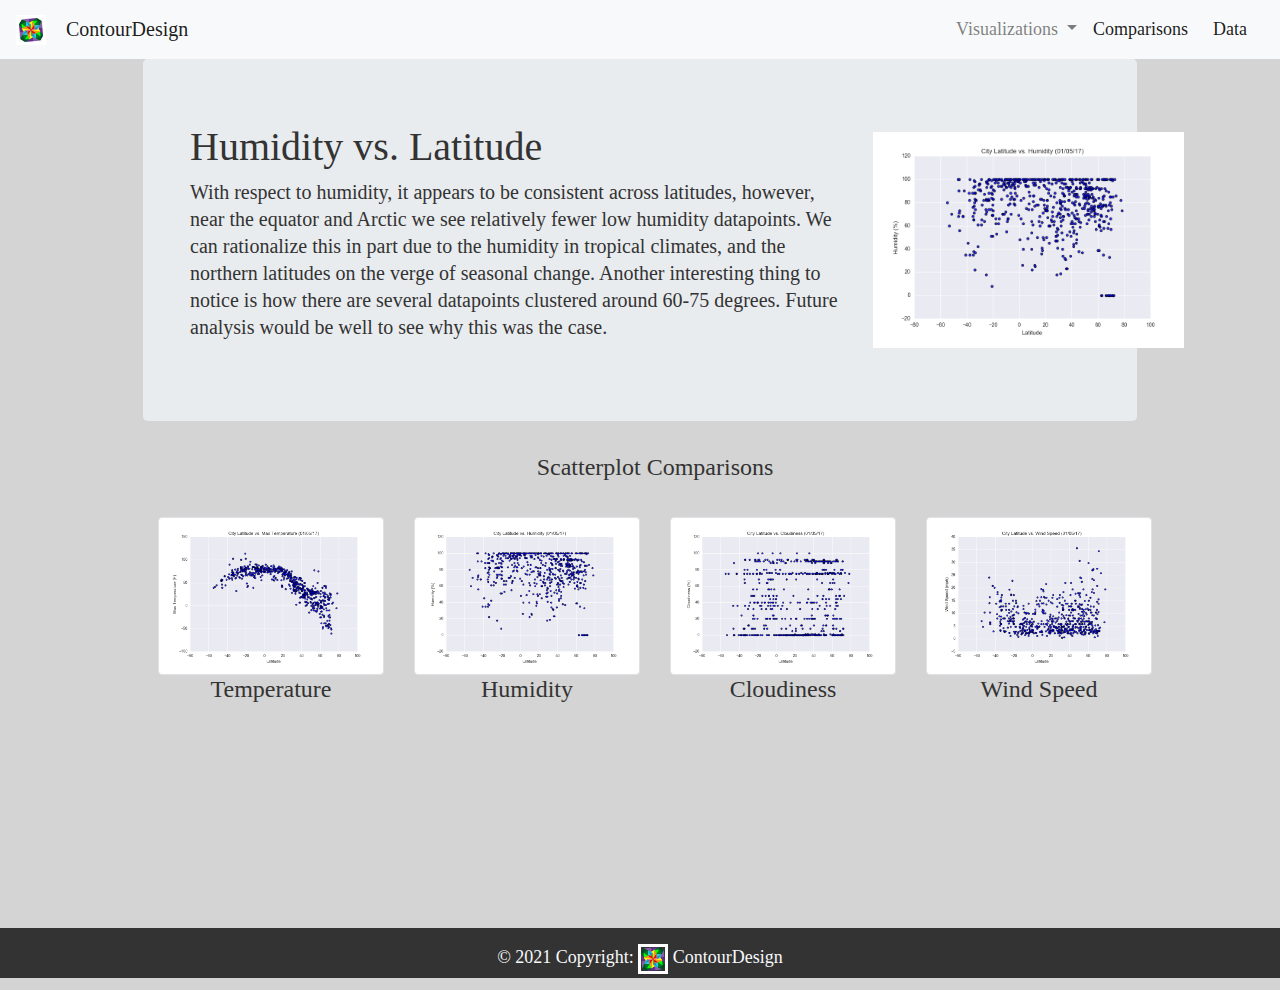
<file: humidity.html>
<!DOCTYPE html>
<html lang="en">
<head>
    <meta charset="UTF-8">
    <meta http-equiv="X-UA-Compatible" content="IE=edge">
    <meta name="viewport" content="width=device-width, initial-scale=1.0">
    <title>Humidity | ContourDesign</title>
    <link rel="stylesheet" href="https://stackpath.bootstrapcdn.com/bootstrap/4.3.1/css/bootstrap.min.css" integrity="sha384-ggOyR0iXCbMQv3Xipma34MD+dH/1fQ784/j6cY/iJTQUOhcWr7x9JvoRxT2MZw1T" crossorigin="anonymous">
    <link rel="stylesheet" href="style.css">
  
</head>
<body>

    <nav class="navbar navbar-expand-lg navbar-light bg-light">
        <img class="logo" src="Resources/polygons.png" width="30" height="30">
        <a class="navbar-brand" href="https://contourdesign.github.io/web-visualization-challenge/index.html"> &nbsp;&nbsp;&nbsp;&nbsp;ContourDesign</a>
        <button class="navbar-toggler" type="button" data-toggle="collapse" data-target="#navbarSupportedContent" aria-controls="navbarSupportedContent" aria-expanded="false" aria-label="Toggle navigation">
          <span class="navbar-toggler-icon"></span>
        </button>
    
        <div class="collapse navbar-collapse" id="navbarSupportedContent">
          <ul class="navbar-nav mr-auto">
            <li class="nav-item active">
              <a class="nav-link" href="#"> <span class="sr-only"> </span></a>
            </li>
            <li class="nav-item">
              <a class="nav-link" href="#"> </a>
            </li>
            
          </ul>
          <ul class="nav navbar-nav navbar-right">
            <li class="nav-item dropdown">
              <a class="nav-link dropdown-toggle" href="#" id="navbarDropdown" role="button" data-toggle="dropdown" aria-haspopup="true" aria-expanded="false">
                &nbsp;&nbsp;Visualizations
              </a>
              <div class="dropdown-menu" aria-labelledby="navbarDropdown">
                <a class="dropdown-item" href="https://contourdesign.github.io/web-visualization-challenge/temp.html">Temperature</a>
                <a class="dropdown-item" href="https://contourdesign.github.io/web-visualization-challenge/humidity.html">Humidity</a>
                <a class="dropdown-item" href="https://contourdesign.github.io/web-visualization-challenge/cloudiness.html">Cloudiness</a>
                <a class="dropdown-item" href="https://contourdesign.github.io/web-visualization-challenge/windspeed.html">Wind Speed</a>
              </div>
            </li>
            <li class="nav-item active">
              <a class="nav-link" href="https://contourdesign.github.io/web-visualization-challenge/comparisons.html"> Comparisons&nbsp;&nbsp;<span class="sr-only">(current)</span></a>
            </li>
            <li class="nav-item active">
              <a class="nav-link" href="https://contourdesign.github.io/web-visualization-challenge/Data.html"> Data&nbsp;&nbsp;<span class="sr-only">(current)</span></a>
            </li>
          </ul>

        </div>
      </nav>

      


      <div class="container">
        <div class="jumbotron">
            <div class="container text-center text-lg-left">
    
                <div class="row">
                  <div class="col-lg-8">
                      <h1 class="display-5" >Humidity vs. Latitude</h1>
              <p class="lead">With respect to humidity, it appears to be consistent across latitudes, however, near the equator and Arctic we see relatively fewer low humidity datapoints. We can rationalize this in part due to the humidity in tropical climates, and the northern latitudes on the verge of seasonal change. Another interesting thing to notice is how there are several datapoints clustered around 60-75 degrees. Future analysis would be well to see why this was the case. </p>

                  </div>
                  <div class="col-lg-4 align-items-center d-flex">
                    <img src="Resources/Fig2.png" alt="Humidity vs. Latitiude" class="img-fluid">
                  </div>
                </div>
            </div>
        </div>
        

    
        <div class="container">
          <h3 class="text-center">Scatterplot Comparisons</h3><br>
            <div class="row">
                <div class="col-md-3">
                  <div class="thumbnail">
                    <a href="https://contourdesign.github.io/web-visualization-challenge/temp.html"><img src="Resources/Fig1.png" alt="Temperature vs. Latitiude" class="img-thumbnail"></a>
                  </div>
                  <div class="caption">
                      <h3 style="text-align:center">Temperature</h3>
                      </div>
                </div>
                <div class="col-md-3">
                    <div class="thumbnail">
                        <a href="https://contourdesign.github.io/web-visualization-challenge/humidity.html"><img src="Resources/Fig2.png" alt="Humidity vs. Latitiude" class="img-thumbnail"></a>
                    </div>
                  <div class="caption">
                      <h3 style="text-align:center">Humidity</h3>
                      </div>
                </div>
                <div class="col-md-3">
                    <div class="thumbnail">
                        <a href="https://contourdesign.github.io/web-visualization-challenge/cloudiness.html"><img src="Resources/Fig3.png" alt="Cloudiness vs. Latitiude" class="img-thumbnail"></a>
                    </div>
                    <div class="caption">
                        <h3 style="text-align:center">Cloudiness</h3>
                        </div>
                </div>
                <div class="col-md-3">
                    <div class="thumbnail">
                        <a href="https://contourdesign.github.io/web-visualization-challenge/windspeed.html"><img src="Resources/Fig4.png" alt="Wind Speed vs. Latitiude" class="img-thumbnail"></a>
                    </div>
                    <div class="caption">
                        <h3 style="text-align:center">Wind Speed</h3>
                        </div>
                </div>
            </div>
    
    
    
      </div>
        <br><br><br><br><br><br><br><br>
    
    

    <script src="https://code.jquery.com/jquery-3.3.1.slim.min.js" integrity="sha384-q8i/X+965DzO0rT7abK41JStQIAqVgRVzpbzo5smXKp4YfRvH+8abtTE1Pi6jizo" crossorigin="anonymous"></script>
    <script src="https://cdnjs.cloudflare.com/ajax/libs/popper.js/1.14.7/umd/popper.min.js" integrity="sha384-UO2eT0CpHqdSJQ6hJty5KVphtPhzWj9WO1clHTMGa3JDZwrnQq4sF86dIHNDz0W1" crossorigin="anonymous"></script>
    <script src="https://stackpath.bootstrapcdn.com/bootstrap/4.3.1/js/bootstrap.min.js" integrity="sha384-JjSmVgyd0p3pXB1rRibZUAYoIIy6OrQ6VrjIEaFf/nJGzIxFDsf4x0xIM+B07jRM" crossorigin="anonymous"></script>
    <footer class="footer">
        <div class="container">
            <div class="text-center p-3" class="text-light">
                <a class="text-light">© 2021 Copyright:</a>
                <img class="logo" src="Resources/polygons.png" width="30" height="30">
                <a class="text-light" href="#">ContourDesign</a>
              </div>
        </div>
      </footer>
</body>
</html>
</file>
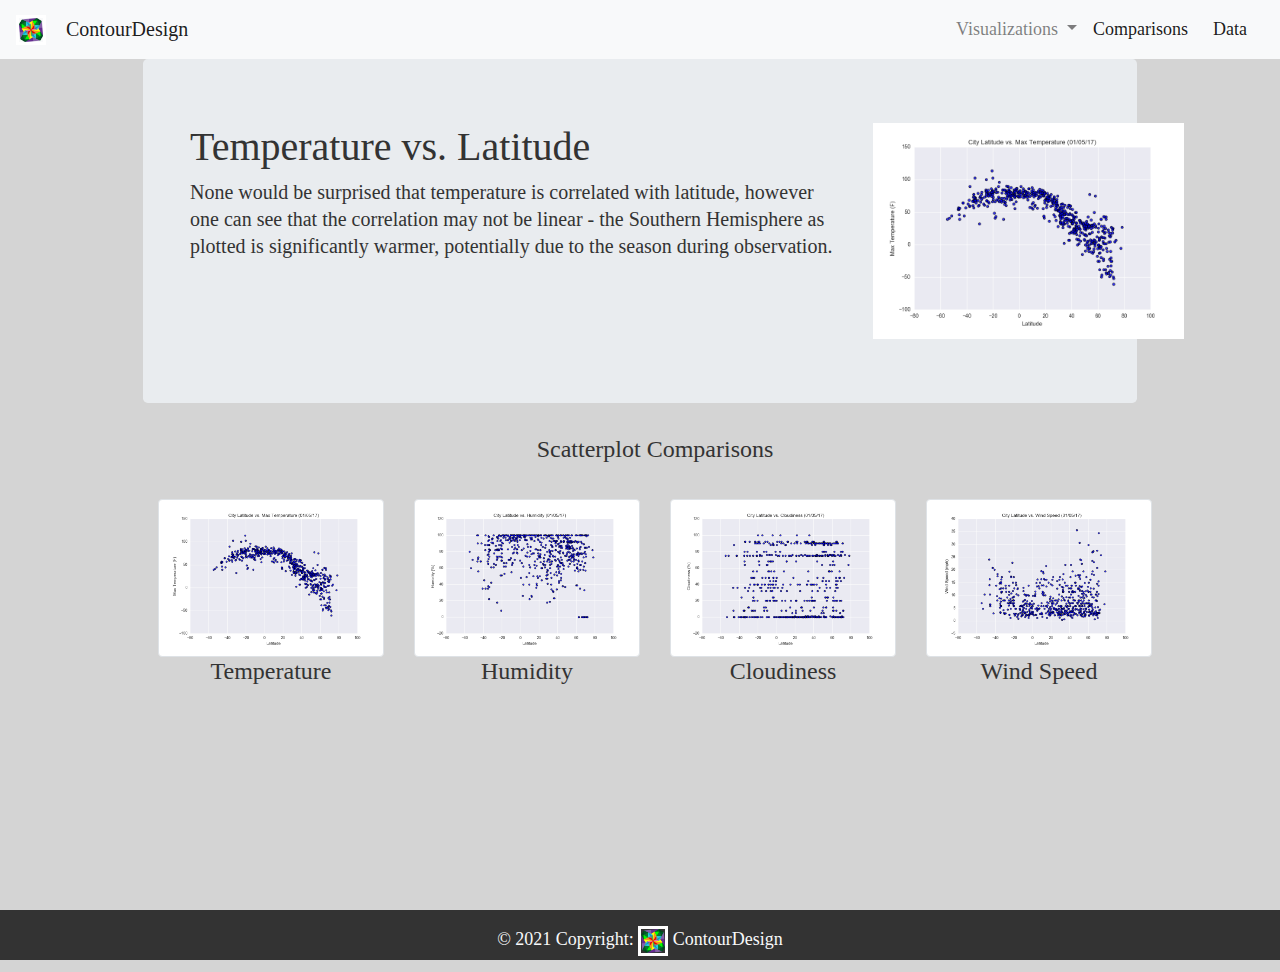
<file: temp.html>
<!DOCTYPE html>
<html lang="en">
<head>
    <meta charset="UTF-8">
    <meta http-equiv="X-UA-Compatible" content="IE=edge">
    <meta name="viewport" content="width=device-width, initial-scale=1.0">
    <title>Temperature | ContourDesign</title>
    <link rel="stylesheet" href="https://stackpath.bootstrapcdn.com/bootstrap/4.3.1/css/bootstrap.min.css" integrity="sha384-ggOyR0iXCbMQv3Xipma34MD+dH/1fQ784/j6cY/iJTQUOhcWr7x9JvoRxT2MZw1T" crossorigin="anonymous">
    <link rel="stylesheet" href="style.css">
  
</head>
<body>

    <nav class="navbar navbar-expand-lg navbar-light bg-light">
        <img class="logo" src="Resources/polygons.png" width="30" height="30">
        <a class="navbar-brand" href="https://contourdesign.github.io/web-visualization-challenge/index.html"> &nbsp;&nbsp;&nbsp;&nbsp;ContourDesign</a>
        <button class="navbar-toggler" type="button" data-toggle="collapse" data-target="#navbarSupportedContent" aria-controls="navbarSupportedContent" aria-expanded="false" aria-label="Toggle navigation">
          <span class="navbar-toggler-icon"></span>
        </button>
    
        <div class="collapse navbar-collapse" id="navbarSupportedContent">
          <ul class="navbar-nav mr-auto">
            <li class="nav-item active">
              <a class="nav-link" href="#"> <span class="sr-only"> </span></a>
            </li>
            <li class="nav-item">
              <a class="nav-link" href="#"> </a>
            </li>
            
          </ul>
          <ul class="nav navbar-nav navbar-right">
            <li class="nav-item dropdown">
              <a class="nav-link dropdown-toggle" href="#" id="navbarDropdown" role="button" data-toggle="dropdown" aria-haspopup="true" aria-expanded="false">
                &nbsp;&nbsp;Visualizations
              </a>
              <div class="dropdown-menu" aria-labelledby="navbarDropdown">
                <a class="dropdown-item" href="https://contourdesign.github.io/web-visualization-challenge/temp.html">Temperature</a>
                <a class="dropdown-item" href="https://contourdesign.github.io/web-visualization-challenge/humidity.html">Humidity</a>
                <a class="dropdown-item" href="https://contourdesign.github.io/web-visualization-challenge/cloudiness.html">Cloudiness</a>
                <a class="dropdown-item" href="https://contourdesign.github.io/web-visualization-challenge/windspeed.html">Wind Speed</a>
              </div>
            </li>
            <li class="nav-item active">
              <a class="nav-link" href="https://contourdesign.github.io/web-visualization-challenge/comparisons.html"> Comparisons&nbsp;&nbsp;<span class="sr-only">(current)</span></a>
            </li>
            <li class="nav-item active">
              <a class="nav-link" href="https://contourdesign.github.io/web-visualization-challenge/Data.html"> Data&nbsp;&nbsp;<span class="sr-only">(current)</span></a>
            </li>
          </ul>

        </div>
      </nav>

      


      <div class="container">
        <div class="jumbotron">
            <div class="container text-center text-lg-left">
    
                <div class="row">
                  <div class="col-lg-8">
                      <h1 class="display-5" >Temperature vs. Latitude</h1>
              <p class="lead">None would be surprised that temperature is correlated with latitude, however one can see that the correlation may not be linear - the Southern Hemisphere as plotted is significantly warmer, potentially due to the season during observation.</p>

                  </div>
                  <div class="col-lg-4 align-items-center d-flex">
                    <img src="Resources/Fig1.png" alt="Temperature vs. Latitiude" class="img-fluid">
                  </div>
                </div>
            </div>
        </div>
        

    
        <div class="container">
          <h3 class="text-center">Scatterplot Comparisons</h3><br>
            <div class="row">
                <div class="col-md-3">
                  <div class="thumbnail">
                    <a href="https://contourdesign.github.io/web-visualization-challenge/temp.html"><img src="Resources/Fig1.png" alt="Temperature vs. Latitiude" class="img-thumbnail"></a>
                  </div>
                  <div class="caption">
                      <h3 style="text-align:center">Temperature</h3>
                      </div>
                </div>
                <div class="col-md-3">
                    <div class="thumbnail">
                        <a href="https://contourdesign.github.io/web-visualization-challenge/humidity.html"><img src="Resources/Fig2.png" alt="Humidity vs. Latitiude" class="img-thumbnail"></a>
                    </div>
                  <div class="caption">
                      <h3 style="text-align:center">Humidity</h3>
                      </div>
                </div>
                <div class="col-md-3">
                    <div class="thumbnail">
                        <a href="https://contourdesign.github.io/web-visualization-challenge/cloudiness.html"><img src="Resources/Fig3.png" alt="Cloudiness vs. Latitiude" class="img-thumbnail"></a>
                    </div>
                    <div class="caption">
                        <h3 style="text-align:center">Cloudiness</h3>
                        </div>
                </div>
                <div class="col-md-3">
                    <div class="thumbnail">
                        <a href="https://contourdesign.github.io/web-visualization-challenge/windspeed.html"><img src="Resources/Fig4.png" alt="Wind Speed vs. Latitiude" class="img-thumbnail"></a>
                    </div>
                    <div class="caption">
                        <h3 style="text-align:center">Wind Speed</h3>
                        </div>
                </div>
            </div>
    
    
    
      </div>
        <br><br><br><br><br><br><br><br>
    
    

    <script src="https://code.jquery.com/jquery-3.3.1.slim.min.js" integrity="sha384-q8i/X+965DzO0rT7abK41JStQIAqVgRVzpbzo5smXKp4YfRvH+8abtTE1Pi6jizo" crossorigin="anonymous"></script>
    <script src="https://cdnjs.cloudflare.com/ajax/libs/popper.js/1.14.7/umd/popper.min.js" integrity="sha384-UO2eT0CpHqdSJQ6hJty5KVphtPhzWj9WO1clHTMGa3JDZwrnQq4sF86dIHNDz0W1" crossorigin="anonymous"></script>
    <script src="https://stackpath.bootstrapcdn.com/bootstrap/4.3.1/js/bootstrap.min.js" integrity="sha384-JjSmVgyd0p3pXB1rRibZUAYoIIy6OrQ6VrjIEaFf/nJGzIxFDsf4x0xIM+B07jRM" crossorigin="anonymous"></script>
    <footer class="footer">
        <div class="container">
            <div class="text-center p-3" class="text-light">
                <a class="text-light">© 2021 Copyright:</a>
                <img class="logo" src="Resources/polygons.png" width="30" height="30">
                <a class="text-light" href="#">ContourDesign</a>
              </div>
        </div>
      </footer>
</body>
</html>
</file>
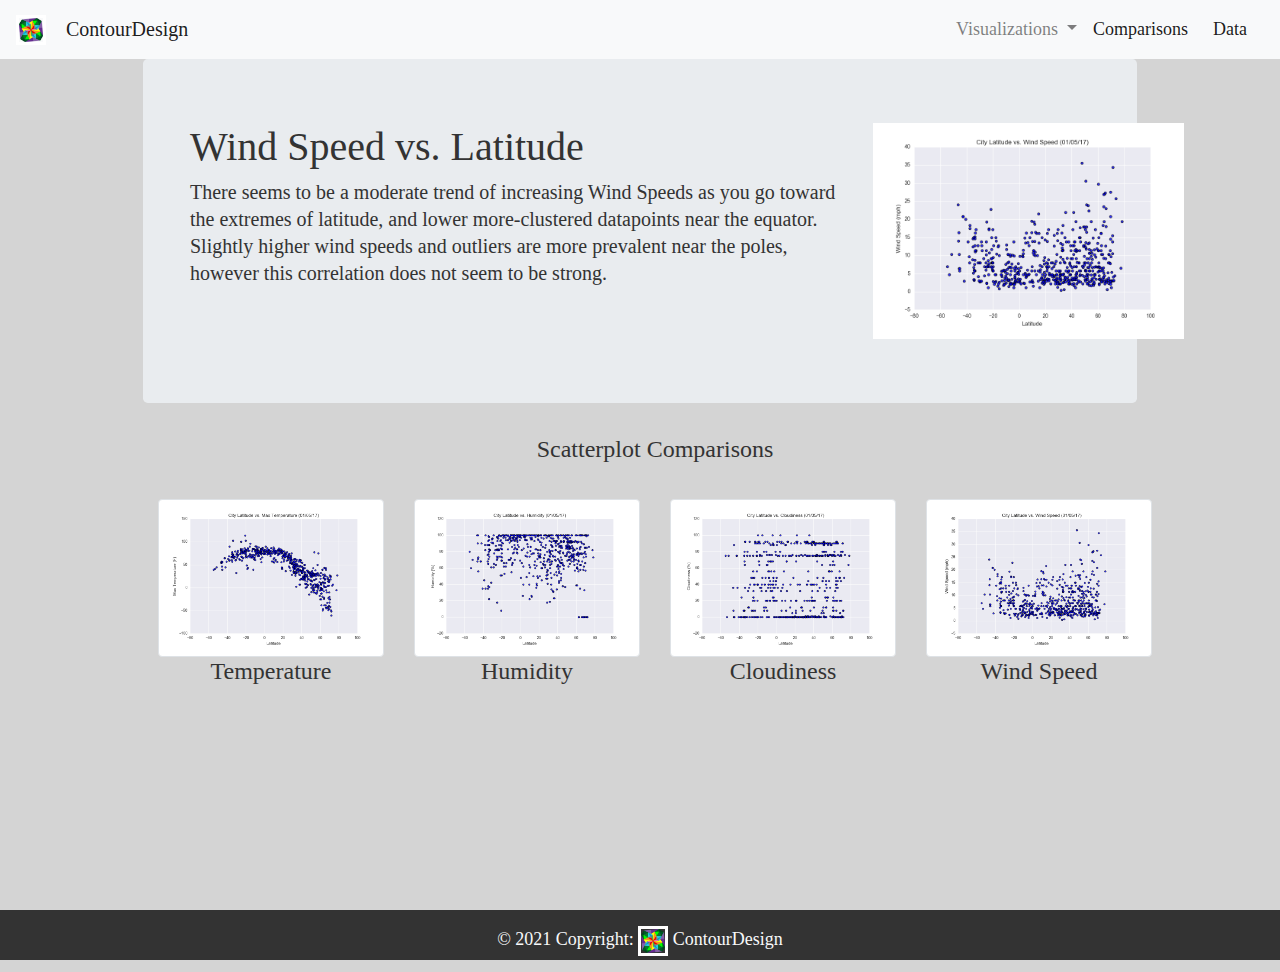
<file: windspeed.html>
<!DOCTYPE html>
<html lang="en">
<head>
    <meta charset="UTF-8">
    <meta http-equiv="X-UA-Compatible" content="IE=edge">
    <meta name="viewport" content="width=device-width, initial-scale=1.0">
    <title>Wind Speed | ContourDesign</title>
    <link rel="stylesheet" href="https://stackpath.bootstrapcdn.com/bootstrap/4.3.1/css/bootstrap.min.css" integrity="sha384-ggOyR0iXCbMQv3Xipma34MD+dH/1fQ784/j6cY/iJTQUOhcWr7x9JvoRxT2MZw1T" crossorigin="anonymous">
    <link rel="stylesheet" href="style.css">
  
</head>
<body>

    <nav class="navbar navbar-expand-lg navbar-light bg-light">
        <img class="logo" src="Resources/polygons.png" width="30" height="30">
        <a class="navbar-brand" href="https://contourdesign.github.io/web-visualization-challenge/index.html"> &nbsp;&nbsp;&nbsp;&nbsp;ContourDesign</a>
        <button class="navbar-toggler" type="button" data-toggle="collapse" data-target="#navbarSupportedContent" aria-controls="navbarSupportedContent" aria-expanded="false" aria-label="Toggle navigation">
          <span class="navbar-toggler-icon"></span>
        </button>
    
        <div class="collapse navbar-collapse" id="navbarSupportedContent">
          <ul class="navbar-nav mr-auto">
            <li class="nav-item active">
              <a class="nav-link" href="#"> <span class="sr-only"> </span></a>
            </li>
            <li class="nav-item">
              <a class="nav-link" href="#"> </a>
            </li>
            
          </ul>
          <ul class="nav navbar-nav navbar-right">
            <li class="nav-item dropdown">
              <a class="nav-link dropdown-toggle" href="#" id="navbarDropdown" role="button" data-toggle="dropdown" aria-haspopup="true" aria-expanded="false">
                &nbsp;&nbsp;Visualizations
              </a>
              <div class="dropdown-menu" aria-labelledby="navbarDropdown">
                <a class="dropdown-item" href="https://contourdesign.github.io/web-visualization-challenge/temp.html">Temperature</a>
                <a class="dropdown-item" href="https://contourdesign.github.io/web-visualization-challenge/humidity.html">Humidity</a>
                <a class="dropdown-item" href="https://contourdesign.github.io/web-visualization-challenge/cloudiness.html">Cloudiness</a>
                <a class="dropdown-item" href="https://contourdesign.github.io/web-visualization-challenge/windspeed.html">Wind Speed</a>
              </div>
            </li>
            <li class="nav-item active">
              <a class="nav-link" href="https://contourdesign.github.io/web-visualization-challenge/comparisons.html"> Comparisons&nbsp;&nbsp;<span class="sr-only">(current)</span></a>
            </li>
            <li class="nav-item active">
              <a class="nav-link" href="https://contourdesign.github.io/web-visualization-challenge/Data.html"> Data&nbsp;&nbsp;<span class="sr-only">(current)</span></a>
            </li>
          </ul>

        </div>
      </nav>

      


      <div class="container">
        <div class="jumbotron">
            <div class="container text-center text-lg-left">
    
                <div class="row">
                  <div class="col-lg-8">
                      <h1 class="display-5" >Wind Speed vs. Latitude</h1>
              <p class="lead">There seems to be a moderate trend of increasing Wind Speeds as you go toward the extremes of latitude, and lower more-clustered datapoints near the equator. Slightly higher wind speeds and outliers are more prevalent near the poles, however this correlation does not seem to be strong.</p>

                  </div>
                  <div class="col-lg-4 align-items-center d-flex">
                    <img src="Resources/Fig4.png" alt="Wind Speed vs. Latitiude" class="img-fluid">
                  </div>
                </div>
            </div>
        </div>
        

    
        <div class="container">
          <h3 class="text-center">Scatterplot Comparisons</h3><br>
            <div class="row">
                <div class="col-md-3">
                  <div class="thumbnail">
                    <a href="https://contourdesign.github.io/web-visualization-challenge/temp.html"><img src="Resources/Fig1.png" alt="Temperature vs. Latitiude" class="img-thumbnail"></a>
                  </div>
                  <div class="caption">
                      <h3 style="text-align:center">Temperature</h3>
                      </div>
                </div>
                <div class="col-md-3">
                    <div class="thumbnail">
                        <a href="https://contourdesign.github.io/web-visualization-challenge/humidity.html"><img src="Resources/Fig2.png" alt="Humidity vs. Latitiude" class="img-thumbnail"></a>
                    </div>
                  <div class="caption">
                      <h3 style="text-align:center">Humidity</h3>
                      </div>
                </div>
                <div class="col-md-3">
                    <div class="thumbnail">
                        <a href="https://contourdesign.github.io/web-visualization-challenge/cloudiness.html"><img src="Resources/Fig3.png" alt="Cloudiness vs. Latitiude" class="img-thumbnail"></a>
                    </div>
                    <div class="caption">
                        <h3 style="text-align:center">Cloudiness</h3>
                        </div>
                </div>
                <div class="col-md-3">
                    <div class="thumbnail">
                        <a href="https://contourdesign.github.io/web-visualization-challenge/windspeed.html"><img src="Resources/Fig4.png" alt="Wind Speed vs. Latitiude" class="img-thumbnail"></a>
                    </div>
                    <div class="caption">
                        <h3 style="text-align:center">Wind Speed</h3>
                        </div>
                </div>
            </div>
    
    
    
      </div>
        <br><br><br><br><br><br><br><br>
    
    

    <script src="https://code.jquery.com/jquery-3.3.1.slim.min.js" integrity="sha384-q8i/X+965DzO0rT7abK41JStQIAqVgRVzpbzo5smXKp4YfRvH+8abtTE1Pi6jizo" crossorigin="anonymous"></script>
    <script src="https://cdnjs.cloudflare.com/ajax/libs/popper.js/1.14.7/umd/popper.min.js" integrity="sha384-UO2eT0CpHqdSJQ6hJty5KVphtPhzWj9WO1clHTMGa3JDZwrnQq4sF86dIHNDz0W1" crossorigin="anonymous"></script>
    <script src="https://stackpath.bootstrapcdn.com/bootstrap/4.3.1/js/bootstrap.min.js" integrity="sha384-JjSmVgyd0p3pXB1rRibZUAYoIIy6OrQ6VrjIEaFf/nJGzIxFDsf4x0xIM+B07jRM" crossorigin="anonymous"></script>
    <footer class="footer">
        <div class="container">
            <div class="text-center p-3" class="text-light">
                <a class="text-light">© 2021 Copyright:</a>
                <img class="logo" src="Resources/polygons.png" width="30" height="30">
                <a class="text-light" href="#">ContourDesign</a>
              </div>
        </div>
      </footer>
</body>
</html>
</file>
<file: style.css>
/*
 CSS Stylesheet
 */

/* Styling for HTML elements */
body {
    padding: 0;
    margin: 0;
    font-family: Georgia, "Times New Roman", Times, serif;
    font-size: 18px;
    line-height: 150%;
    color: #333;
    background: #d4d4d4;
  }

  img { 
    border: 3px solid white; 
  } 
  img:hover { 
    border: 3px solid blue; 
  } 

  header {
    background: #333;
  }
  
  
  h3 {
    font-size: 24px;
    color:#333
  }
  
  a {
    color: #d21034;
  }
  
  /* Selecting elements by class */
  .container {
    width: 1024px;
    margin: 0 auto;
  }
  
  /* Selecting elements by ID */
  /* Getting rid of the default link styles here */
.navbar li a {
  color: #000;
  text-decoration: none;
}


  .footer
{
    height: 50px;
    background-color: #333;
    position: absolute;
    left: 0;
    right: 0;
    width: 100%;
}
</file>
